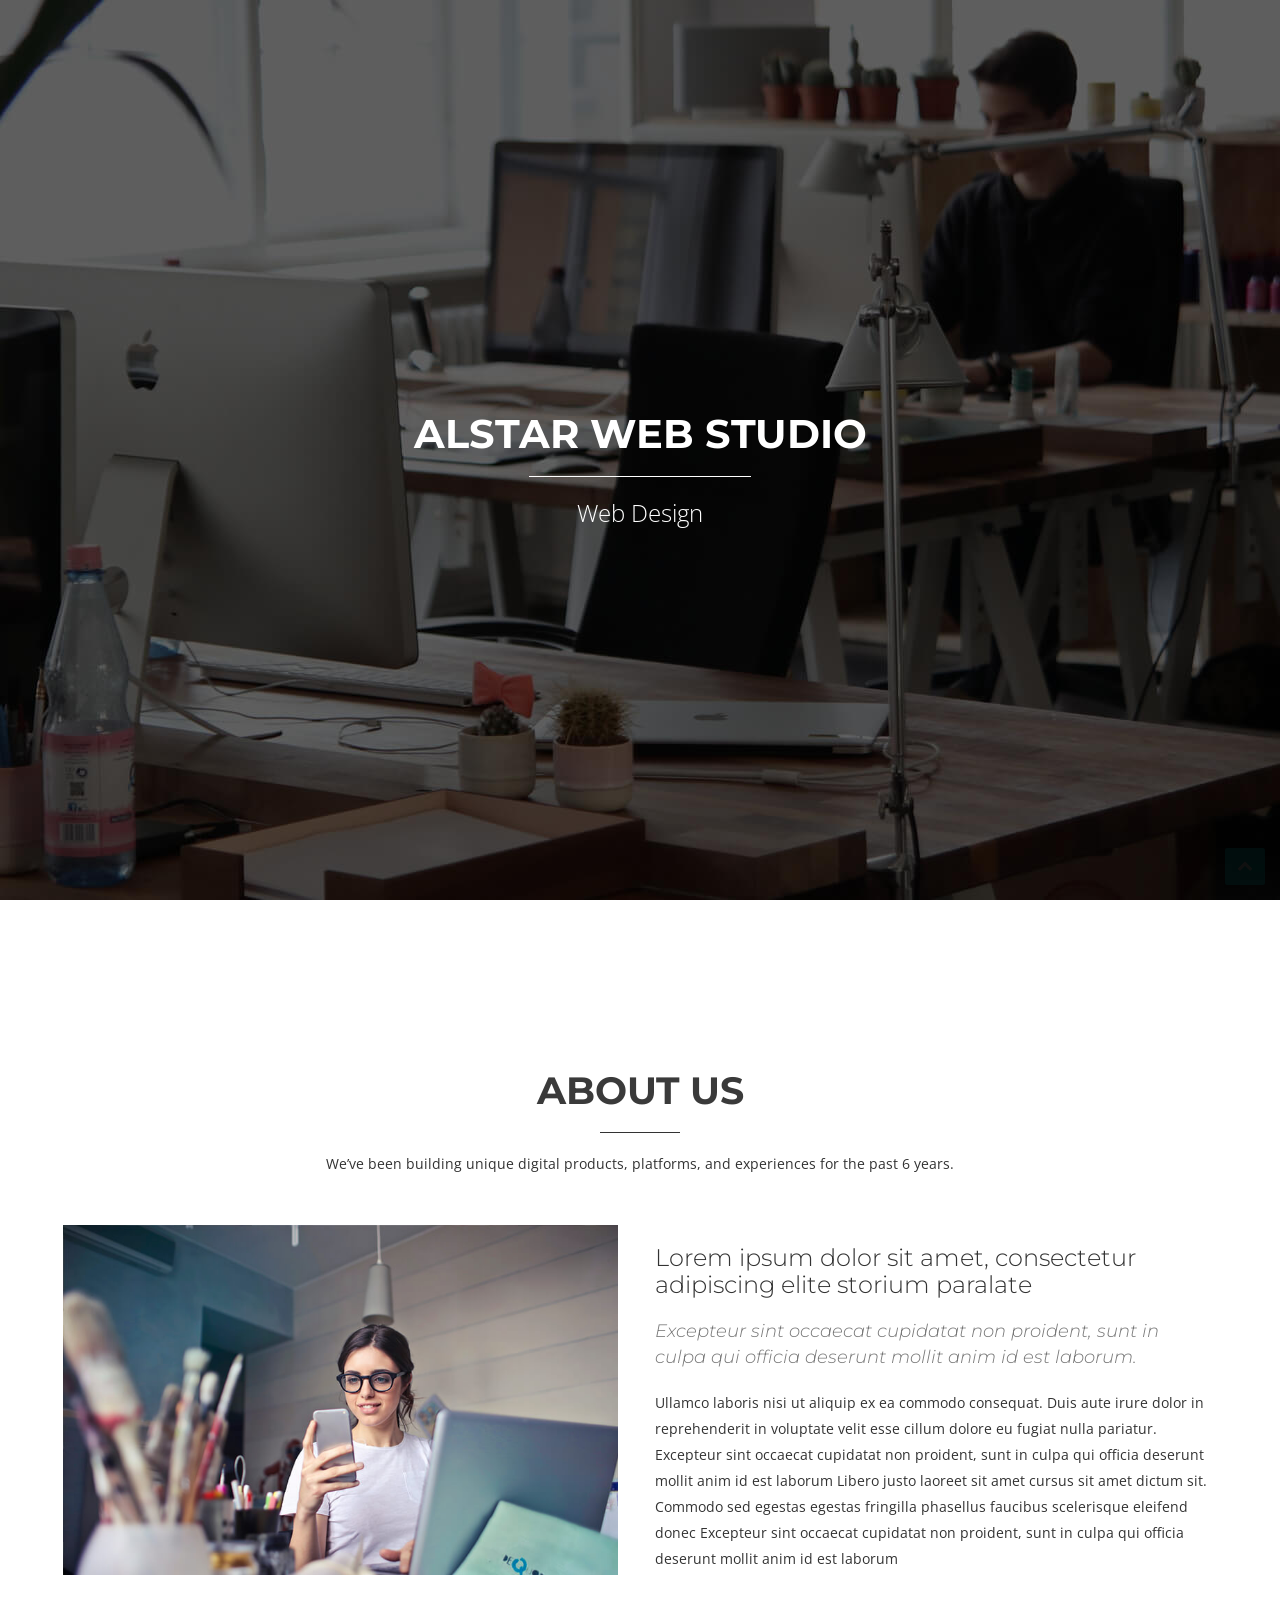
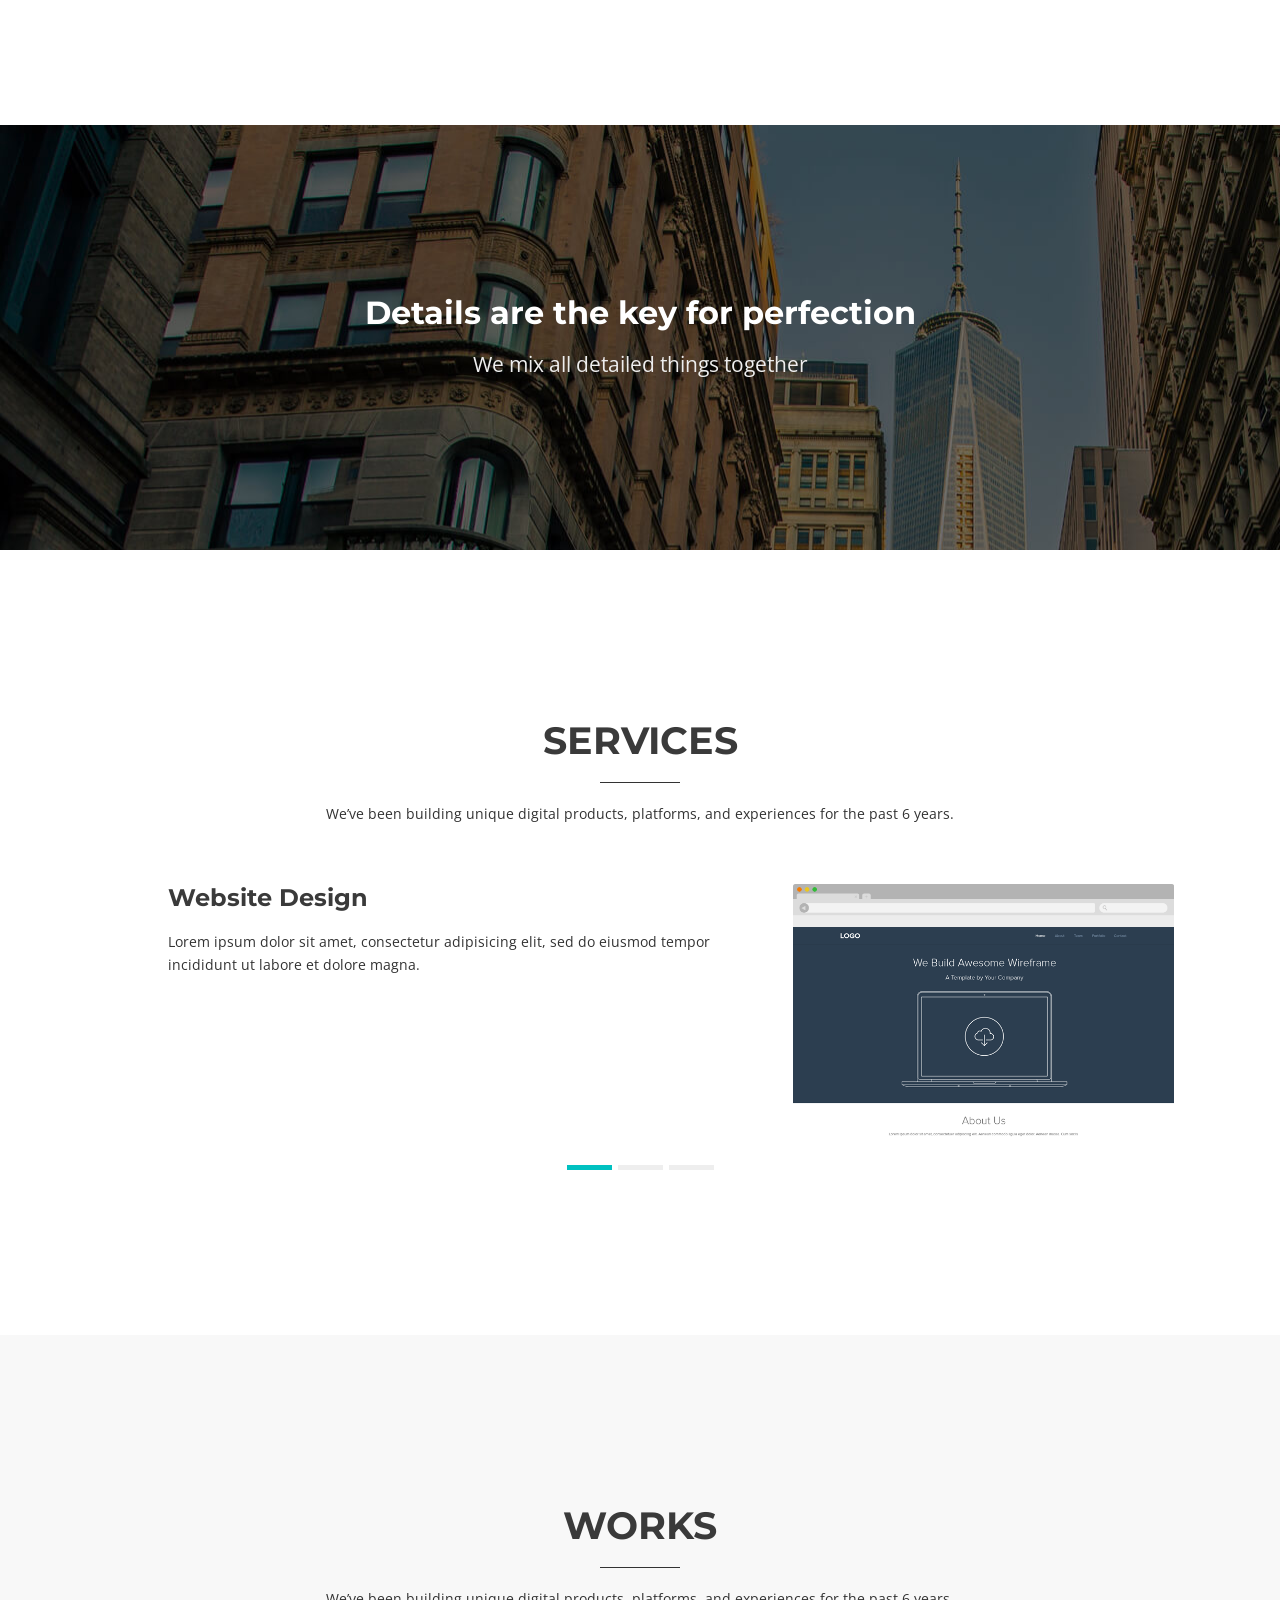
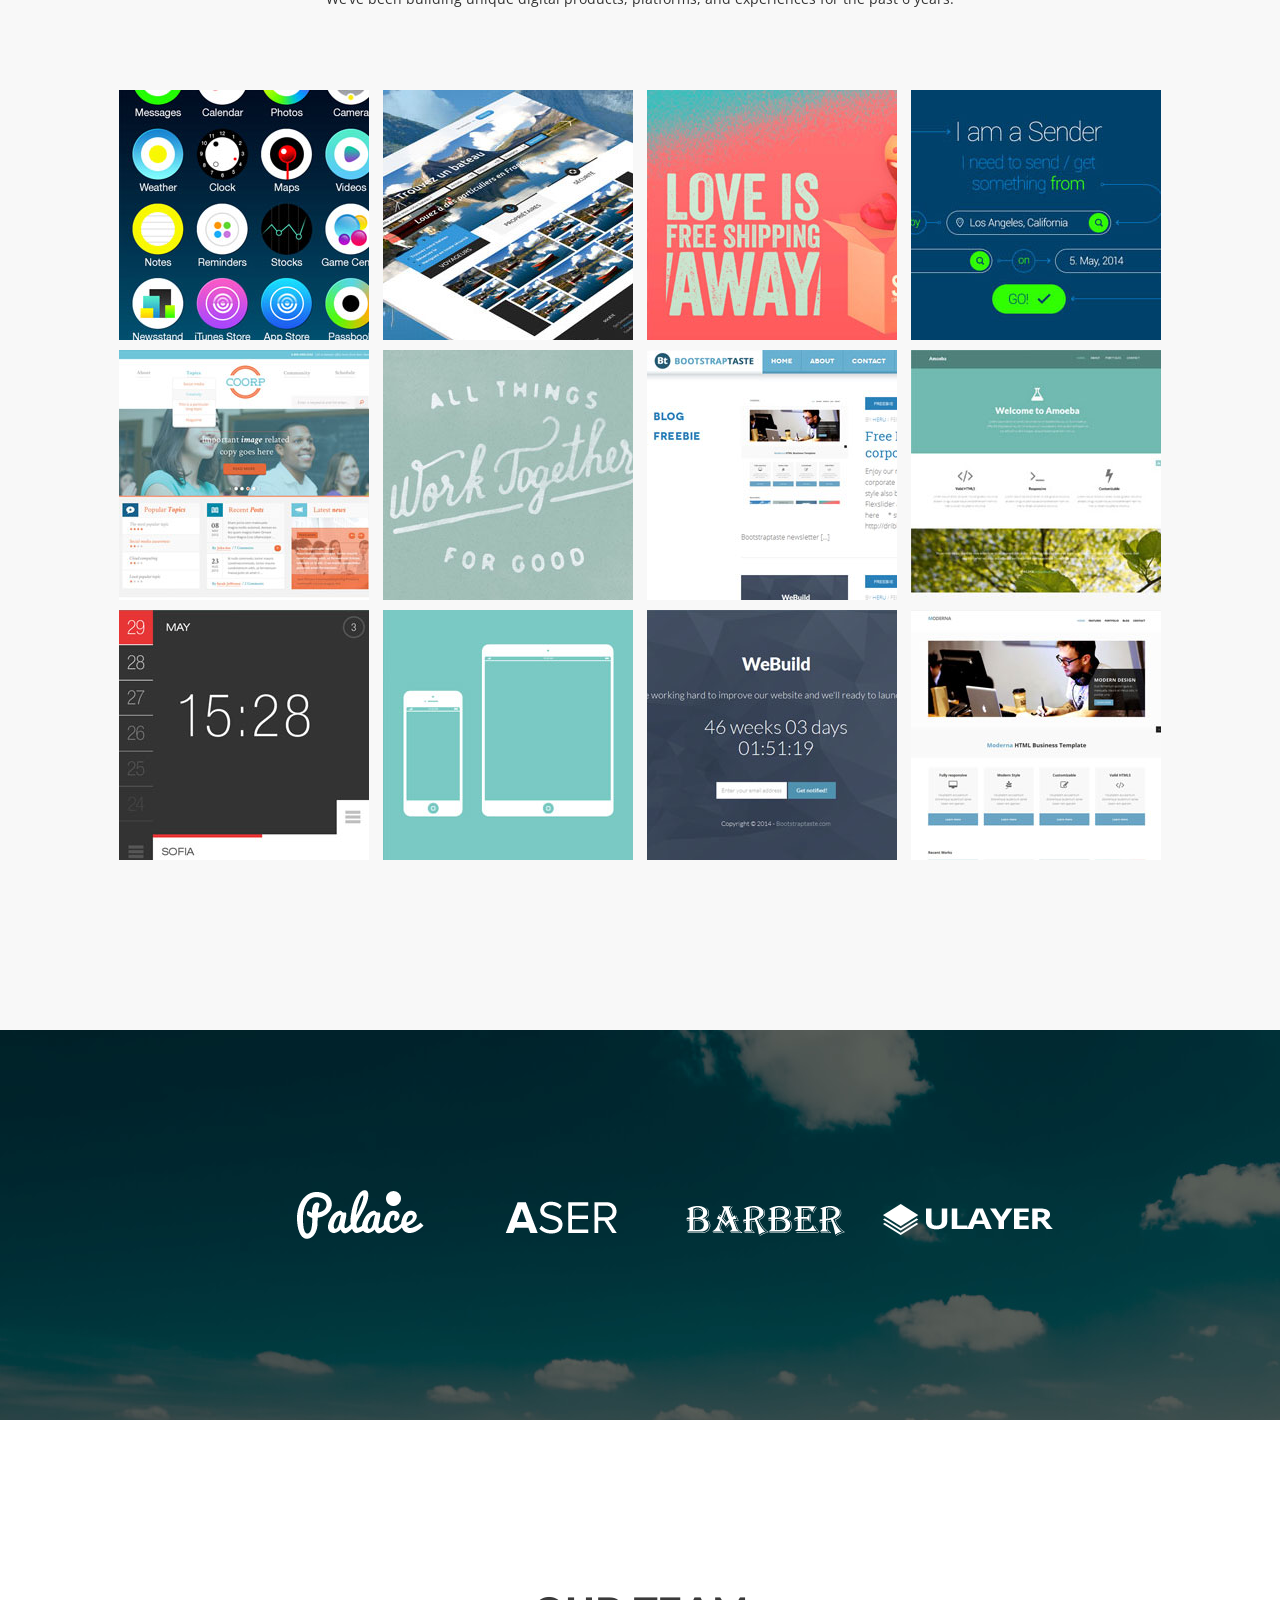
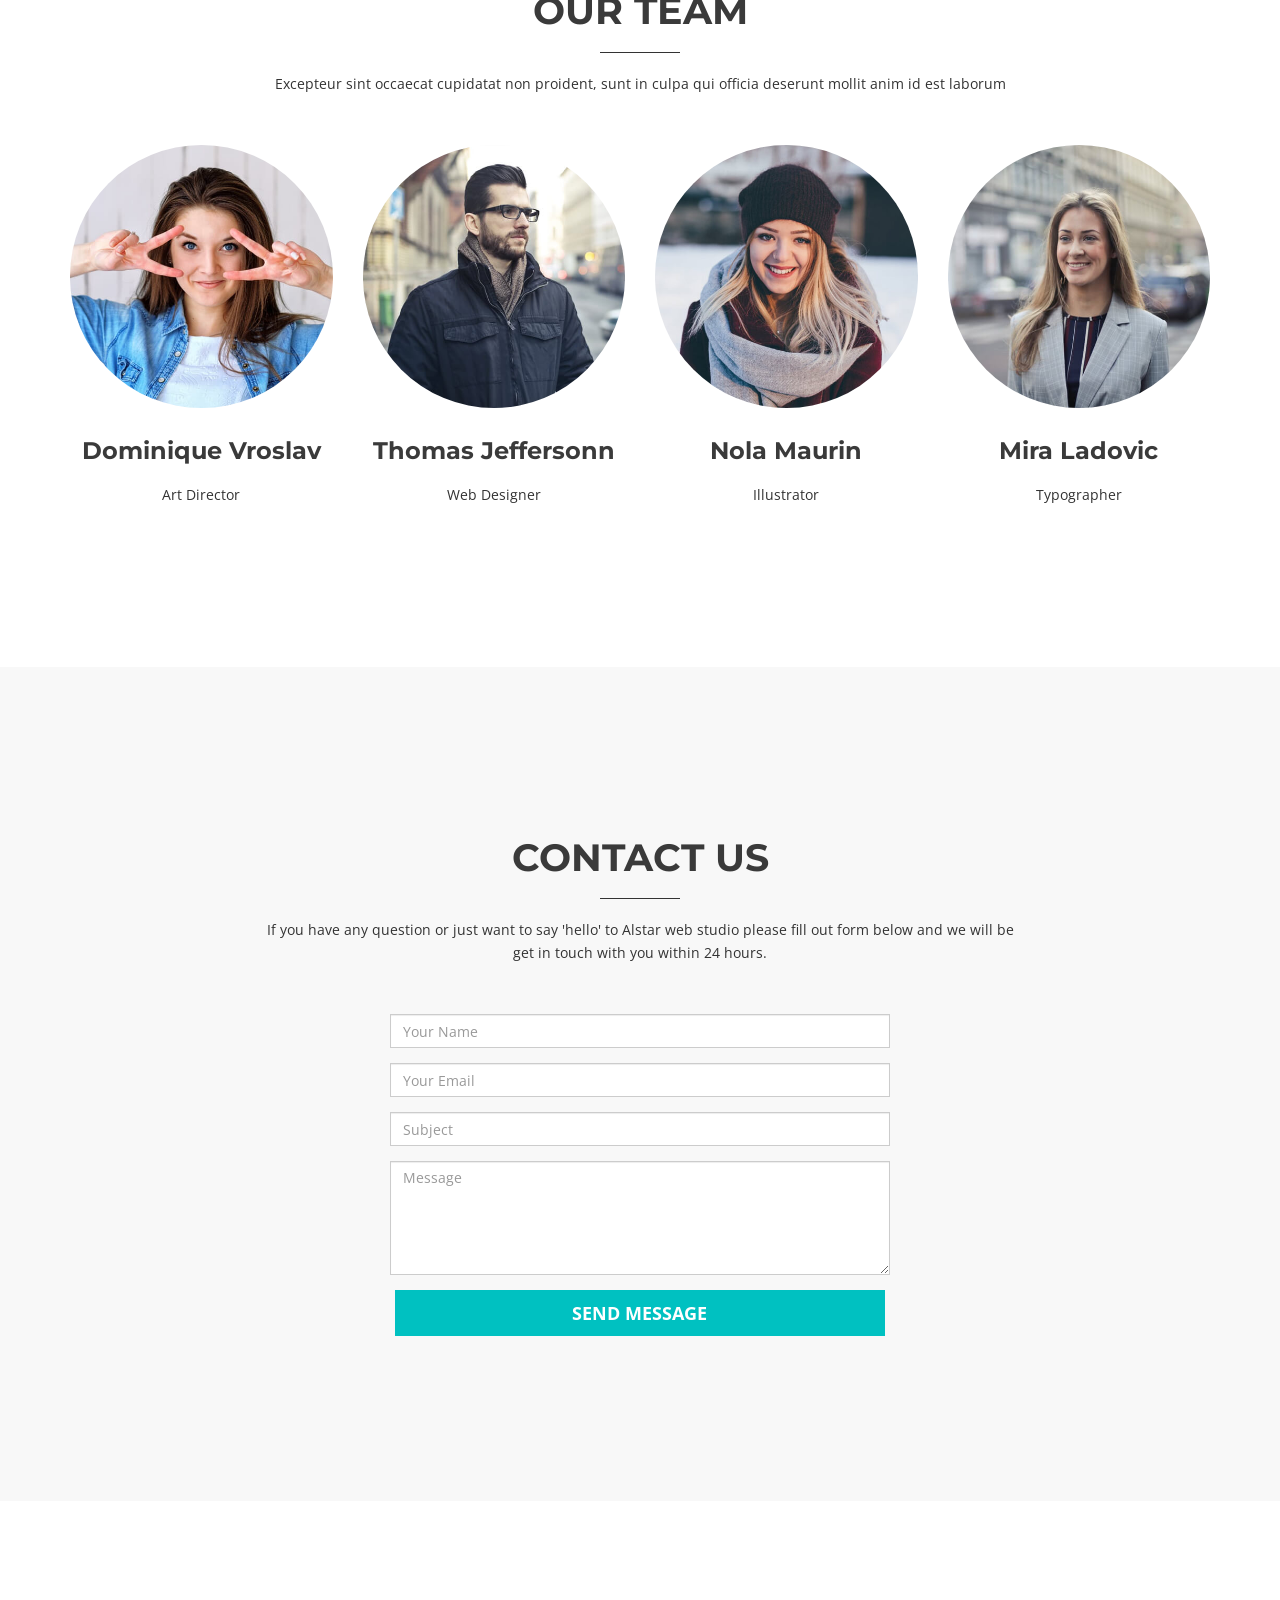
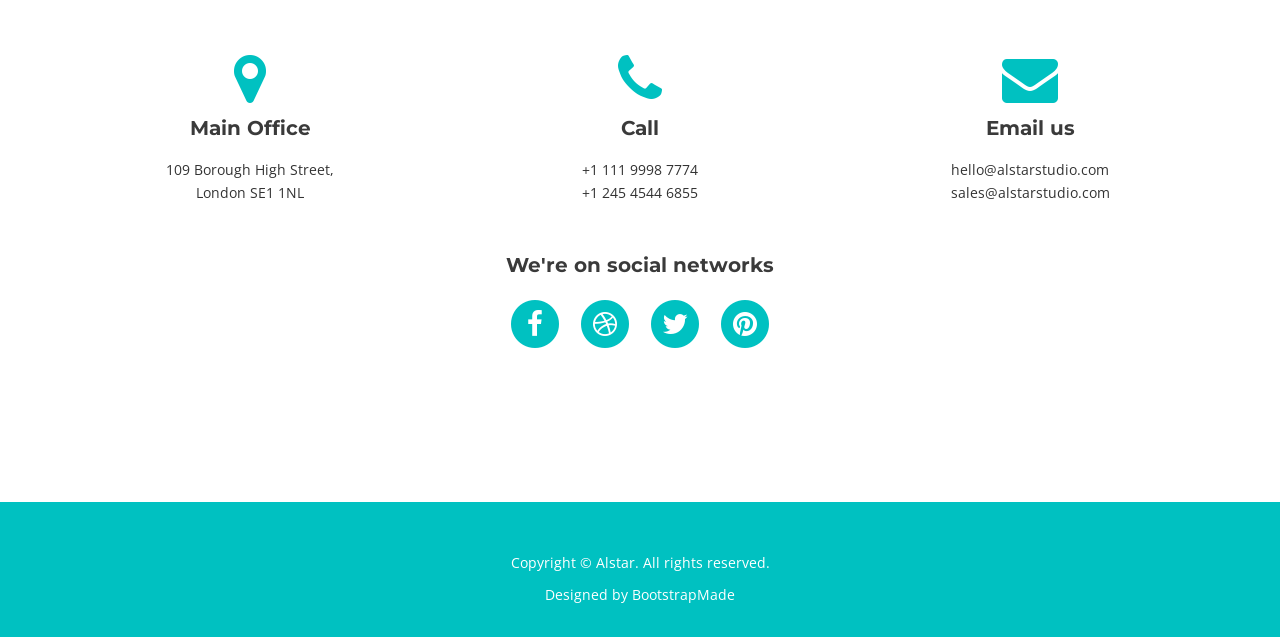
<file: Alstar/Alstar/index.html>
<!DOCTYPE html>
<html>

<head>
  <title>Alstar - Bootstrap one page parallax template</title>
  <meta charset="utf-8" />
  <meta content="width=device-width, initial-scale=1, maximum-scale=1, user-scalable=no" name="viewport">
  <!-- css -->
  <link href="https://fonts.googleapis.com/css?family=Montserrat:400,700|Open+Sans:400,300,700,800" rel="stylesheet" media="screen">

  <link href="css/bootstrap.min.css" rel="stylesheet" media="screen">
  <link href="css/style.css" rel="stylesheet" media="screen">
  <link href="color/default.css" rel="stylesheet" media="screen">

  <!-- =======================================================
    Theme Name: Alstar
    Theme URL: https://bootstrapmade.com/alstar-free-parallax-bootstrap-template/
    Author: BootstrapMade.com
    Author URL: https://bootstrapmade.com
  ======================================================= -->
</head>

<body>

  <!-- Navigation -->
  <nav class="navbar navbar-default" role="navigation">
    <div class="container">
      <div class="navbar-header">
        <button type="button" class="navbar-toggle" data-toggle="collapse" data-target=".navbar-ex1-collapse">
          <span class="sr-only">Toggle nav</span>
          <span class="icon-bar"></span>
          <span class="icon-bar"></span>
          <span class="icon-bar"></span>
        </button>

        <!-- Logo text or image -->
        <a class="navbar-brand" href="index.html">Alstar</a>

      </div>
      <div class="navigation collapse navbar-collapse navbar-ex1-collapse">
        <ul class="nav navbar-nav">
          <li class="current"><a href="#intro">Home</a></li>
          <li><a href="#about">About</a></li>
          <li><a href="#services">Service</a></li>
          <li><a href="#portfolio">Works</a></li>
          <li><a href="#team">Team</a></li>
          <li><a href="#contact">Contact</a></li>
        </ul>
      </div>
    </div>
  </nav>

  <!-- intro area -->
  <div id="intro">
    <div class="intro-text">
      <div class="container">
        <div class="col-md-12">
          <div id="rotator">
            <h1><span class="1strotate">Alstar web studio, Design for life, Creativity and technology</span></h1>
            <div class="line-spacer"></div>
            <p><span class="2ndrotate">Web Design, Brand Identity, Promotion</span></p>
          </div>
        </div>
      </div>
    </div>
  </div>

  <!-- About -->
  <section id="about" class="home-section bg-white">
    <div class="container">
      <div class="row">
        <div class="col-md-offset-2 col-md-8">
          <div class="section-heading">
            <h2>About us</h2>
            <div class="heading-line"></div>
            <p>We’ve been building unique digital products, platforms, and experiences for the past 6 years.</p>
          </div>
        </div>
      </div>
      <div class="row wow fadeInUp">
        <div class="col-md-6 about-img">
          <img src="img/about-img.jpg" alt="">
        </div>

        <div class="col-md-6 content">
          <h2>Lorem ipsum dolor sit amet, consectetur adipiscing elite storium paralate</h2>
          <h3>Excepteur sint occaecat cupidatat non proident, sunt in culpa qui officia deserunt mollit anim id est laborum.</h3>
          <p>
            Ullamco laboris nisi ut aliquip ex ea commodo consequat. Duis aute irure dolor in reprehenderit in voluptate velit esse cillum dolore eu fugiat nulla pariatur. Excepteur sint occaecat cupidatat non proident, sunt in culpa qui officia deserunt mollit anim id est laborum Libero justo laoreet sit amet cursus sit amet dictum sit. Commodo sed egestas egestas fringilla phasellus faucibus scelerisque eleifend donec Excepteur sint occaecat cupidatat non proident, sunt in culpa qui officia deserunt mollit anim id est laborum
          </p>
        </div>
      </div>
    </div>
  </section>

  <!-- Parallax 1 -->
  <section id="parallax1" class="home-section parallax" data-stellar-background-ratio="0.5">
    <div class="container">
      <div class="row">
        <div class="col-md-12">
          <div class="color-light">
            <h2 class="wow bounceInDown" data-wow-delay="0.5s">Details are the key for perfection</h2>
            <p class="lead wow bounceInUp" data-wow-delay="1s">We mix all detailed things together</p>
          </div>
        </div>
      </div>
    </div>
  </section>

  <!-- Services -->
  <section id="services" class="home-section bg-white">
    <div class="container">
      <div class="row">
        <div class="col-md-offset-2 col-md-8">
          <div class="section-heading">
            <h2>Services</h2>
            <div class="heading-line"></div>
            <p>We’ve been building unique digital products, platforms, and experiences for the past 6 years.</p>
          </div>
        </div>
      </div>
      <div class="row">
        <div class="col-md-12">
          <div id="carousel-service" class="service carousel slide">

            <!-- slides -->
            <div class="carousel-inner">
              <div class="item active">
                <div class="row">
                  <div class="col-sm-12 col-md-offset-1 col-md-6">
                    <div class="wow bounceInLeft">
                      <h4>Website Design</h4>
                      <p>Lorem ipsum dolor sit amet, consectetur adipisicing elit, sed do eiusmod tempor incididunt ut labore et dolore magna.</p>
                    </div>
                  </div>
                  <div class="col-sm-12 col-md-5">
                    <div class="screenshot wow bounceInRight">
                      <img src="img/screenshots/1.png" class="img-responsive" alt="" />
                    </div>
                  </div>
                </div>
              </div>
              <div class="item">
                <div class="row">
                  <div class="col-sm-12 col-md-offset-1 col-md-6">
                    <div class="wow bounceInLeft">
                      <h4>Brand Identity</h4>
                      <p>Lorem ipsum dolor sit amet, consectetur adipisicing elit, sed do eiusmod tempor incididunt ut labore et dolore magna.</p>
                    </div>
                  </div>
                  <div class="col-sm-12 col-md-5">
                    <div class="screenshot wow bounceInRight">
                      <img src="img/screenshots/2.png" class="img-responsive" alt="" />
                    </div>
                  </div>
                </div>
              </div>
              <div class="item">
                <div class="row">
                  <div class="col-sm-12 col-md-offset-1 col-md-6">
                    <div class="wow bounceInLeft">
                      <h4>Web & Mobile Apps</h4>
                      <p>Lorem ipsum dolor sit amet, consectetur adipisicing elit, sed do eiusmod tempor incididunt ut labore et dolore magna.</p>
                    </div>
                  </div>
                  <div class="col-sm-12 col-md-5">
                    <div class="screenshot wow bounceInRight">
                      <img src="img/screenshots/3.png" class="img-responsive" alt="" />
                    </div>
                  </div>
                </div>
              </div>
            </div>

            <!-- Indicators -->
            <ol class="carousel-indicators">
              <li data-target="#carousel-service" data-slide-to="0" class="active"></li>
              <li data-target="#carousel-service" data-slide-to="1"></li>
              <li data-target="#carousel-service" data-slide-to="2"></li>
            </ol>
          </div>
        </div>
      </div>
    </div>
  </section>

  <!-- Works -->
  <section id="portfolio" class="home-section bg-gray">
    <div class="container">
      <div class="row">
        <div class="col-md-offset-2 col-md-8">
          <div class="section-heading">
            <h2>Works</h2>
            <div class="heading-line"></div>
            <p>We’ve been building unique digital products, platforms, and experiences for the past 6 years.</p>
          </div>
        </div>
      </div>
      <div class="row">
        <div class="col-lg-12">

          <ul id="og-grid" class="og-grid">
            <li>
              <a href="#" data-largesrc="img/works/1.jpg" data-title="Portfolio title" data-description="Duo te dico volutpat, unum elit oblique per id. Ne duo mollis sapientem intellegebat. Per at augue vidisse percipit, pri vocibus assueverit interesset ut, no dolore luptatum incorrupte nec. In mentitum forensibus nec, nibh eripuit ut pri, tale illud voluptatum ut sea. Sed oratio repudiare ei, cum an magna labitur, eu atqui augue mei. Pri consul detracto eu, solet nusquam accusam ex vim, an movet interesset necessitatibus mea.">
								<img src="img/works/thumbs/1.jpg" alt=""/>
							</a>
            </li>
            <li>
              <a href="#" data-largesrc="img/works/2.jpg" data-title="Portfolio title" data-description="Mea an eros periculis dignissim, quo mollis nostrum elaboraret et. Id quem perfecto mel, no etiam perfecto qui. No nisl legere recusabo nam, ius an tale pericula evertitur, dicat phaedrum qui in. Usu numquam legendos in, voluptaria sadipscing ut vel. Eu eum mandamus volutpat gubergren, eos ad detracto nominati, ne eum idque elitr aliquam.">
								<img src="img/works/thumbs/2.jpg" alt=""/>
							</a>
            </li>
            <li>
              <a href="#" data-largesrc="img/works/3.jpg" data-title="Portfolio title" data-description="Vim ad persecuti appellantur. Eam ignota deterruisset eu, in omnis fierent convenire sed. Ne nulla veritus vel, liber euripidis in eos. Postea comprehensam vis in, detracto deseruisse mei ea. Ex sadipscing deterruisset concludaturque quo.">
								<img src="img/works/thumbs/3.jpg" alt="img01"/>
							</a>
            </li>
            <li>
              <a href="#" data-largesrc="img/works/4.jpg" data-title="Portfolio title" data-description="In mentitum forensibus nec, nibh eripuit ut pri, tale illud voluptatum ut sea. Sed oratio repudiare ei, cum an magna labitur, eu atqui augue mei. Pri consul detracto eu, solet nusquam accusam ex vim, an movet interesset necessitatibus mea.">
								<img src="img/works/thumbs/4.jpg" alt="img01"/>
							</a>
            </li>
            <li>
              <a href="#" data-largesrc="img/works/5.jpg" data-title="Portfolio title" data-description="Duo te dico volutpat, unum elit oblique per id. Ne duo mollis sapientem intellegebat. Per at augue vidisse percipit, pri vocibus assueverit interesset ut, no dolore luptatum incorrupte nec. In mentitum forensibus nec, nibh eripuit ut pri, tale illud voluptatum ut sea">
								<img src="img/works/thumbs/5.jpg" alt="img01"/>
							</a>
            </li>
            <li>
              <a href="#" data-largesrc="img/works/6.jpg" data-title="Portfolio title" data-description="Id elit saepe pro. In atomorum constituam definitionem quo, at torquatos sadipscing eum, ut eum wisi meis mentitum. Probo feugiat ea duo. An usu platonem instructior, qui dolores inciderint ad. Te elit essent mea, vim ne atqui legimus invenire, ad dolor vitae sea.">
								<img src="img/works/thumbs/6.jpg" alt="img01"/>
							</a>
            </li>
            <li>
              <a href="#" data-largesrc="img/works/7.jpg" data-title="Portfolio title" data-description="Duo te dico volutpat, unum elit oblique per id. Ne duo mollis sapientem intellegebat. Per at augue vidisse percipit, pri vocibus assueverit interesset ut, no dolore luptatum incorrupte nec. In mentitum forensibus nec, nibh eripuit ut pri, tale illud voluptatum ut sea. Sed oratio repudiare ei, cum an magna labitur, eu atqui augue mei.">
								<img src="img/works/thumbs/7.jpg" alt="img01"/>
							</a>
            </li>
            <li>
              <a href="#" data-largesrc="img/works/8.jpg" data-title="Portfolio title" data-description="No nisl legere recusabo nam, ius an tale pericula evertitur, dicat phaedrum qui in. Usu numquam legendos in, voluptaria sadipscing ut vel. Eu eum mandamus volutpat gubergren, eos ad detracto nominati, ne eum idque elitr aliquam.">
								<img src="img/works/thumbs/8.jpg" alt="img01"/>
							</a>
            </li>
            <li>
              <a href="#" data-largesrc="img/works/9.jpg" data-title="Portfolio title" data-description="Lorem ipsum dolor sit amet, ex pri quod ferri fastidii. Mazim philosophia eum ad, facilisis laboramus te est. Eam magna fabellas ut. Ne vis diceret accumsan salutandi, pro in impedit accusamus dissentias, ut nonumy eloquentiam ius.">
								<img src="img/works/thumbs/9.jpg" alt="img01"/>
							</a>
            </li>
            <li>
              <a href="#" data-largesrc="img/works/10.jpg" data-title="Portfolio title" data-description="Duo te dico volutpat, unum elit oblique per id. Ne duo mollis sapientem intellegebat. Per at augue vidisse percipit, pri vocibus assueverit interesset ut, no dolore luptatum incorrupte nec. In mentitum forensibus nec, nibh eripuit ut pri, tale illud voluptatum ut sea. Sed oratio repudiare ei, cum an magna labitur, eu atqui augue mei. Pri consul detracto eu, solet nusquam accusam ex vim.">
								<img src="img/works/thumbs/10.jpg" alt="img01"/>
							</a>
            </li>
            <li>
              <a href="#" data-largesrc="img/works/11.jpg" data-title="Portfolio title" data-description="Vim ad persecuti appellantur. Eam ignota deterruisset eu, in omnis fierent convenire sed. Ne nulla veritus vel, liber euripidis in eos. Postea comprehensam vis in, detracto deseruisse mei ea. Ex sadipscing deterruisset concludaturque quo.">
								<img src="img/works/thumbs/11.jpg" alt="img01"/>
							</a>
            </li>
            <li>
              <a href="#" data-largesrc="img/works/12.jpg" data-title="Portfolio title" data-description="Mea an eros periculis dignissim, quo mollis nostrum elaboraret et. Id quem perfecto mel, no etiam perfecto qui. No nisl legere recusabo nam, ius an tale pericula evertitur, dicat phaedrum qui in. Usu numquam legendos in, voluptaria sadipscing ut vel. Eu eum mandamus volutpat gubergren, eos ad detracto nominati, ne eum idque elitr aliquam.">
								<img src="img/works/thumbs/12.jpg" alt="img01"/>
							</a>
            </li>
          </ul>

        </div>
      </div>
    </div>
  </section>

  <!-- Parallax 2 -->
  <section id="parallax2" class="home-section parallax" data-stellar-background-ratio="0.5">
    <div class="container">
      <div class="row">
        <div class="col-md-12">
          <ul class="clients">
            <li class="wow fadeInDown" data-wow-delay="0.3s"><a href="#"><img src="img/clients/1.png" alt="" /></a></li>
            <li class="wow fadeInDown" data-wow-delay="0.6s"><a href="#"><img src="img/clients/2.png" alt="" /></a></li>
            <li class="wow fadeInDown" data-wow-delay="0.9s"><a href="#"><img src="img/clients/3.png" alt="" /></a></li>
            <li class="wow fadeInDown" data-wow-delay="1.1s"><a href="#"><img src="img/clients/4.png" alt="" /></a></li>
          </ul>
        </div>
      </div>
    </div>
  </section>

  <!-- Team -->
  <section id="team" class="home-section bg-white">
    <div class="container">
      <div class="row">
        <div class="col-md-offset-2 col-md-8">
          <div class="section-heading">
            <h2>Our Team</h2>
            <div class="heading-line"></div>
            <p>Excepteur sint occaecat cupidatat non proident, sunt in culpa qui officia deserunt mollit anim id est laborum</p>
          </div>
        </div>
      </div>
      <div class="row">
        <div class="col-xs-12 col-sm-3 col-md-3 col-lg-3">
          <div class="box-team wow bounceInUp" data-wow-delay="0.1s">
            <img src="img/team/1.jpg" alt="" class="img-circle img-responsive" />
            <h4>Dominique Vroslav</h4>
            <p>Art Director</p>
          </div>
        </div>
        <div class="col-xs-12 col-sm-3 col-md-3 col-lg-3" data-wow-delay="0.3s">
          <div class="box-team wow bounceInUp">
            <img src="img/team/2.jpg" alt="" class="img-circle img-responsive" />
            <h4>Thomas Jeffersonn</h4>
            <p>Web Designer</p>
          </div>
        </div>
        <div class="col-xs-12 col-sm-3 col-md-3 col-lg-3" data-wow-delay="0.5s">
          <div class="box-team wow bounceInUp">
            <img src="img/team/3.jpg" alt="" class="img-circle img-responsive" />
            <h4>Nola Maurin</h4>
            <p>Illustrator</p>
          </div>
        </div>
        <div class="col-xs-12 col-sm-3 col-md-3 col-lg-3" data-wow-delay="0.7s">
          <div class="box-team wow bounceInUp">
            <img src="img/team/4.jpg" alt="" class="img-circle img-responsive" />
            <h4>Mira Ladovic</h4>
            <p>Typographer</p>
          </div>
        </div>
      </div>
    </div>
  </section>

  <!-- Contact -->
  <section id="contact" class="home-section bg-gray">
    <div class="container">
      <div class="row">
        <div class="col-md-offset-2 col-md-8">
          <div class="section-heading">
            <h2>Contact us</h2>
            <div class="heading-line"></div>
            <p>If you have any question or just want to say 'hello' to Alstar web studio please fill out form below and we will be get in touch with you within 24 hours. </p>
          </div>
        </div>
      </div>

      <div class="row">
        <div class="col-md-offset-2 col-md-8">
          <div id="sendmessage">Your message has been sent. Thank you!</div>
          <div id="errormessage"></div>

          <form action="" method="post" class="form-horizontal contactForm" role="form">
            <div class="col-md-offset-2 col-md-8">
              <div class="form-group">
                <input type="text" name="name" class="form-control" id="name" placeholder="Your Name" data-rule="minlen:4" data-msg="Please enter at least 4 chars" />
                <div class="validation"></div>
              </div>
            </div>

            <div class="col-md-offset-2 col-md-8">
              <div class="form-group">
                <input type="email" class="form-control" name="email" id="email" placeholder="Your Email" data-rule="email" data-msg="Please enter a valid email" />
                <div class="validation"></div>
              </div>
            </div>

            <div class="col-md-offset-2 col-md-8">
              <div class="form-group">
                <input type="text" class="form-control" name="subject" id="subject" placeholder="Subject" data-rule="minlen:4" data-msg="Please enter at least 8 chars of subject" />
                <div class="validation"></div>
              </div>
            </div>

            <div class="col-md-offset-2 col-md-8">
              <div class="form-group">
                <textarea class="form-control" name="message" rows="5" data-rule="required" data-msg="Please write something for us" placeholder="Message"></textarea>
                <div class="validation"></div>
              </div>
            </div>
            <div class="form-group">
              <div class="col-md-offset-2 col-md-8">
                <button type="submit" class="btn btn-theme btn-lg btn-block">Send message</button>
              </div>
            </div>
          </form>

        </div>
      </div>

    </div>
  </section>

  <!-- Bottom widget -->
  <section id="bottom-widget" class="home-section bg-white">
    <div class="container">
      <div class="row">
        <div class="col-md-4">
          <div class="contact-widget wow bounceInLeft">
            <i class="fa fa-map-marker fa-4x"></i>
            <h5>Main Office</h5>
            <p>
              109 Borough High Street,<br />London SE1 1NL
            </p>
          </div>
        </div>
        <div class="col-md-4">
          <div class="contact-widget wow bounceInUp">
            <i class="fa fa-phone fa-4x"></i>
            <h5>Call</h5>
            <p>
              +1 111 9998 7774<br> +1 245 4544 6855

            </p>
          </div>
        </div>
        <div class="col-md-4">
          <div class="contact-widget wow bounceInRight">
            <i class="fa fa-envelope fa-4x"></i>
            <h5>Email us</h5>
            <p>
              hello@alstarstudio.com<br />sales@alstarstudio.com
            </p>
          </div>
        </div>
      </div>
      <div class="row mar-top30">
        <div class="col-md-12">
          <h5>We're on social networks</h5>
          <ul class="social-network">
            <li><a href="#">
						<span class="fa-stack fa-2x">
							<i class="fa fa-circle fa-stack-2x"></i>
							<i class="fa fa-facebook fa-stack-1x fa-inverse"></i>
						</span></a>
            </li>
            <li><a href="#">
						<span class="fa-stack fa-2x">
							<i class="fa fa-circle fa-stack-2x"></i>
							<i class="fa fa-dribbble fa-stack-1x fa-inverse"></i>
						</span></a>
            </li>
            <li><a href="#">
						<span class="fa-stack fa-2x">
							<i class="fa fa-circle fa-stack-2x"></i>
							<i class="fa fa-twitter fa-stack-1x fa-inverse"></i>
						</span></a>
            </li>
            <li><a href="#">
						<span class="fa-stack fa-2x">
							<i class="fa fa-circle fa-stack-2x"></i>
							<i class="fa fa-pinterest fa-stack-1x fa-inverse"></i>
						</span></a>
            </li>
          </ul>
        </div>
      </div>
    </div>
  </section>

  <!-- Footer -->
  <footer>
    <div class="container">
      <div class="row">
        <div class="col-md-12">
          <p>Copyright &copy; Alstar. All rights reserved.</p>
          <div class="credits">
            <!--
              All the links in the footer should remain intact.
              You can delete the links only if you purchased the pro version.
              Licensing information: https://bootstrapmade.com/license/
              Purchase the pro version with working PHP/AJAX contact form: https://bootstrapmade.com/buy/?theme=Alstar
            -->
            Designed by <a href="https://bootstrapmade.com/">BootstrapMade</a>
          </div>
        </div>
      </div>
    </div>
  </footer>

  <a href="#" class="back-to-top"><i class="fa fa-chevron-up"></i></a>

  <!-- js -->
  <script src="js/jquery.js"></script>
  <script src="js/bootstrap.min.js"></script>
  <script src="js/wow.min.js"></script>
  <script src="js/mb.bgndGallery.js"></script>
  <script src="js/mb.bgndGallery.effects.js"></script>
  <script src="js/jquery.simple-text-rotator.min.js"></script>
  <script src="js/jquery.scrollTo.min.js"></script>
  <script src="js/jquery.nav.js"></script>
  <script src="js/modernizr.custom.js"></script>
  <script src="js/grid.js"></script>
  <script src="js/stellar.js"></script>
  <!-- Contact Form JavaScript File -->
  <script src="contactform/contactform.js"></script>

  <!-- Template Custom Javascript File -->
  <script src="js/custom.js"></script>

</body>
</html>
</file>
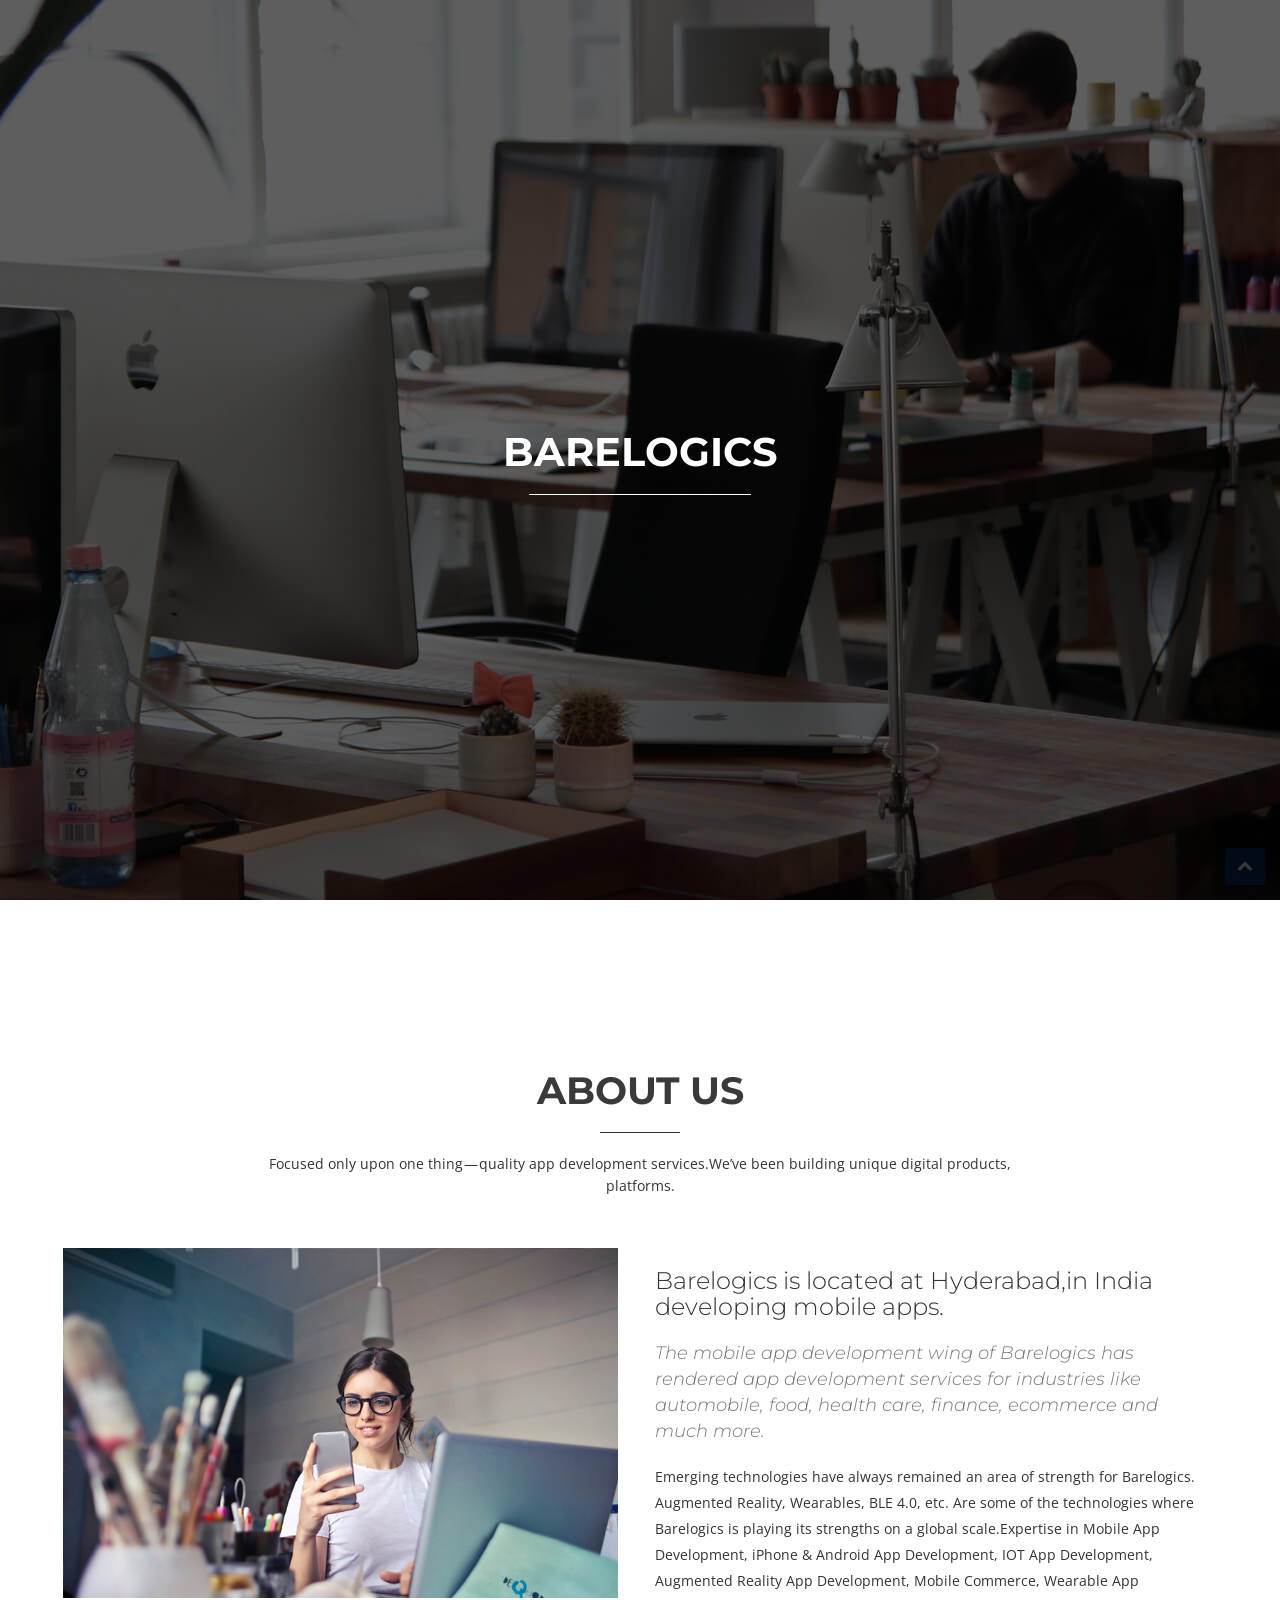
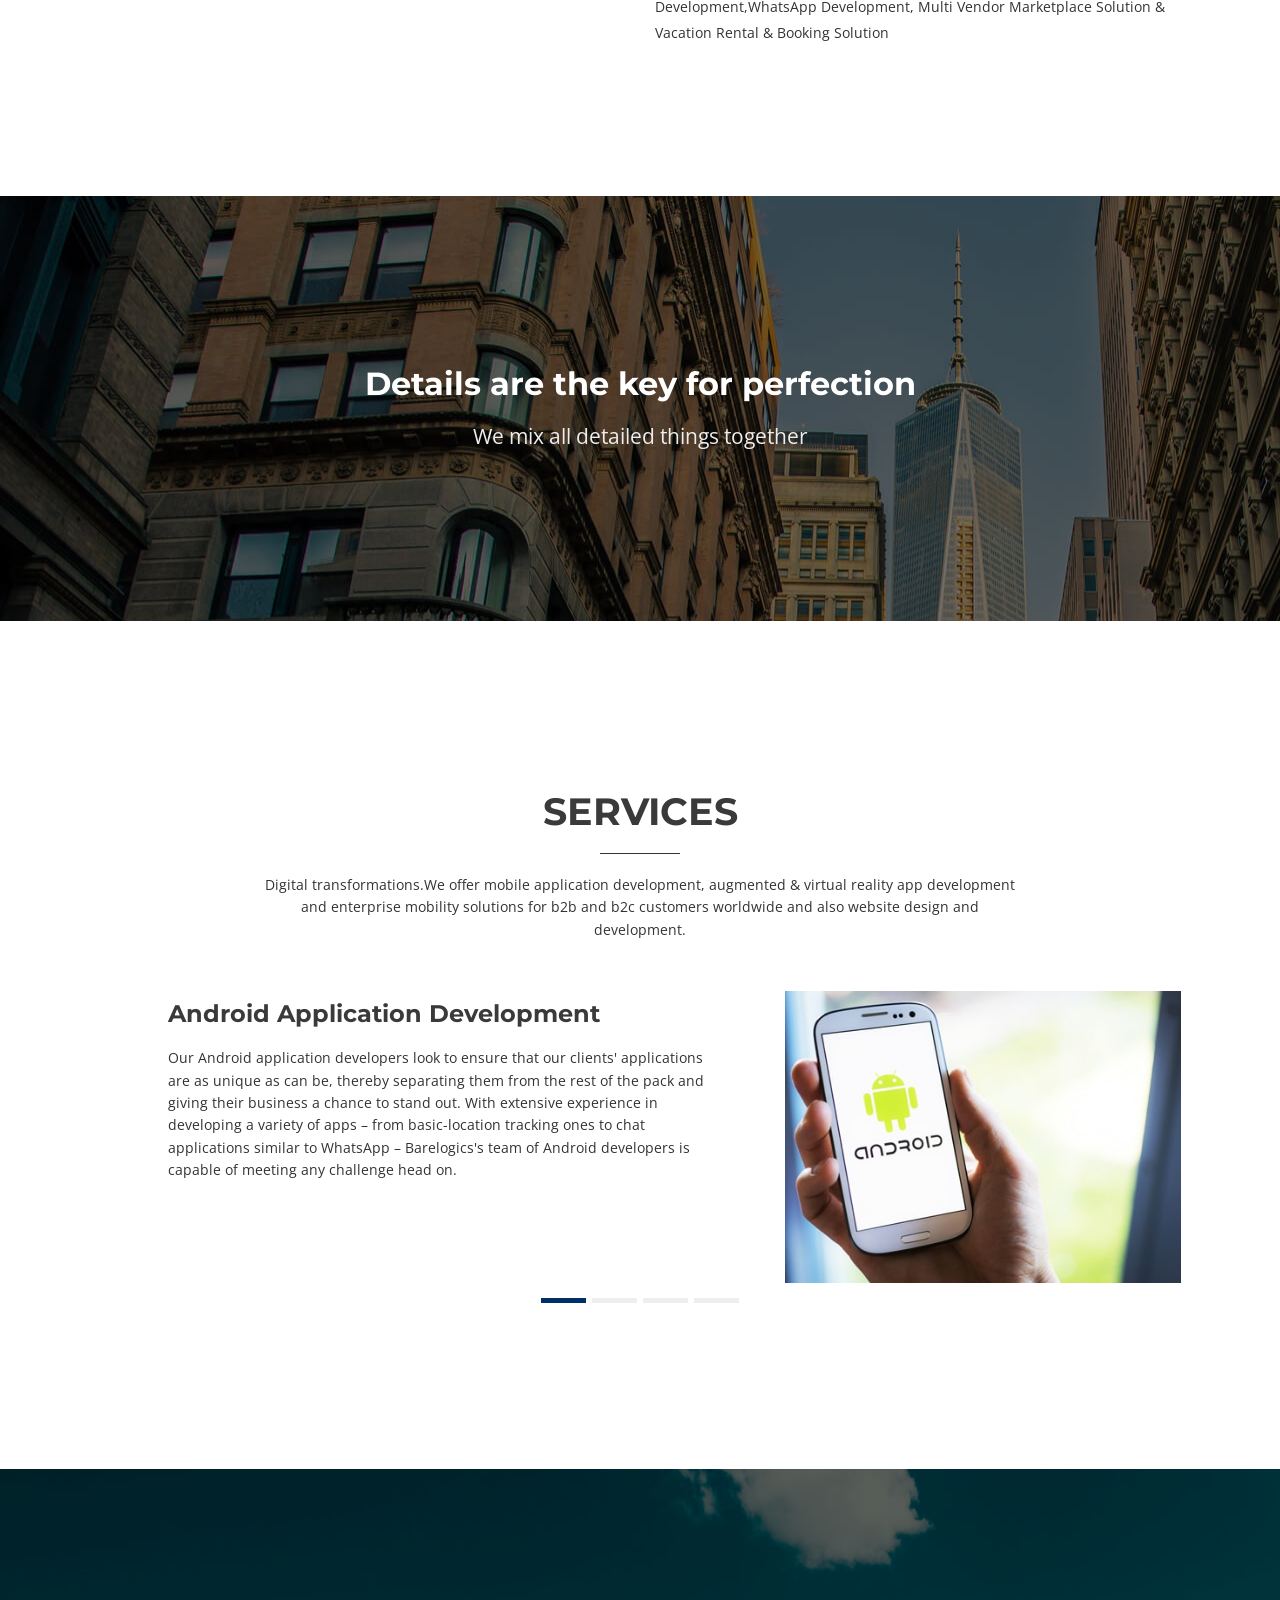
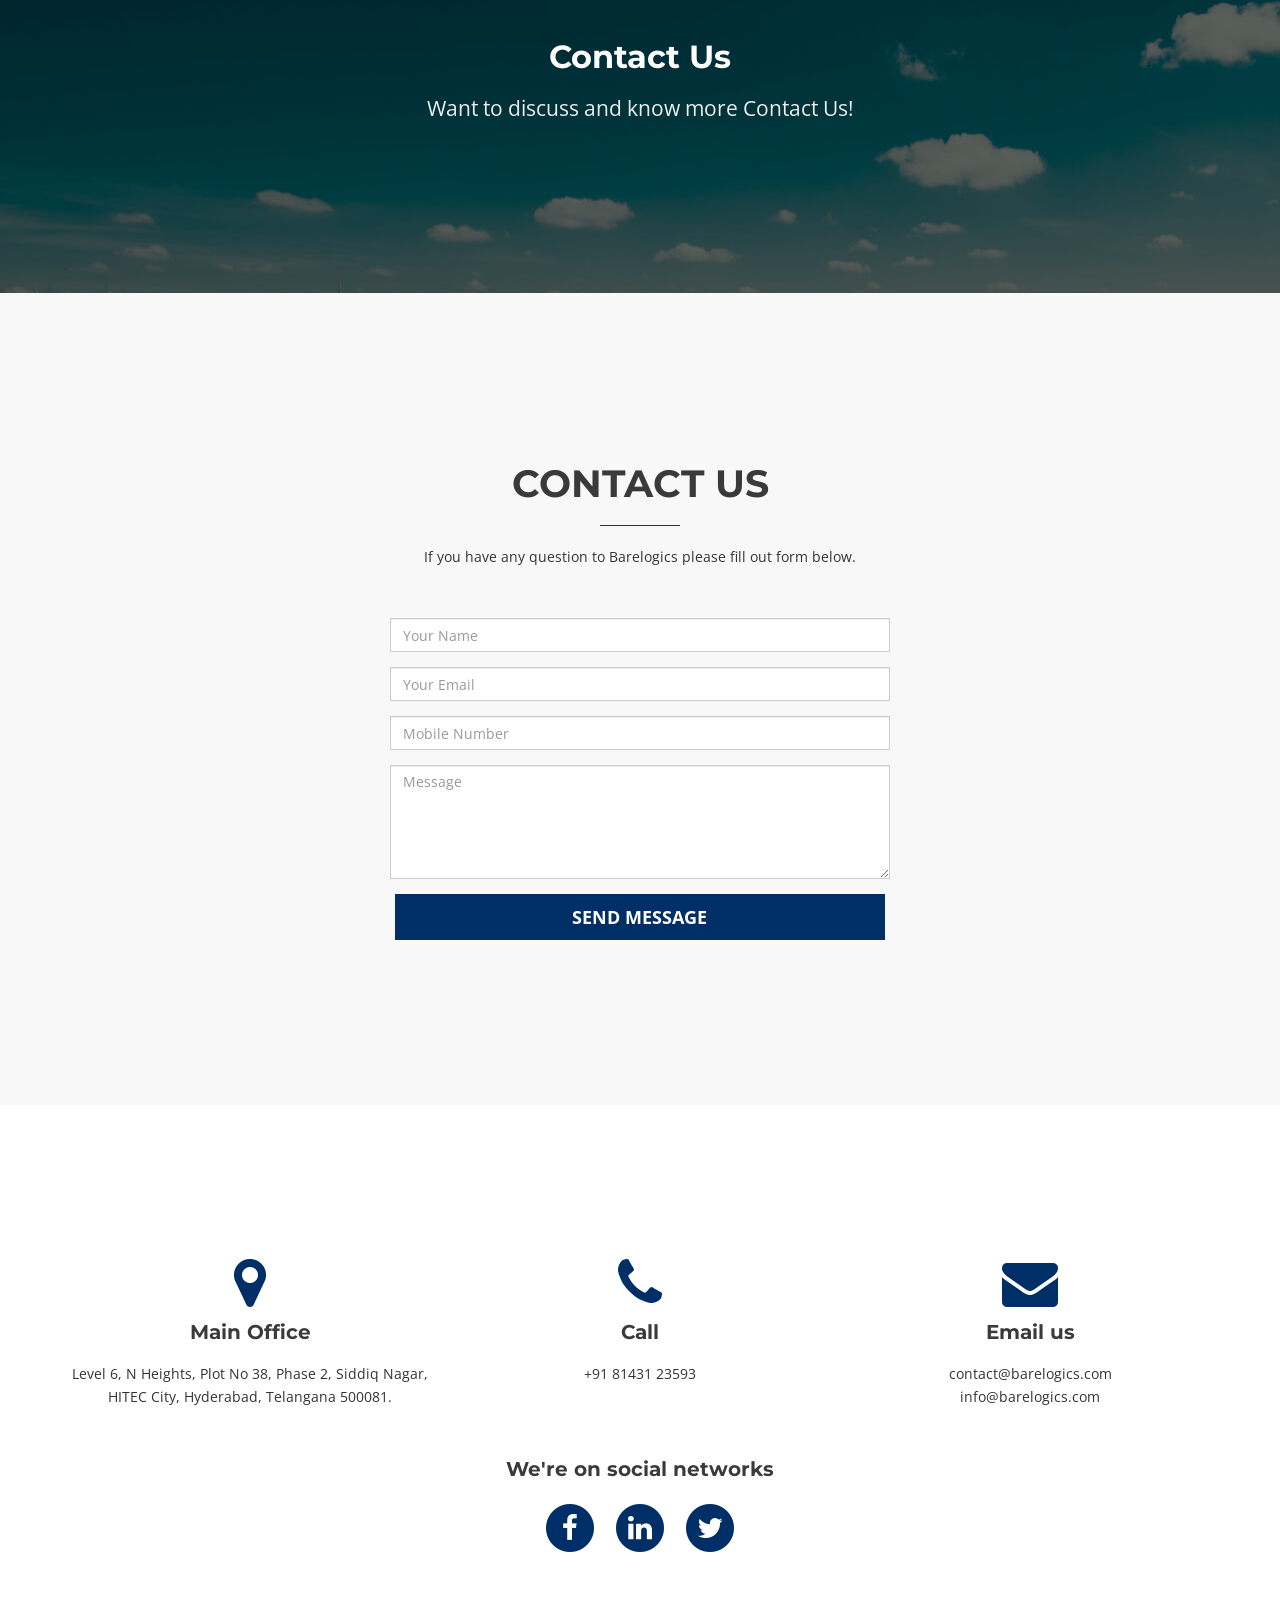
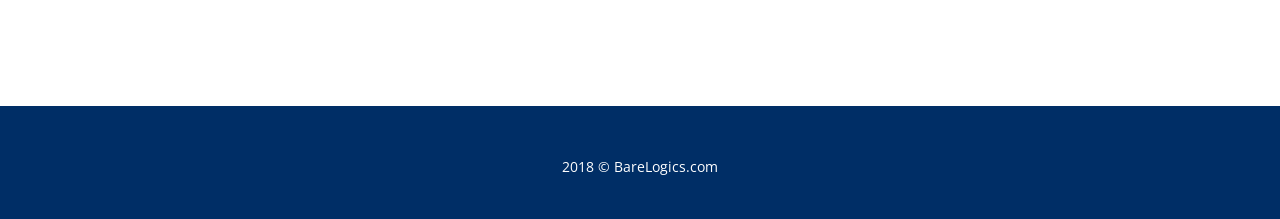
<file: Barelogics site  initial/Barelogics.com added php&website design cotnent/index.html>
﻿<!DOCTYPE html>
<html>

<head>
  <title>Barelogics-less is more</title>
  <meta charset="utf-8" />
  <meta content="width=device-width, initial-scale=1, maximum-scale=1, user-scalable=no" name="viewport">
	<meta name="description" content="Barelogic Solutions Pvt Limited is mobile app development and website design company focused only upon one thing — quality app development services.We are expertise in iOS & Android Apps Development, IOT App Development, Augmented Reality & Virtual Reality App Development, Mobile Commerce, Wearable App Development, Blockchain Wallet apps development, ICOs and Cryptocurrency apps development, banking, finance.">
	<meta name="keywords" content="IOS,Android App,Android,Mobile development,barelogics,barelogic,website,website design,web design,ui/ux design">
<!--<link rel="icon" href="img/logo/Asset.svg" sizes="any" type="image/svg+xml">-->
	<link rel="icon" href="img/logo/logo.jpg" sizes="16x16 32x32" type="image/jpg">
  <!-- css -->
  <link href="https://fonts.googleapis.com/css?family=Montserrat:400,700|Open+Sans:400,300,700,800" rel="stylesheet" media="screen">

  <link href="css/bootstrap.min.css" rel="stylesheet" media="screen">
  <link href="css/style.css" rel="stylesheet" media="screen">
  <link href="color/default.css" rel="stylesheet" media="screen">
</head>

<body>

  <!-- Navigation -->
  <nav class="navbar navbar-default" role="navigation">
    <div class="container">
      <div class="navbar-header">
        <button type="button" class="navbar-toggle" data-toggle="collapse" data-target=".navbar-ex1-collapse">
          <span class="sr-only">Toggle nav</span>
          <span class="icon-bar"></span>
          <span class="icon-bar"></span>
          <span class="icon-bar"></span>
        </button>

        <!-- Logo text or image -->
        <a class="navbar-brand" href="index.html">BareLogics</a>

      </div>
      <div class="navigation collapse navbar-collapse navbar-ex1-collapse">
        <ul class="nav navbar-nav">
          <li class="current"><a href="#intro">Home</a></li>
          <li><a href="#about">About</a></li>
          <li><a href="#services">Services</a></li>
          <!--<li><a href="#portfolio">Works</a></li>-->
          <!--<li><a href="#team">Team</a></li>-->
          <li><a href="#contact">Contact</a></li>
        </ul>
      </div>
    </div>
  </nav>

  <!-- intro area -->
  <div id="intro">
    <div class="intro-text">
      <div class="container">
        <div class="col-md-12">
          <div id="rotator">
            <h1><span class="1strotate">Barelogics, Less is more, Making the complex simple</span></h1>
            <div class="line-spacer"></div>
            <p><span class="2ndrotate"></span></p>
          </div>
        </div>
      </div>
    </div>
  </div>

  <!-- About -->
  <section id="about" class="home-section bg-white">
    <div class="container">
      <div class="row">
        <div class="col-md-offset-2 col-md-8">
          <div class="section-heading">
            <h2>About us</h2>
            <div class="heading-line"></div>
            <p>Focused only upon one thing — quality app development services.We’ve been building unique digital products, platforms.</p>
          </div>
        </div>
      </div>
      <div class="row wow fadeInUp">
        <div class="col-md-6 about-img">
          <img src="img/about-img.jpg" alt="">
        </div>

        <div class="col-md-6 content">
          <h2>Barelogics is located at Hyderabad,in India developing mobile apps.</h2>
          <h3>The mobile app development wing of Barelogics has rendered app development services for industries like automobile, food, health care, finance, ecommerce and much more.</h3>
          <p>
           Emerging technologies have always remained an area of strength for Barelogics. Augmented Reality, Wearables, BLE 4.0, etc. Are some of the technologies where Barelogics is playing its strengths on a global scale.Expertise in Mobile App Development, iPhone & Android App Development, IOT App Development, Augmented Reality App Development, Mobile Commerce, Wearable App Development,WhatsApp Development, Multi Vendor Marketplace Solution & Vacation Rental & Booking Solution

          </p>
        </div>
      </div>
    </div>
  </section>

  <!-- Parallax 1 -->
  <section id="parallax1" class="home-section parallax" data-stellar-background-ratio="0.5">
    <div class="container">
      <div class="row">
        <div class="col-md-12">
          <div class="color-light">
            <h2 class="wow bounceInDown" data-wow-delay="0.5s">Details are the key for perfection</h2>
            <p class="lead wow bounceInUp" data-wow-delay="1s">We mix all detailed things together</p>
          </div>
        </div>
      </div>
    </div>
  </section>

  <!-- Services -->
  <section id="services" class="home-section bg-white">
    <div class="container">
      <div class="row">
        <div class="col-md-offset-2 col-md-8">
          <div class="section-heading">
            <h2>Services</h2>
            <div class="heading-line"></div>
            <p>Digital transformations.We offer mobile application development, augmented & virtual reality app development and enterprise mobility solutions for b2b and b2c customers worldwide and also website design and development. </p>
          </div>
        </div>
      </div>
      <div class="row">
        <div class="col-md-12">
          <div id="carousel-service" class="service carousel slide">

            <!-- slides -->
            <div class="carousel-inner">
              <div class="item active">
                <div class="row">
                  <div class="col-sm-12 col-md-offset-1 col-md-6">
                    <div class="wow bounceInLeft">
                      <h4>Android Application Development</h4>
                      <p>Our Android application developers look to ensure that our clients' applications are as unique as can be, thereby separating them from the rest of the pack and giving their business a chance to stand out. With extensive experience in developing a variety of apps – from basic-location tracking ones to chat applications similar to WhatsApp – Barelogics's team of Android developers is capable of meeting any challenge head on.</p>
                    </div>
                  </div>
                  <div class="col-sm-12 col-md-5">
                    <div class="screenshot wow bounceInRight">
                      <img src="img/screenshots/AndroidApp.jpg" class="img-responsive" alt="" />
                    </div>
                  </div>
                </div>
              </div>
              <div class="item">
                <div class="row">
                  <div class="col-sm-12 col-md-offset-1 col-md-6">
                    <div class="wow bounceInLeft">
                      <h4>IPhone App Development</h4>
                      <p>Designing applications for the iPhone is a different kettle of fish compared to its Android counterparts and we took cognizance of this from day one.Our team of developers aims to provide clients with iPhone applications that enable them to engage with their customers in a manner that is most conducive for success. From enterprise users to mass consumers, the iPhone applications that we've developed thus far have been used extensively and the feedback garnered has been extremely positive testament to Barelogics's quest for excellence..</p>
                    </div>
                  </div>
                  <div class="col-sm-12 col-md-5">
                    <div class="screenshot wow bounceInRight">
                      <img src="img/screenshots/3.png" class="img-responsive" alt="" />
                    </div>
                  </div>
                </div>
              </div>
                 <div class="item">
                <div class="row">
                  <div class="col-sm-12 col-md-offset-1 col-md-6">
                    <div class="wow bounceInLeft">
                      <h4>Website Design</h4>
                      <p>We love responsive websites as much as search engines does.A website only operational on desktop and not in mobile can do more harm than good.60% of the intent users are mobile users.Barelogics develops responsive, engaging and Search Engine Friendly E-Commerce websites to enhance sales and improve user engagement by working in tandem with the business goals of our customers. We help you in launching your online business with our revolutionary approach of creating comprehensive online stores.</p>
                    </div>
                  </div>
                  <div class="col-sm-12 col-md-5">
                    <div class="screenshot wow bounceInRight">
                      <img src="img/screenshots/1.png" class="img-responsive" alt="" />
                    </div>
                  </div>
                </div>
              </div>
              <div class="item">
                <div class="row">
                  <div class="col-sm-12 col-md-offset-1 col-md-6">
                    <div class="wow bounceInLeft">
                      <h4>Wearables App Development</h4>
                      <p>Being a android developer company with a future oriented vision, for us, a watch or a wrist band is not a mere accessory. It is piece of technology that needs to brought to the reach of common masses. That is why developing Android mobile apps for wearables has become to be one of our core competencies. We marked our entry into the wearable mobile app development industry with a healthcare app that is ranking high in app stores.</p>
                    </div>
                  </div>
                  <div class="col-sm-12 col-md-5">
                    <div class="screenshot wow bounceInRight">
                      <img src="img/screenshots/Smartwatches.jpg" class="img-responsive" alt="" />
                    </div>
                  </div>
                </div>
              </div>
            </div>

            <!-- Indicators -->
            <ol class="carousel-indicators">
              <li data-target="#carousel-service" data-slide-to="0" class="active"></li>
              <li data-target="#carousel-service" data-slide-to="1"></li>
              <li data-target="#carousel-service" data-slide-to="2"></li>
                 <li data-target="#carousel-service" data-slide-to="3"></li>
            </ol>
          </div>
        </div>
      </div>
    </div>
  </section>

  <!-- Works 
  <section id="portfolio" class="home-section bg-gray">
    <div class="container">
      <div class="row">
        <div class="col-md-offset-2 col-md-8">
          <div class="section-heading">
            <h2>Works</h2>
            <div class="heading-line"></div>
            <p>We’ve been building unique digital products, platforms, and experiences for the past 6 years.</p>
          </div>
        </div>
      </div>
      <div class="row">
        <div class="col-lg-12">

          <ul id="og-grid" class="og-grid">
            <li>
              <a href="#" data-largesrc="img/works/1.jpg" data-title="Portfolio title" data-description="Duo te dico volutpat, unum elit oblique per id. Ne duo mollis sapientem intellegebat. Per at augue vidisse percipit, pri vocibus assueverit interesset ut, no dolore luptatum incorrupte nec. In mentitum forensibus nec, nibh eripuit ut pri, tale illud voluptatum ut sea. Sed oratio repudiare ei, cum an magna labitur, eu atqui augue mei. Pri consul detracto eu, solet nusquam accusam ex vim, an movet interesset necessitatibus mea.">
								<img src="img/works/thumbs/1.jpg" alt=""/>
							</a>
            </li>
            <li>
              <a href="#" data-largesrc="img/works/2.jpg" data-title="Portfolio title" data-description="Mea an eros periculis dignissim, quo mollis nostrum elaboraret et. Id quem perfecto mel, no etiam perfecto qui. No nisl legere recusabo nam, ius an tale pericula evertitur, dicat phaedrum qui in. Usu numquam legendos in, voluptaria sadipscing ut vel. Eu eum mandamus volutpat gubergren, eos ad detracto nominati, ne eum idque elitr aliquam.">
								<img src="img/works/thumbs/2.jpg" alt=""/>
							</a>
            </li>
            <li>
              <a href="#" data-largesrc="img/works/3.jpg" data-title="Portfolio title" data-description="Vim ad persecuti appellantur. Eam ignota deterruisset eu, in omnis fierent convenire sed. Ne nulla veritus vel, liber euripidis in eos. Postea comprehensam vis in, detracto deseruisse mei ea. Ex sadipscing deterruisset concludaturque quo.">
								<img src="img/works/thumbs/3.jpg" alt="img01"/>
							</a>
            </li>
            <li>
              <a href="#" data-largesrc="img/works/4.jpg" data-title="Portfolio title" data-description="In mentitum forensibus nec, nibh eripuit ut pri, tale illud voluptatum ut sea. Sed oratio repudiare ei, cum an magna labitur, eu atqui augue mei. Pri consul detracto eu, solet nusquam accusam ex vim, an movet interesset necessitatibus mea.">
								<img src="img/works/thumbs/4.jpg" alt="img01"/>
							</a>
            </li>
            <li>
              <a href="#" data-largesrc="img/works/5.jpg" data-title="Portfolio title" data-description="Duo te dico volutpat, unum elit oblique per id. Ne duo mollis sapientem intellegebat. Per at augue vidisse percipit, pri vocibus assueverit interesset ut, no dolore luptatum incorrupte nec. In mentitum forensibus nec, nibh eripuit ut pri, tale illud voluptatum ut sea">
								<img src="img/works/thumbs/5.jpg" alt="img01"/>
							</a>
            </li>
            <li>
              <a href="#" data-largesrc="img/works/6.jpg" data-title="Portfolio title" data-description="Id elit saepe pro. In atomorum constituam definitionem quo, at torquatos sadipscing eum, ut eum wisi meis mentitum. Probo feugiat ea duo. An usu platonem instructior, qui dolores inciderint ad. Te elit essent mea, vim ne atqui legimus invenire, ad dolor vitae sea.">
								<img src="img/works/thumbs/6.jpg" alt="img01"/>
							</a>
            </li>
            <li>
              <a href="#" data-largesrc="img/works/7.jpg" data-title="Portfolio title" data-description="Duo te dico volutpat, unum elit oblique per id. Ne duo mollis sapientem intellegebat. Per at augue vidisse percipit, pri vocibus assueverit interesset ut, no dolore luptatum incorrupte nec. In mentitum forensibus nec, nibh eripuit ut pri, tale illud voluptatum ut sea. Sed oratio repudiare ei, cum an magna labitur, eu atqui augue mei.">
								<img src="img/works/thumbs/7.jpg" alt="img01"/>
							</a>
            </li>
            <li>
              <a href="#" data-largesrc="img/works/8.jpg" data-title="Portfolio title" data-description="No nisl legere recusabo nam, ius an tale pericula evertitur, dicat phaedrum qui in. Usu numquam legendos in, voluptaria sadipscing ut vel. Eu eum mandamus volutpat gubergren, eos ad detracto nominati, ne eum idque elitr aliquam.">
								<img src="img/works/thumbs/8.jpg" alt="img01"/>
							</a>
            </li>
            <li>
              <a href="#" data-largesrc="img/works/9.jpg" data-title="Portfolio title" data-description="Lorem ipsum dolor sit amet, ex pri quod ferri fastidii. Mazim philosophia eum ad, facilisis laboramus te est. Eam magna fabellas ut. Ne vis diceret accumsan salutandi, pro in impedit accusamus dissentias, ut nonumy eloquentiam ius.">
								<img src="img/works/thumbs/9.jpg" alt="img01"/>
							</a>
            </li>
            <li>
              <a href="#" data-largesrc="img/works/10.jpg" data-title="Portfolio title" data-description="Duo te dico volutpat, unum elit oblique per id. Ne duo mollis sapientem intellegebat. Per at augue vidisse percipit, pri vocibus assueverit interesset ut, no dolore luptatum incorrupte nec. In mentitum forensibus nec, nibh eripuit ut pri, tale illud voluptatum ut sea. Sed oratio repudiare ei, cum an magna labitur, eu atqui augue mei. Pri consul detracto eu, solet nusquam accusam ex vim.">
								<img src="img/works/thumbs/10.jpg" alt="img01"/>
							</a>
            </li>
            <li>
              <a href="#" data-largesrc="img/works/11.jpg" data-title="Portfolio title" data-description="Vim ad persecuti appellantur. Eam ignota deterruisset eu, in omnis fierent convenire sed. Ne nulla veritus vel, liber euripidis in eos. Postea comprehensam vis in, detracto deseruisse mei ea. Ex sadipscing deterruisset concludaturque quo.">
								<img src="img/works/thumbs/11.jpg" alt="img01"/>
							</a>
            </li>
            <li>
              <a href="#" data-largesrc="img/works/12.jpg" data-title="Portfolio title" data-description="Mea an eros periculis dignissim, quo mollis nostrum elaboraret et. Id quem perfecto mel, no etiam perfecto qui. No nisl legere recusabo nam, ius an tale pericula evertitur, dicat phaedrum qui in. Usu numquam legendos in, voluptaria sadipscing ut vel. Eu eum mandamus volutpat gubergren, eos ad detracto nominati, ne eum idque elitr aliquam.">
								<img src="img/works/thumbs/12.jpg" alt="img01"/>
							</a>
            </li>
          </ul>

        </div>
      </div>
    </div>
  </section>-->

  <!-- Parallax 2 -->
  <section id="parallax2" class="home-section parallax" data-stellar-background-ratio="0.5">
    <div class="container">
      <div class="row">
		    <div class="col-md-12">
          <div class="color-light">
            <h2 class="wow bounceInDown" data-wow-delay="0.5s">Contact Us</h2>
            <p class="lead wow bounceInUp" data-wow-delay="1s">Want to discuss and know more Contact Us!</p>
          </div>
        </div>      
      </div>
    </div>
  </section>

  <!-- Team 
  <section id="team" class="home-section bg-white">
    <div class="container">
      <div class="row">
        <div class="col-md-offset-2 col-md-8">
          <div class="section-heading">
            <h2>Our Team</h2>
            <div class="heading-line"></div>
            <p>Excepteur sint occaecat cupidatat non proident, sunt in culpa qui officia deserunt mollit anim id est laborum</p>
          </div>
        </div>
      </div>
      <div class="row">
        <div class="col-xs-12 col-sm-3 col-md-3 col-lg-3">
          <div class="box-team wow bounceInUp" data-wow-delay="0.1s">
            <img src="img/team/1.jpg" alt="" class="img-circle img-responsive" />
            <h4>Dominique Vroslav</h4>
            <p>Art Director</p>
          </div>
        </div>
        <div class="col-xs-12 col-sm-3 col-md-3 col-lg-3" data-wow-delay="0.3s">
          <div class="box-team wow bounceInUp">
            <img src="img/team/2.jpg" alt="" class="img-circle img-responsive" />
            <h4>Thomas Jeffersonn</h4>
            <p>Web Designer</p>
          </div>
        </div>
        <div class="col-xs-12 col-sm-3 col-md-3 col-lg-3" data-wow-delay="0.5s">
          <div class="box-team wow bounceInUp">
            <img src="img/team/3.jpg" alt="" class="img-circle img-responsive" />
            <h4>Nola Maurin</h4>
            <p>Illustrator</p>
          </div>
        </div>
        <div class="col-xs-12 col-sm-3 col-md-3 col-lg-3" data-wow-delay="0.7s">
          <div class="box-team wow bounceInUp">
            <img src="img/team/4.jpg" alt="" class="img-circle img-responsive" />
            <h4>Mira Ladovic</h4>
            <p>Typographer</p>
          </div>
        </div>
      </div>
    </div>
  </section>
-->
  <!-- Contact -->
  <section id="contact" class="home-section bg-gray">
    <div class="container">
      <div class="row">
        <div class="col-md-offset-2 col-md-8">
          <div class="section-heading">
            <h2>Contact us</h2>
            <div class="heading-line"></div>
            <p>If you have any question to Barelogics  please fill out form below. </p>
          </div>
        </div>
      </div>

      <div class="row">
        <div class="col-md-offset-2 col-md-8">
          <div id="sendmessage">Your message has been sent. Thank you!</div>
          <div id="errormessage"></div>

          <form action="" method="post" class="form-horizontal contactForm" role="form">
            <div class="col-md-offset-2 col-md-8">
              <div class="form-group">
                <input type="text" name="name" class="form-control" id="name" placeholder="Your Name" data-rule="minlen:4" data-msg="Please enter at least 4 chars" />
                <div class="validation"></div>
              </div>
            </div>

            <div class="col-md-offset-2 col-md-8">
              <div class="form-group">
                <input type="email" class="form-control" name="email" id="email" placeholder="Your Email" data-rule="email" data-msg="Please enter a valid email" />
                <div class="validation"></div>
              </div>
            </div>

            <div class="col-md-offset-2 col-md-8">
              <div class="form-group">
                <input type="number" class="form-control" name="phone" id="subject" placeholder="Mobile Number" data-rule="phone" data-msg="Please enter a valid number" />
                <div class="validation"></div>
              </div>
            </div>

            <div class="col-md-offset-2 col-md-8">
              <div class="form-group">
                <textarea class="form-control" name="message" rows="5" data-rule="required" data-msg="Please write something for us" placeholder="Message"></textarea>
                <div class="validation"></div>
              </div>
            </div>
            <div class="form-group">
              <div class="col-md-offset-2 col-md-8">
                <button type="submit" class="btn btn-theme btn-lg btn-block">Send message</button>
              </div>
            </div>
          </form>

        </div>
      </div>

    </div>
  </section>

  <!-- Bottom widget -->
  <section id="bottom-widget" class="home-section bg-white">
    <div class="container">
      <div class="row">
        <div class="col-md-4">
          <div class="contact-widget wow bounceInLeft">
            <a href="https://www.google.co.in/maps/place/Awfis+Hitech+City+N+Heights/@17.45109,78.3684159,646m/data=!3m2!1e3!4b1!4m5!3m4!1s0x3bcb93c48fece39b:0xd1bd8442e221291a!8m2!3d17.45109!4d78.37061" target="_blank"><i class="fa fa-map-marker fa-4x"></i></a>
            <h5>Main Office</h5>
            <p>
              Level 6, N Heights, Plot No 38, Phase 2, Siddiq Nagar, HITEC City, Hyderabad, Telangana 500081​.
            </p>
          </div>
        </div>
        <div class="col-md-4">
          <div class="contact-widget wow bounceInUp">
            <i class="fa fa-phone fa-4x"></i>
            <h5>Call</h5>
            <p>
              +91 81431 23593

            </p>
          </div>
        </div>
        <div class="col-md-4">
          <div class="contact-widget wow bounceInRight">
            <i class="fa fa-envelope fa-4x"></i>
            <h5>Email us</h5>
            <p>
             contact@barelogics.com<br />info@barelogics.com
            </p>
          </div>
        </div>
      </div>
      <div class="row mar-top30">
        <div class="col-md-12">
          <h5>We're on social networks</h5>
          <ul class="social-network">
            <li><a href="https://www.facebook.com/BareLogics" target="_blank" >
						<span class="fa-stack fa-2x">
							<i class="fa fa-circle fa-stack-2x"></i>
							<i class="fa fa-facebook fa-stack-1x fa-inverse"></i>
						</span></a>
            </li>
            <li><a href="https://www.linkedin.com/company/barelogics" target="_blank">
						<span class="fa-stack fa-2x">
							<i class="fa fa-circle fa-stack-2x"></i>
							<i class="fa fa-linkedin fa-stack-1x fa-inverse"></i>
						</span></a>
            </li>
            <li><a href="#">
						<span class="fa-stack fa-2x">
							<i class="fa fa-circle fa-stack-2x"></i>
							<i class="fa fa-twitter fa-stack-1x fa-inverse"></i>
						</span></a>
            </li>
     
          </ul>
        </div>
      </div>
    </div>
  </section>

  <!-- Footer -->
  <footer>
    <div class="container">
      <div class="row">
        <div class="col-md-12">
          <p>2018 &copy; BareLogics.com</p>
        </div>
      </div>
    </div>
  </footer>

  <a href="#" class="back-to-top"><i class="fa fa-chevron-up"></i></a>

  <!-- js -->
  <script src="js/jquery.js"></script>
  <script src="js/bootstrap.min.js"></script>
  <script src="js/wow.min.js"></script>
  <script src="js/mb.bgndGallery.js"></script>
  <script src="js/mb.bgndGallery.effects.js"></script>
  <script src="js/jquery.simple-text-rotator.min.js"></script>
  <script src="js/jquery.scrollTo.min.js"></script>
  <script src="js/jquery.nav.js"></script>
  <script src="js/modernizr.custom.js"></script>
  <script src="js/grid.js"></script>
  <script src="js/stellar.js"></script>
  <!-- Contact Form JavaScript File -->
  <script src="contactform/contactform.js"></script>

  <!-- Template Custom Javascript File -->
  <script src="js/custom.js"></script>

</body>
</html>
</file>
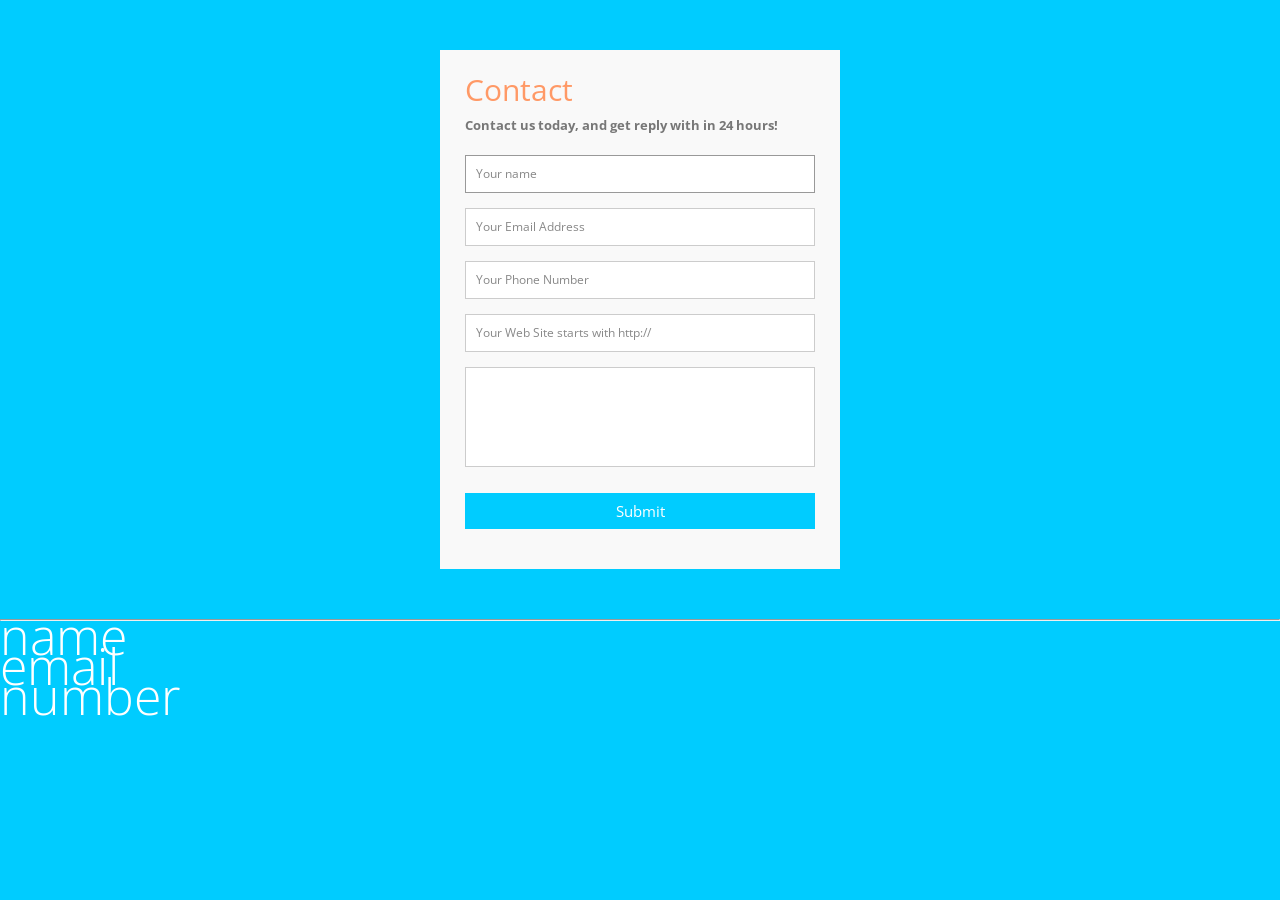
<file: website/website/index.html>
<!DOCTYPE html>
<html>
    <head>
        <link rel="stylesheet" href="form.css">
    </head>
    <body>
         <div class="container">  
             <form id="contact" method="get">
    <h3>Contact</h3>
    <h4>Contact us today, and get reply with in 24 hours!</h4>
    <fieldset>
      <input placeholder="Your name" type="text" name="name"  id="name" tabindex="1" autofocus>
      
    </fieldset>
    <fieldset>
      <input placeholder="Your Email Address" type="text" name="email" id="mail" tabindex="2">
     
    </fieldset>
    <fieldset>
      <input placeholder="Your Phone Number" type="text" name="phone" id="num"  tabindex="3">
     
    </fieldset>
    <fieldset>
      <input placeholder="Your Web Site starts with http://" type="text" name="url"  tabindex="4" >
   
    </fieldset>
    <fieldset>
      <textarea  name="message" tabindex="5">
      </textarea>
    </fieldset>
    <fieldset>
      <button name="submit" type="submit" id="contact-submit" data-submit="...Sending" onclick="call();">Submit</button>
    </fieldset>
   
  </form>
</div>
        <hr>
        <div>
        <p id="name1"> name</p>
            <p id="mail1"> email</p>
            <p id="num1"> number</p>
        
        </div>
        <script>
        function call(){
            //var name=document.getElementById("name");
           // var mail=document.getElementById("mail");
            //var num=document.getElementById("num");
//var n=name.value;
            document.getElementById("name1").innerHTML=document.getElementById("name").value;
            
        }
        </script>
        </body>
    
    </html>
</file>
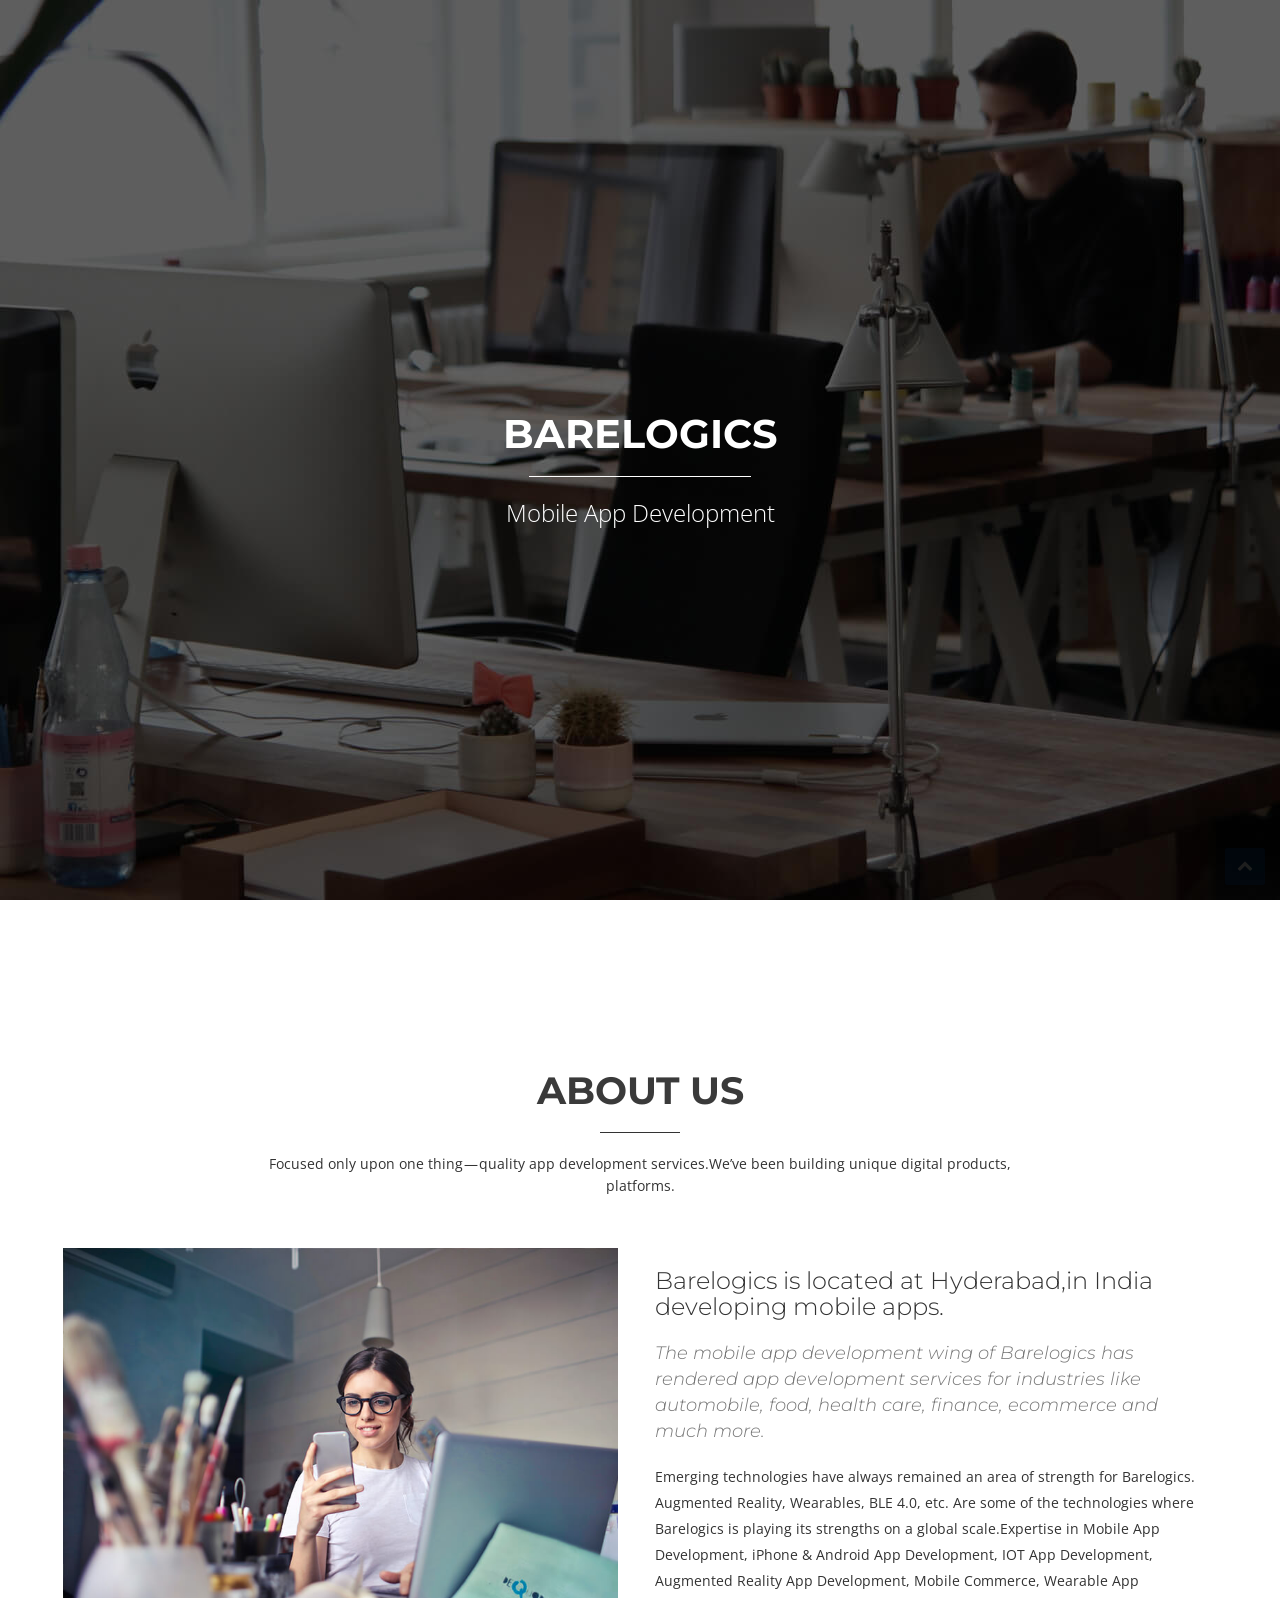
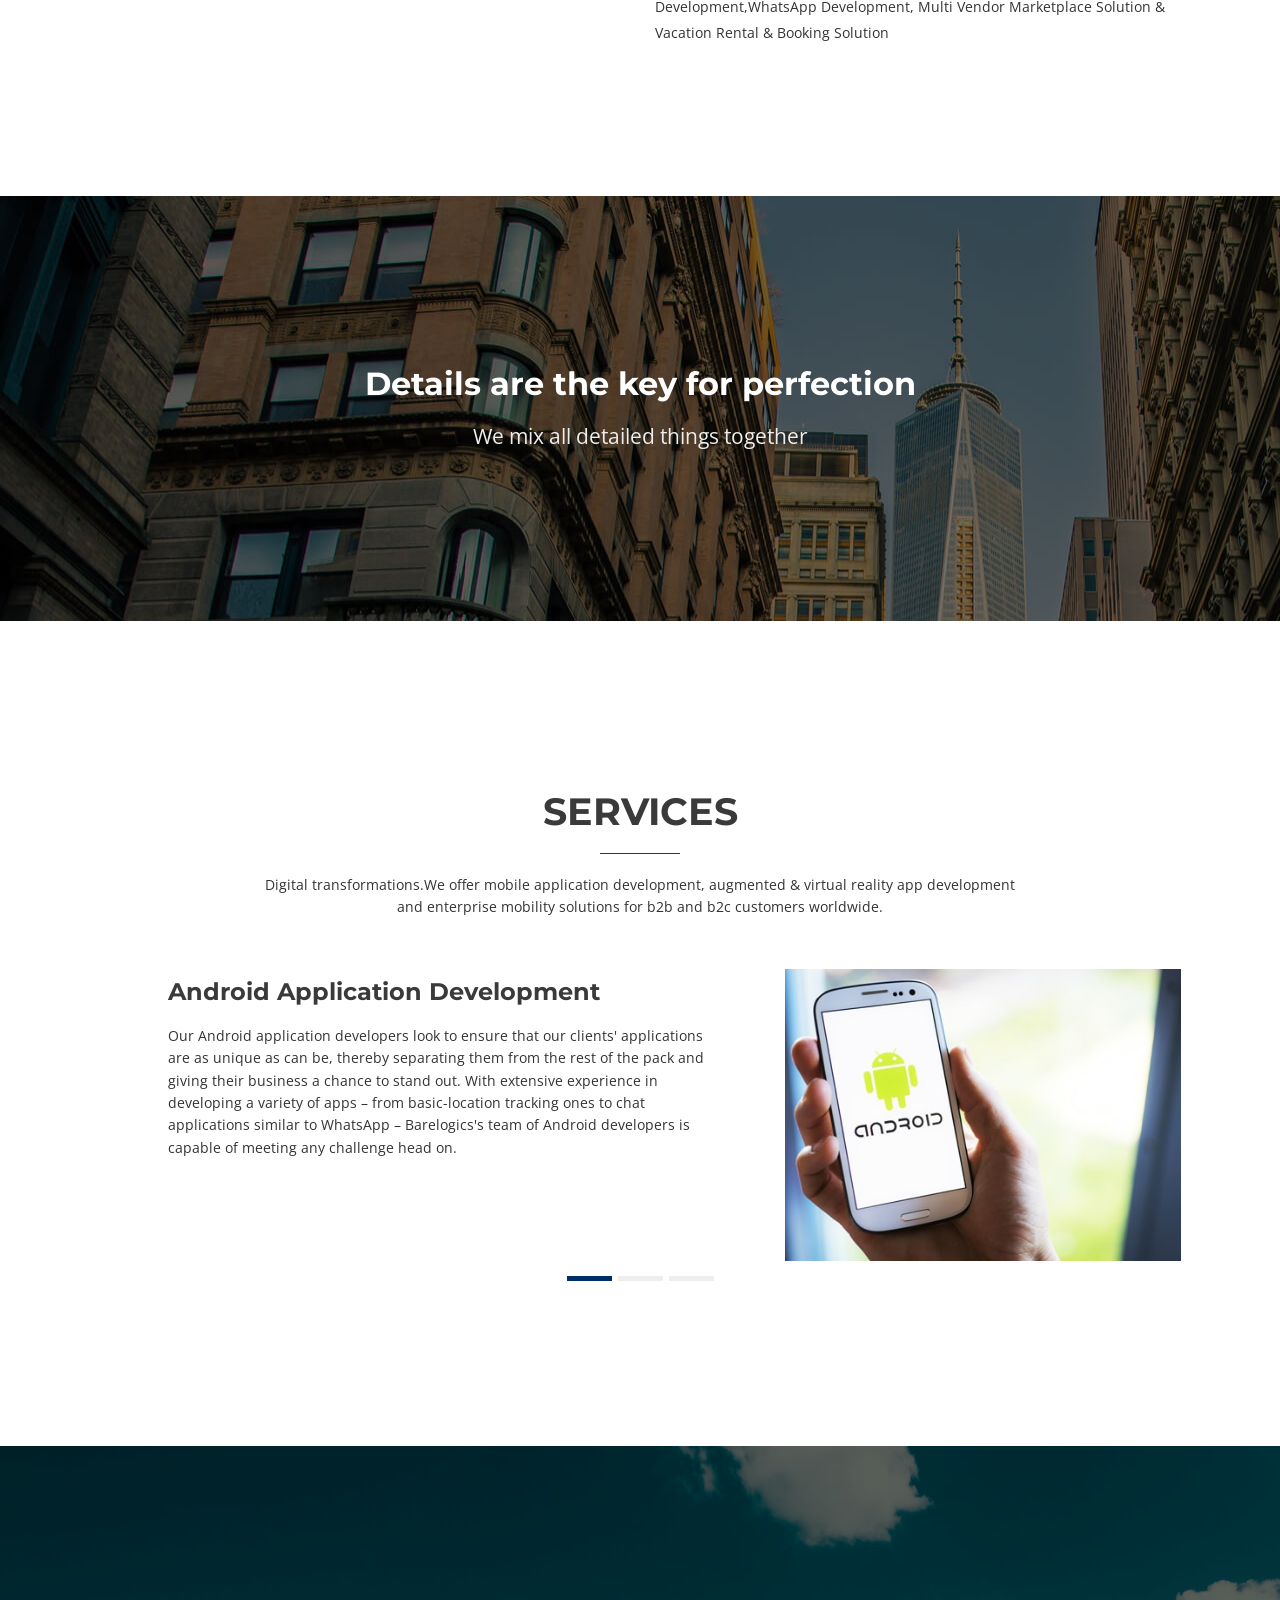
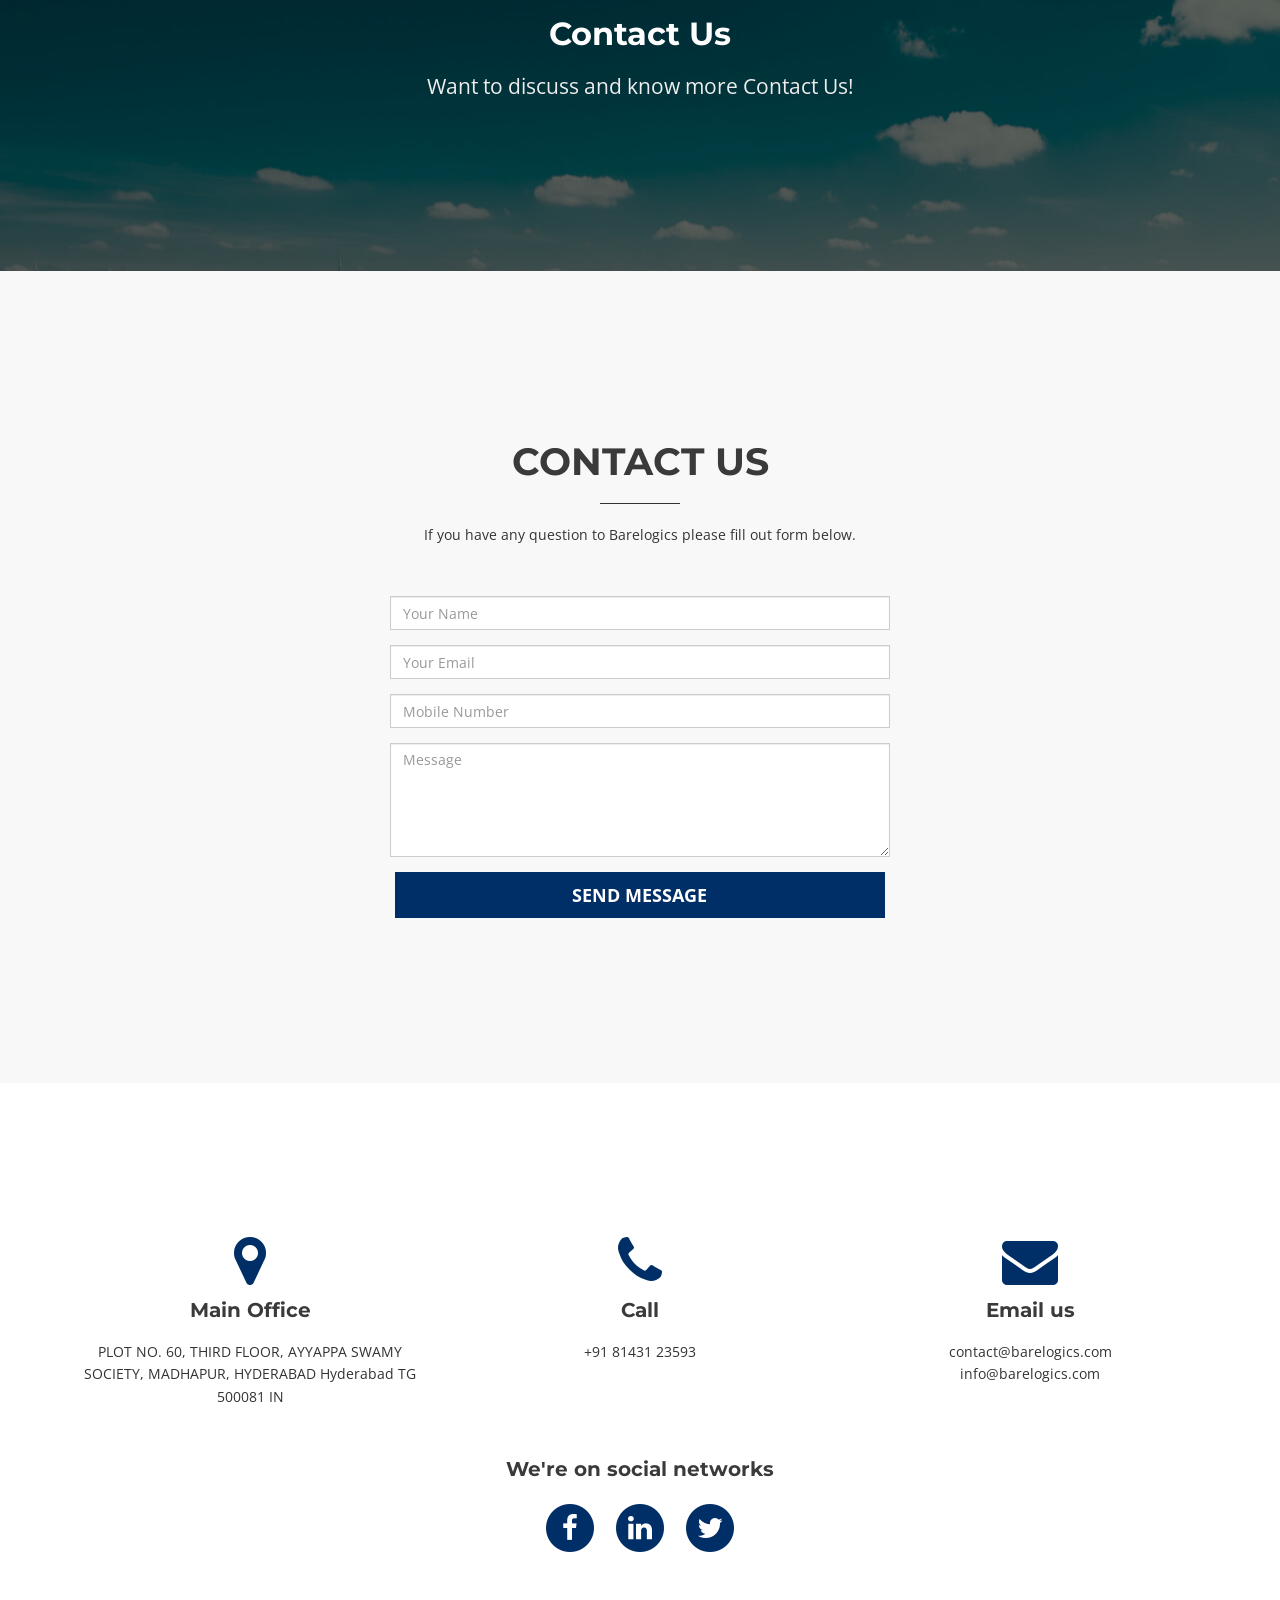
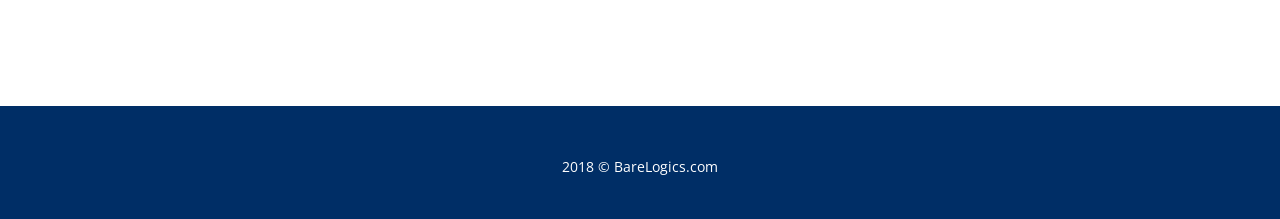
<file: Barelogics site  initial/Barelogics.com site initial/indexinitial.html>
﻿<!DOCTYPE html>
<html>

<head>
  <title>Barelogics-less is more</title>
  <meta charset="utf-8" />
  <meta content="width=device-width, initial-scale=1, maximum-scale=1, user-scalable=no" name="viewport">
	<meta name="description" content="Barelogic Solutions Pvt Limited is mobile app development company focused only upon one thing — quality app development services.We are expertise in iOS & Android Apps Development, IOT App Development, Augmented Reality & Virtual Reality App Development, Mobile Commerce, Wearable App Development, Blockchain Wallet apps development, ICOs and Cryptocurrency apps development, banking, finance.">
	<meta name="keywords" content="IOS,Android App,Android,Mobile development,barelogics,barelogic">
<link rel="icon" href="img/logo/Asset.svg" sizes="any" type="image/svg+xml">
	<link rel="icon" href="img/logo/logo.jpg" sizes="16x16 32x32" type="image/jpg">
  <!-- css -->
  <link href="https://fonts.googleapis.com/css?family=Montserrat:400,700|Open+Sans:400,300,700,800" rel="stylesheet" media="screen">

  <link href="css/bootstrap.min.css" rel="stylesheet" media="screen">
  <link href="css/style.css" rel="stylesheet" media="screen">
  <link href="color/default.css" rel="stylesheet" media="screen">
</head>

<body>

  <!-- Navigation -->
  <nav class="navbar navbar-default" role="navigation">
    <div class="container">
      <div class="navbar-header">
        <button type="button" class="navbar-toggle" data-toggle="collapse" data-target=".navbar-ex1-collapse">
          <span class="sr-only">Toggle nav</span>
          <span class="icon-bar"></span>
          <span class="icon-bar"></span>
          <span class="icon-bar"></span>
        </button>

        <!-- Logo text or image -->
        <a class="navbar-brand" href="index.html">BareLogics</a>

      </div>
      <div class="navigation collapse navbar-collapse navbar-ex1-collapse">
        <ul class="nav navbar-nav">
          <li class="current"><a href="#intro">Home</a></li>
          <li><a href="#about">About</a></li>
          <li><a href="#services">Services</a></li>
          <!--<li><a href="#portfolio">Works</a></li>-->
          <!--<li><a href="#team">Team</a></li>-->
          <li><a href="#contact">Contact</a></li>
        </ul>
      </div>
    </div>
  </nav>

  <!-- intro area -->
  <div id="intro">
    <div class="intro-text">
      <div class="container">
        <div class="col-md-12">
          <div id="rotator">
            <h1><span class="1strotate">Barelogics, Less is more, Creativity and technology</span></h1>
            <div class="line-spacer"></div>
            <p><span class="2ndrotate">Mobile App Development, Brand Identity, Promotion</span></p>
          </div>
        </div>
      </div>
    </div>
  </div>

  <!-- About -->
  <section id="about" class="home-section bg-white">
    <div class="container">
      <div class="row">
        <div class="col-md-offset-2 col-md-8">
          <div class="section-heading">
            <h2>About us</h2>
            <div class="heading-line"></div>
            <p>Focused only upon one thing — quality app development services.We’ve been building unique digital products, platforms.</p>
          </div>
        </div>
      </div>
      <div class="row wow fadeInUp">
        <div class="col-md-6 about-img">
          <img src="img/about-img.jpg" alt="">
        </div>

        <div class="col-md-6 content">
          <h2>Barelogics is located at Hyderabad,in India developing mobile apps.</h2>
          <h3>The mobile app development wing of Barelogics has rendered app development services for industries like automobile, food, health care, finance, ecommerce and much more.</h3>
          <p>
           Emerging technologies have always remained an area of strength for Barelogics. Augmented Reality, Wearables, BLE 4.0, etc. Are some of the technologies where Barelogics is playing its strengths on a global scale.Expertise in Mobile App Development, iPhone & Android App Development, IOT App Development, Augmented Reality App Development, Mobile Commerce, Wearable App Development,WhatsApp Development, Multi Vendor Marketplace Solution & Vacation Rental & Booking Solution

          </p>
        </div>
      </div>
    </div>
  </section>

  <!-- Parallax 1 -->
  <section id="parallax1" class="home-section parallax" data-stellar-background-ratio="0.5">
    <div class="container">
      <div class="row">
        <div class="col-md-12">
          <div class="color-light">
            <h2 class="wow bounceInDown" data-wow-delay="0.5s">Details are the key for perfection</h2>
            <p class="lead wow bounceInUp" data-wow-delay="1s">We mix all detailed things together</p>
          </div>
        </div>
      </div>
    </div>
  </section>

  <!-- Services -->
  <section id="services" class="home-section bg-white">
    <div class="container">
      <div class="row">
        <div class="col-md-offset-2 col-md-8">
          <div class="section-heading">
            <h2>Services</h2>
            <div class="heading-line"></div>
            <p>Digital transformations.We offer mobile application development, augmented & virtual reality app development and enterprise mobility solutions for b2b and b2c customers worldwide. </p>
          </div>
        </div>
      </div>
      <div class="row">
        <div class="col-md-12">
          <div id="carousel-service" class="service carousel slide">

            <!-- slides -->
            <div class="carousel-inner">
              <div class="item active">
                <div class="row">
                  <div class="col-sm-12 col-md-offset-1 col-md-6">
                    <div class="wow bounceInLeft">
                      <h4>Android Application Development</h4>
                      <p>Our Android application developers look to ensure that our clients' applications are as unique as can be, thereby separating them from the rest of the pack and giving their business a chance to stand out. With extensive experience in developing a variety of apps – from basic-location tracking ones to chat applications similar to WhatsApp – Barelogics's team of Android developers is capable of meeting any challenge head on.</p>
                    </div>
                  </div>
                  <div class="col-sm-12 col-md-5">
                    <div class="screenshot wow bounceInRight">
                      <img src="img/screenshots/AndroidApp.jpg" class="img-responsive" alt="" />
                    </div>
                  </div>
                </div>
              </div>
              <div class="item">
                <div class="row">
                  <div class="col-sm-12 col-md-offset-1 col-md-6">
                    <div class="wow bounceInLeft">
                      <h4>IPhone App Development</h4>
                      <p>Designing applications for the iPhone is a different kettle of fish compared to its Android counterparts and we took cognizance of this from day one.Our team of developers aims to provide clients with iPhone applications that enable them to engage with their customers in a manner that is most conducive for success. From enterprise users to mass consumers, the iPhone applications that we've developed thus far have been used extensively and the feedback garnered has been extremely positive testament to Barelogics's quest for excellence..</p>
                    </div>
                  </div>
                  <div class="col-sm-12 col-md-5">
                    <div class="screenshot wow bounceInRight">
                      <img src="img/screenshots/3.png" class="img-responsive" alt="" />
                    </div>
                  </div>
                </div>
              </div>
              <div class="item">
                <div class="row">
                  <div class="col-sm-12 col-md-offset-1 col-md-6">
                    <div class="wow bounceInLeft">
                      <h4>Wearables App Development</h4>
                      <p>Being a android developer company with a future oriented vision, for us, a watch or a wrist band is not a mere accessory. It is piece of technology that needs to brought to the reach of common masses. That is why developing Android mobile apps for wearables has become to be one of our core competencies. We marked our entry into the wearable mobile app development industry with a healthcare app that is ranking high in app stores.</p>
                    </div>
                  </div>
                  <div class="col-sm-12 col-md-5">
                    <div class="screenshot wow bounceInRight">
                      <img src="img/screenshots/Smartwatches.jpg" class="img-responsive" alt="" />
                    </div>
                  </div>
                </div>
              </div>
            </div>

            <!-- Indicators -->
            <ol class="carousel-indicators">
              <li data-target="#carousel-service" data-slide-to="0" class="active"></li>
              <li data-target="#carousel-service" data-slide-to="1"></li>
              <li data-target="#carousel-service" data-slide-to="2"></li>
            </ol>
          </div>
        </div>
      </div>
    </div>
  </section>

  <!-- Works 
  <section id="portfolio" class="home-section bg-gray">
    <div class="container">
      <div class="row">
        <div class="col-md-offset-2 col-md-8">
          <div class="section-heading">
            <h2>Works</h2>
            <div class="heading-line"></div>
            <p>We’ve been building unique digital products, platforms, and experiences for the past 6 years.</p>
          </div>
        </div>
      </div>
      <div class="row">
        <div class="col-lg-12">

          <ul id="og-grid" class="og-grid">
            <li>
              <a href="#" data-largesrc="img/works/1.jpg" data-title="Portfolio title" data-description="Duo te dico volutpat, unum elit oblique per id. Ne duo mollis sapientem intellegebat. Per at augue vidisse percipit, pri vocibus assueverit interesset ut, no dolore luptatum incorrupte nec. In mentitum forensibus nec, nibh eripuit ut pri, tale illud voluptatum ut sea. Sed oratio repudiare ei, cum an magna labitur, eu atqui augue mei. Pri consul detracto eu, solet nusquam accusam ex vim, an movet interesset necessitatibus mea.">
								<img src="img/works/thumbs/1.jpg" alt=""/>
							</a>
            </li>
            <li>
              <a href="#" data-largesrc="img/works/2.jpg" data-title="Portfolio title" data-description="Mea an eros periculis dignissim, quo mollis nostrum elaboraret et. Id quem perfecto mel, no etiam perfecto qui. No nisl legere recusabo nam, ius an tale pericula evertitur, dicat phaedrum qui in. Usu numquam legendos in, voluptaria sadipscing ut vel. Eu eum mandamus volutpat gubergren, eos ad detracto nominati, ne eum idque elitr aliquam.">
								<img src="img/works/thumbs/2.jpg" alt=""/>
							</a>
            </li>
            <li>
              <a href="#" data-largesrc="img/works/3.jpg" data-title="Portfolio title" data-description="Vim ad persecuti appellantur. Eam ignota deterruisset eu, in omnis fierent convenire sed. Ne nulla veritus vel, liber euripidis in eos. Postea comprehensam vis in, detracto deseruisse mei ea. Ex sadipscing deterruisset concludaturque quo.">
								<img src="img/works/thumbs/3.jpg" alt="img01"/>
							</a>
            </li>
            <li>
              <a href="#" data-largesrc="img/works/4.jpg" data-title="Portfolio title" data-description="In mentitum forensibus nec, nibh eripuit ut pri, tale illud voluptatum ut sea. Sed oratio repudiare ei, cum an magna labitur, eu atqui augue mei. Pri consul detracto eu, solet nusquam accusam ex vim, an movet interesset necessitatibus mea.">
								<img src="img/works/thumbs/4.jpg" alt="img01"/>
							</a>
            </li>
            <li>
              <a href="#" data-largesrc="img/works/5.jpg" data-title="Portfolio title" data-description="Duo te dico volutpat, unum elit oblique per id. Ne duo mollis sapientem intellegebat. Per at augue vidisse percipit, pri vocibus assueverit interesset ut, no dolore luptatum incorrupte nec. In mentitum forensibus nec, nibh eripuit ut pri, tale illud voluptatum ut sea">
								<img src="img/works/thumbs/5.jpg" alt="img01"/>
							</a>
            </li>
            <li>
              <a href="#" data-largesrc="img/works/6.jpg" data-title="Portfolio title" data-description="Id elit saepe pro. In atomorum constituam definitionem quo, at torquatos sadipscing eum, ut eum wisi meis mentitum. Probo feugiat ea duo. An usu platonem instructior, qui dolores inciderint ad. Te elit essent mea, vim ne atqui legimus invenire, ad dolor vitae sea.">
								<img src="img/works/thumbs/6.jpg" alt="img01"/>
							</a>
            </li>
            <li>
              <a href="#" data-largesrc="img/works/7.jpg" data-title="Portfolio title" data-description="Duo te dico volutpat, unum elit oblique per id. Ne duo mollis sapientem intellegebat. Per at augue vidisse percipit, pri vocibus assueverit interesset ut, no dolore luptatum incorrupte nec. In mentitum forensibus nec, nibh eripuit ut pri, tale illud voluptatum ut sea. Sed oratio repudiare ei, cum an magna labitur, eu atqui augue mei.">
								<img src="img/works/thumbs/7.jpg" alt="img01"/>
							</a>
            </li>
            <li>
              <a href="#" data-largesrc="img/works/8.jpg" data-title="Portfolio title" data-description="No nisl legere recusabo nam, ius an tale pericula evertitur, dicat phaedrum qui in. Usu numquam legendos in, voluptaria sadipscing ut vel. Eu eum mandamus volutpat gubergren, eos ad detracto nominati, ne eum idque elitr aliquam.">
								<img src="img/works/thumbs/8.jpg" alt="img01"/>
							</a>
            </li>
            <li>
              <a href="#" data-largesrc="img/works/9.jpg" data-title="Portfolio title" data-description="Lorem ipsum dolor sit amet, ex pri quod ferri fastidii. Mazim philosophia eum ad, facilisis laboramus te est. Eam magna fabellas ut. Ne vis diceret accumsan salutandi, pro in impedit accusamus dissentias, ut nonumy eloquentiam ius.">
								<img src="img/works/thumbs/9.jpg" alt="img01"/>
							</a>
            </li>
            <li>
              <a href="#" data-largesrc="img/works/10.jpg" data-title="Portfolio title" data-description="Duo te dico volutpat, unum elit oblique per id. Ne duo mollis sapientem intellegebat. Per at augue vidisse percipit, pri vocibus assueverit interesset ut, no dolore luptatum incorrupte nec. In mentitum forensibus nec, nibh eripuit ut pri, tale illud voluptatum ut sea. Sed oratio repudiare ei, cum an magna labitur, eu atqui augue mei. Pri consul detracto eu, solet nusquam accusam ex vim.">
								<img src="img/works/thumbs/10.jpg" alt="img01"/>
							</a>
            </li>
            <li>
              <a href="#" data-largesrc="img/works/11.jpg" data-title="Portfolio title" data-description="Vim ad persecuti appellantur. Eam ignota deterruisset eu, in omnis fierent convenire sed. Ne nulla veritus vel, liber euripidis in eos. Postea comprehensam vis in, detracto deseruisse mei ea. Ex sadipscing deterruisset concludaturque quo.">
								<img src="img/works/thumbs/11.jpg" alt="img01"/>
							</a>
            </li>
            <li>
              <a href="#" data-largesrc="img/works/12.jpg" data-title="Portfolio title" data-description="Mea an eros periculis dignissim, quo mollis nostrum elaboraret et. Id quem perfecto mel, no etiam perfecto qui. No nisl legere recusabo nam, ius an tale pericula evertitur, dicat phaedrum qui in. Usu numquam legendos in, voluptaria sadipscing ut vel. Eu eum mandamus volutpat gubergren, eos ad detracto nominati, ne eum idque elitr aliquam.">
								<img src="img/works/thumbs/12.jpg" alt="img01"/>
							</a>
            </li>
          </ul>

        </div>
      </div>
    </div>
  </section>-->

  <!-- Parallax 2 -->
  <section id="parallax2" class="home-section parallax" data-stellar-background-ratio="0.5">
    <div class="container">
      <div class="row">
		    <div class="col-md-12">
          <div class="color-light">
            <h2 class="wow bounceInDown" data-wow-delay="0.5s">Contact Us</h2>
            <p class="lead wow bounceInUp" data-wow-delay="1s">Want to discuss and know more Contact Us!</p>
          </div>
        </div>      
      </div>
    </div>
  </section>

  <!-- Team 
  <section id="team" class="home-section bg-white">
    <div class="container">
      <div class="row">
        <div class="col-md-offset-2 col-md-8">
          <div class="section-heading">
            <h2>Our Team</h2>
            <div class="heading-line"></div>
            <p>Excepteur sint occaecat cupidatat non proident, sunt in culpa qui officia deserunt mollit anim id est laborum</p>
          </div>
        </div>
      </div>
      <div class="row">
        <div class="col-xs-12 col-sm-3 col-md-3 col-lg-3">
          <div class="box-team wow bounceInUp" data-wow-delay="0.1s">
            <img src="img/team/1.jpg" alt="" class="img-circle img-responsive" />
            <h4>Dominique Vroslav</h4>
            <p>Art Director</p>
          </div>
        </div>
        <div class="col-xs-12 col-sm-3 col-md-3 col-lg-3" data-wow-delay="0.3s">
          <div class="box-team wow bounceInUp">
            <img src="img/team/2.jpg" alt="" class="img-circle img-responsive" />
            <h4>Thomas Jeffersonn</h4>
            <p>Web Designer</p>
          </div>
        </div>
        <div class="col-xs-12 col-sm-3 col-md-3 col-lg-3" data-wow-delay="0.5s">
          <div class="box-team wow bounceInUp">
            <img src="img/team/3.jpg" alt="" class="img-circle img-responsive" />
            <h4>Nola Maurin</h4>
            <p>Illustrator</p>
          </div>
        </div>
        <div class="col-xs-12 col-sm-3 col-md-3 col-lg-3" data-wow-delay="0.7s">
          <div class="box-team wow bounceInUp">
            <img src="img/team/4.jpg" alt="" class="img-circle img-responsive" />
            <h4>Mira Ladovic</h4>
            <p>Typographer</p>
          </div>
        </div>
      </div>
    </div>
  </section>
-->
  <!-- Contact -->
  <section id="contact" class="home-section bg-gray">
    <div class="container">
      <div class="row">
        <div class="col-md-offset-2 col-md-8">
          <div class="section-heading">
            <h2>Contact us</h2>
            <div class="heading-line"></div>
            <p>If you have any question to Barelogics  please fill out form below. </p>
          </div>
        </div>
      </div>

      <div class="row">
        <div class="col-md-offset-2 col-md-8">
          <div id="sendmessage">Your message has been sent. Thank you!</div>
          <div id="errormessage"></div>

          <form action="" method="post" class="form-horizontal contactForm" role="form">
            <div class="col-md-offset-2 col-md-8">
              <div class="form-group">
                <input type="text" name="name" class="form-control" id="name" placeholder="Your Name" data-rule="minlen:4" data-msg="Please enter at least 4 chars" />
                <div class="validation"></div>
              </div>
            </div>

            <div class="col-md-offset-2 col-md-8">
              <div class="form-group">
                <input type="email" class="form-control" name="email" id="email" placeholder="Your Email" data-rule="email" data-msg="Please enter a valid email" />
                <div class="validation"></div>
              </div>
            </div>

            <div class="col-md-offset-2 col-md-8">
              <div class="form-group">
                <input type="number" class="form-control" name="subject" id="subject" placeholder="Mobile Number" data-rule="phone" data-msg="Please enter a valid number" />
                <div class="validation"></div>
              </div>
            </div>

            <div class="col-md-offset-2 col-md-8">
              <div class="form-group">
                <textarea class="form-control" name="message" rows="5" data-rule="required" data-msg="Please write something for us" placeholder="Message"></textarea>
                <div class="validation"></div>
              </div>
            </div>
            <div class="form-group">
              <div class="col-md-offset-2 col-md-8">
                <button type="submit" class="btn btn-theme btn-lg btn-block">Send message</button>
              </div>
            </div>
          </form>

        </div>
      </div>

    </div>
  </section>

  <!-- Bottom widget -->
  <section id="bottom-widget" class="home-section bg-white">
    <div class="container">
      <div class="row">
        <div class="col-md-4">
          <div class="contact-widget wow bounceInLeft">
            <i class="fa fa-map-marker fa-4x"></i>
            <h5>Main Office</h5>
            <p>
              PLOT NO. 60, THIRD FLOOR, AYYAPPA SWAMY SOCIETY, MADHAPUR, HYDERABAD Hyderabad TG 500081 IN
            </p>
          </div>
        </div>
        <div class="col-md-4">
          <div class="contact-widget wow bounceInUp">
            <i class="fa fa-phone fa-4x"></i>
            <h5>Call</h5>
            <p>
              +91 81431 23593

            </p>
          </div>
        </div>
        <div class="col-md-4">
          <div class="contact-widget wow bounceInRight">
            <i class="fa fa-envelope fa-4x"></i>
            <h5>Email us</h5>
            <p>
             contact@barelogics.com<br />info@barelogics.com
            </p>
          </div>
        </div>
      </div>
      <div class="row mar-top30">
        <div class="col-md-12">
          <h5>We're on social networks</h5>
          <ul class="social-network">
            <li><a href="#" >
						<span class="fa-stack fa-2x">
							<i class="fa fa-circle fa-stack-2x"></i>
							<i class="fa fa-facebook fa-stack-1x fa-inverse"></i>
						</span></a>
            </li>
            <li><a href="https://www.linkedin.com/company/barelogics" target="_blank">
						<span class="fa-stack fa-2x">
							<i class="fa fa-circle fa-stack-2x"></i>
							<i class="fa fa-linkedin fa-stack-1x fa-inverse"></i>
						</span></a>
            </li>
            <li><a href="#">
						<span class="fa-stack fa-2x">
							<i class="fa fa-circle fa-stack-2x"></i>
							<i class="fa fa-twitter fa-stack-1x fa-inverse"></i>
						</span></a>
            </li>
     
          </ul>
        </div>
      </div>
    </div>
  </section>

  <!-- Footer -->
  <footer>
    <div class="container">
      <div class="row">
        <div class="col-md-12">
          <p>2018 &copy; BareLogics.com</p>
        </div>
      </div>
    </div>
  </footer>

  <a href="#" class="back-to-top"><i class="fa fa-chevron-up"></i></a>

  <!-- js -->
  <script src="js/jquery.js"></script>
  <script src="js/bootstrap.min.js"></script>
  <script src="js/wow.min.js"></script>
  <script src="js/mb.bgndGallery.js"></script>
  <script src="js/mb.bgndGallery.effects.js"></script>
  <script src="js/jquery.simple-text-rotator.min.js"></script>
  <script src="js/jquery.scrollTo.min.js"></script>
  <script src="js/jquery.nav.js"></script>
  <script src="js/modernizr.custom.js"></script>
  <script src="js/grid.js"></script>
  <script src="js/stellar.js"></script>
  <!-- Contact Form JavaScript File -->
  <script src="contactform/contactform.js"></script>

  <!-- Template Custom Javascript File -->
  <script src="js/custom.js"></script>

</body>
</html>
</file>
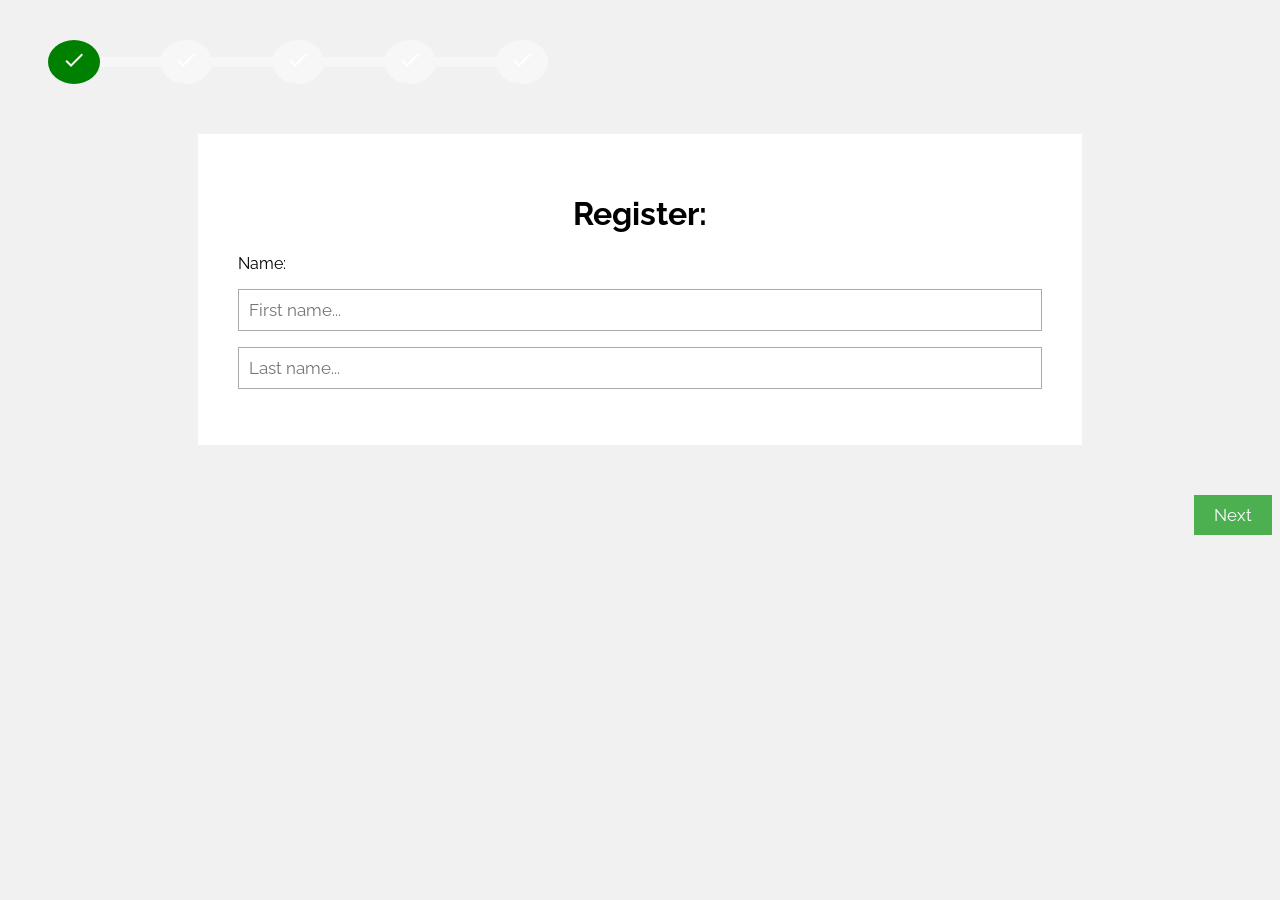
<file: website modified/website modified/index1.html>
﻿<!DOCTYPE html>
<html>
<meta name="viewport" content="width=device-width, initial-scale=1.0">
<link href="https://fonts.googleapis.com/css?family=Raleway" rel="stylesheet">
<link href="https://fonts.googleapis.com/icon?family=Material+Icons" rel="stylesheet">


<style>
* {
  box-sizing: border-box;
}

body {
  background-color: #f1f1f1;
}

#regForm {
  background-color: #ffffff;
  margin: 50px auto;
  font-family: Raleway;
  padding: 40px;
  width: 70%;
  min-width: 300px;
}

h1 {
  text-align: center;  
}

input {
  padding: 10px;
  width: 100%;
  font-size: 17px;
  font-family: Raleway;
  border: 1px solid #aaaaaa;
}

/* Mark input boxes that gets an error on validation: */
input.invalid {
  background-color: #ffdddd;
}

/* Hide all steps by default: */
.tab {
  display: none;
}

button {
  background-color: #4CAF50;
  color: #ffffff;
  border: none;
  padding: 10px 20px;
  font-size: 17px;
  font-family: Raleway;
  cursor: pointer;
}

button:hover {
  opacity: 0.8;
}

#prevBtn {
  background-color: #bbbbbb;
}

/* Make circles that indicate the steps of the form: */
/*.step {
  height: 15px;
  width: 15px;
  margin: 0 2px;
  background-color: #bbbbbb;
  border: none;  
  border-radius: 50%;
  display: inline-block;
  opacity: 0.5;
}*/
.stages {
  width: 500px;
  margin-top: 40px;
  margin-bottom:0px;
  margin-left:40px;
margin-bottom:0px;
  margin-left:40px;
  text-align:center;
}

ul {
  list-style-type: none;
  margin: 0;
  padding: 0;
  display: flex;
}

li.step {
  flex: 0 0 auto;  
  border-radius: 50%;
  background: green;  
  font-weight: bold;
  padding: 8px 14px;
  position: relative;
  z-index: 1;
}

li.pipe {  
  flex: 1;
  height: 10px;  
  background: green;
  align-self: center;
  transform: scale(1.01, 1);
  z-index: 0;
}

li.step.active ~ li.pipe,
li.step.active ~ li.step {
  background: #f7f7f7;
}


.step.active {
  opacity: 1;
}

/* Mark the steps that are finished and valid: */
.step.finish {
  background-color: #4CAF50;
}
</style>
<body>
  <div class="stages">
  <ul>
    <li class="step"><i class="material-icons" style="color:white;">check</i></li>
    <li class="pipe"></li>
    <li class="step active"><i class="material-icons" style="color:white;">check</i></li>
    <li class="pipe"></li>
    <li class="step"><i class="material-icons" style="color:white;">check</i></li>
     <li class="pipe"></li>
    <li class="step"><i class="material-icons" style="color:white;">check</i></li>
     <li class="pipe"></li>
    <li class="step"><i class="material-icons" style="color:white;">check</i></li>
  </ul>
</div>
<form class="tab" id="regForm" action="/action_page.php">
  <h1>Register:</h1>
  <!-- One "tab" for each step in the form: -->
  <div >Name:
    <p><input placeholder="First name..." oninput="this.className = ''" name="fname"></p>
    <p><input placeholder="Last name..." oninput="this.className = ''" name="lname"></p>
  </div>
</form>
  <div class="tab">
<iframe src="C:\Users\RCG\Documents\GitHub\template-design-site\index.html" style="border:none;height:1200px;width:1220px;">
</iframe>
  </div>
  <div class="tab">Birthday:
    <p><input placeholder="dd" oninput="this.className = ''" name="dd"></p>
    <p><input placeholder="mm" oninput="this.className = ''" name="nn"></p>
    <p><input placeholder="yyyy" oninput="this.className = ''" name="yyyy"></p>
  </div>
  <div class="tab">Login Info:
    <p><input placeholder="Username..." oninput="this.className = ''" name="uname"></p>
    <p><input placeholder="Password..." oninput="this.className = ''" name="pword" type="password"></p>
  </div>
  <div style="overflow:auto;">
    <div style="float:right;">
      <button type="button" id="prevBtn" onclick="nextPrev(-1)">Previous</button>
      <button type="button" id="nextBtn" onclick="nextPrev(1)">Next</button>
    </div>
  </div>


<script>
var currentTab = 0; // Current tab is set to be the first tab (0)
showTab(currentTab); // Display the crurrent tab

function showTab(n) {
  // This function will display the specified tab of the form...
  var x = document.getElementsByClassName("tab");
  x[n].style.display = "block";
  //... and fix the Previous/Next buttons:
  if (n == 0) {
    document.getElementById("prevBtn").style.display = "none";
  } else {
    document.getElementById("prevBtn").style.display = "inline";
  }
  if (n == (x.length - 1)) {
    document.getElementById("nextBtn").innerHTML = "Submit";
  } else {
    document.getElementById("nextBtn").innerHTML = "Next";
  }
  //... and run a function that will display the correct step indicator:
  fixStepIndicator(n)
}

function nextPrev(n) {
  // This function will figure out which tab to display
  var x = document.getElementsByClassName("tab");
  // Exit the function if any field in the current tab is invalid:
  if (n == 1 && !validateForm()) return false;
  // Hide the current tab:
  x[currentTab].style.display = "none";
  // Increase or decrease the current tab by 1:
  currentTab = currentTab + n;
  // if you have reached the end of the form...
  if (currentTab >= x.length) {
    // ... the form gets submitted:
    document.getElementById("regForm").submit();
    return false;
  }
  // Otherwise, display the correct tab:
  showTab(currentTab);
}

function validateForm() {
  // This function deals with validation of the form fields
  var x, y, i, valid = true;
  x = document.getElementsByClassName("tab");
  y = x[currentTab].getElementsByTagName("input");
  // A loop that checks every input field in the current tab:
  for (i = 0; i < y.length; i++) {
    // If a field is empty...
    if (y[i].value == "") {
      // add an "invalid" class to the field:
      y[i].className += " invalid";
      // and set the current valid status to false
      valid = false;
    }
  }
  // If the valid status is true, mark the step as finished and valid:
  if (valid) {
    document.getElementsByClassName("step")[currentTab].className += " finish";
  }
  return valid; // return the valid status
}

function fixStepIndicator(n) {
  // This function removes the "active" class of all steps...
  var i, x = document.getElementsByClassName("step");
  for (i = 0; i < x.length; i++) {
    x[i].className = x[i].className.replace(" active", "");
  }
  //... and adds the "active" class on the current step:
  x[n].className += " active";
}
</script>
<script src="https://ajax.googleapis.com/ajax/libs/jquery/3.3.1/jquery.min.js"></script>
<script>
$(document).ready(function(){
    $("button").click(function(){
        $("#d").text($("input").val());
    });
});
</script>

</body>
</html>
</file>
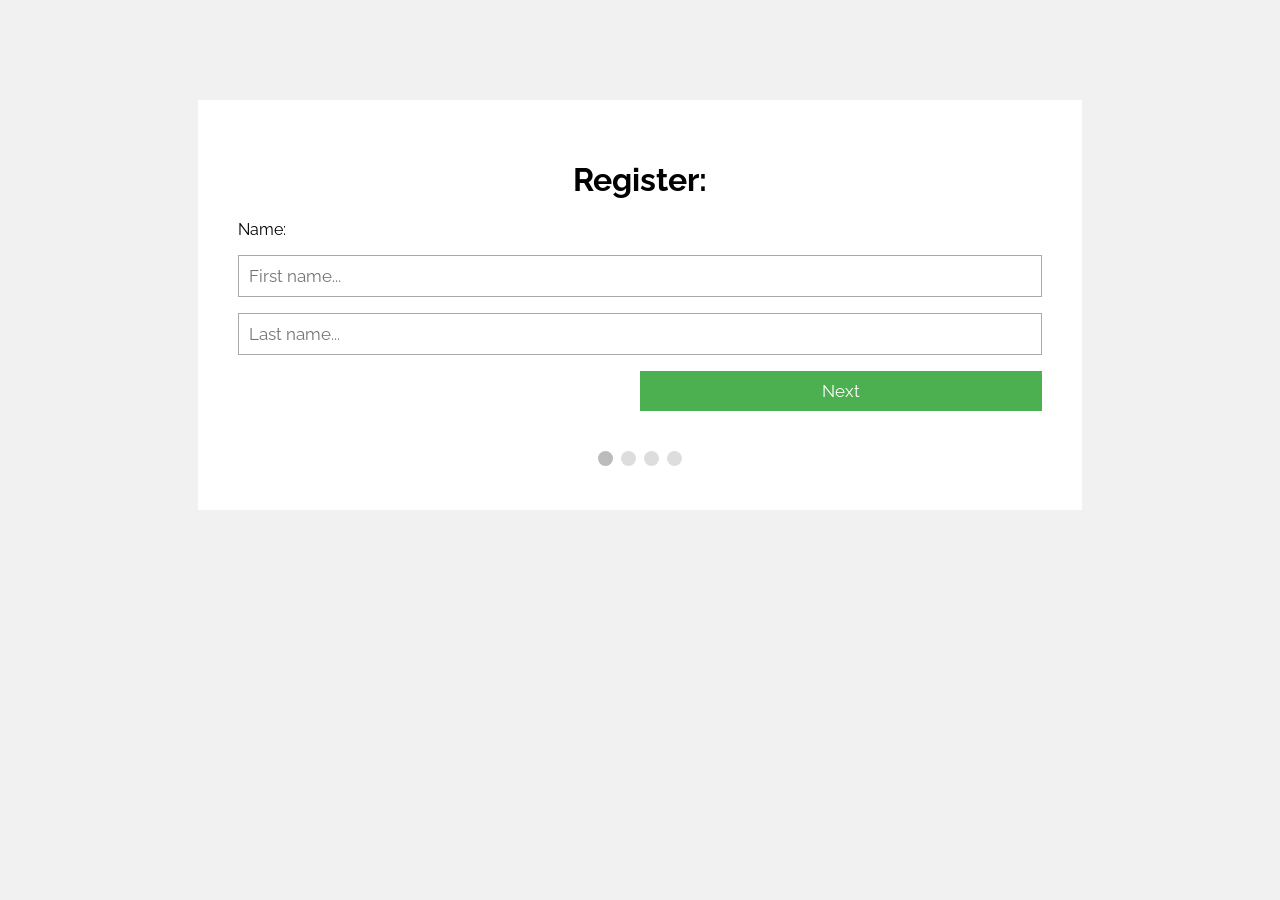
<file: website/website/index2.html>
<!DOCTYPE html>
<html>
<meta name="viewport" content="width=device-width, initial-scale=1.0">
<link href="https://fonts.googleapis.com/css?family=Raleway" rel="stylesheet">
<style>
* {
  box-sizing: border-box;
}

body {
  background-color: #f1f1f1;
}

#regForm {
  background-color: #ffffff;
  margin: 100px auto;
  font-family: Raleway;
  padding: 40px;
  width: 70%;
  min-width: 300px;
}

h1 {
  text-align: center;  
}

input {
  padding: 10px;
  width: 100%;
  font-size: 17px;
  font-family: Raleway;
  border: 1px solid #aaaaaa;
}

/* Mark input boxes that gets an error on validation: */
input.invalid {
  background-color: #ffdddd;
}

/* Hide all steps by default: */
.tab {
  display: none;
}

button {
  background-color: #4CAF50;
  color: #ffffff;
  border: none;
  padding: 10px 20px;
  font-size: 17px;
  font-family: Raleway;
  cursor: pointer;
}

button:hover {
  opacity: 0.8;
}

#prevBtn {
  background-color: #bbbbbb;
}

/* Make circles that indicate the steps of the form: */
.step {
  height: 15px;
  width: 15px;
  margin: 0 2px;
  background-color: #bbbbbb;
  border: none;  
  border-radius: 50%;
  display: inline-block;
  opacity: 0.5;
}

.step.active {
  opacity: 1;
}

/* Mark the steps that are finished and valid: */
.step.finish {
  background-color: #4CAF50;
}
</style>
<body>
<div id="regForm">
<form  action="/action_page.php">
  <h1>Register:</h1>
  <!-- One "tab" for each step in the form: -->
  <div class="tab">Name:
    <p><input placeholder="First name..." oninput="this.className = ''" name="fname"></p>
    <p><input placeholder="Last name..." oninput="this.className = ''" name="lname"></p>
  </div>
  <div class="tab">Contact Info:
    <p><input placeholder="E-mail..." oninput="this.className = ''" name="email"></p>
    <p><input placeholder="Phone..." oninput="this.className = ''" name="phone"></p>
  </div>
  <div class="tab">Birthday:
    <p><input placeholder="dd" oninput="this.className = ''" name="dd"></p>
    <p><input placeholder="mm" oninput="this.className = ''" name="nn"></p>
    <p><input placeholder="yyyy" oninput="this.className = ''" name="yyyy"></p>
  </div>
  <div class="tab">Login Info:
    <p><input placeholder="Username..." oninput="this.className = ''" name="uname"></p>
    <p><input placeholder="Password..." oninput="this.className = ''" name="pword" type="password"></p>
  </div>
  <div style="overflow:auto;   ">
    <div style="width:100%;">
      <button type="button" id="prevBtn" onclick="nextPrev(-1)"  style="float:left;width:50%;">Previous</button>
      <button style="float:right;width:50%;" type="button" id="nextBtn" onclick="nextPrev(1)">Next</button>
    </div>
  </div>
  <!-- Circles which indicates the steps of the form: -->
  <div style="text-align:center;margin-top:40px;">
    <span class="step"></span>
    <span class="step"></span>
    <span class="step"></span>
    <span class="step"></span>
  </div>
</form>
<div>
<script>
var currentTab = 0; // Current tab is set to be the first tab (0)
showTab(currentTab); // Display the crurrent tab

function showTab(n) {
  // This function will display the specified tab of the form...
  var x = document.getElementsByClassName("tab");
  x[n].style.display = "block";
  //... and fix the Previous/Next buttons:
  if (n == 0) {
    document.getElementById("prevBtn").style.display = "none";
  } else {
    document.getElementById("prevBtn").style.display = "inline";
  }
  if (n == (x.length - 1)) {
    document.getElementById("nextBtn").innerHTML = "Submit";
  } else {
    document.getElementById("nextBtn").innerHTML = "Next";
  }
  //... and run a function that will display the correct step indicator:
  fixStepIndicator(n)
}

function nextPrev(n) {
  // This function will figure out which tab to display
  var x = document.getElementsByClassName("tab");
  // Exit the function if any field in the current tab is invalid:
  if (n == 1 && !validateForm()) return false;
  // Hide the current tab:
  x[currentTab].style.display = "none";
  // Increase or decrease the current tab by 1:
  currentTab = currentTab + n;
  // if you have reached the end of the form...
  if (currentTab >= x.length) {
    // ... the form gets submitted:
    document.getElementById("regForm").submit();
    return false;
  }
  // Otherwise, display the correct tab:
  showTab(currentTab);
}

function validateForm() {
  // This function deals with validation of the form fields
  var x, y, i, valid = true;
  x = document.getElementsByClassName("tab");
  y = x[currentTab].getElementsByTagName("input");
  // A loop that checks every input field in the current tab:
  for (i = 0; i < y.length; i++) {
    // If a field is empty...
    if (y[i].value == "") {
      // add an "invalid" class to the field:
      y[i].className += " invalid";
      // and set the current valid status to false
      valid = false;
    }
  }
  // If the valid status is true, mark the step as finished and valid:
  if (valid) {
    document.getElementsByClassName("step")[currentTab].className += " finish";
  }
  return valid; // return the valid status
}

function fixStepIndicator(n) {
  // This function removes the "active" class of all steps...
  var i, x = document.getElementsByClassName("step");
  for (i = 0; i < x.length; i++) {
    x[i].className = x[i].className.replace(" active", "");
  }
  //... and adds the "active" class on the current step:
  x[n].className += " active";
}
</script>

</body>
</html>
</file>
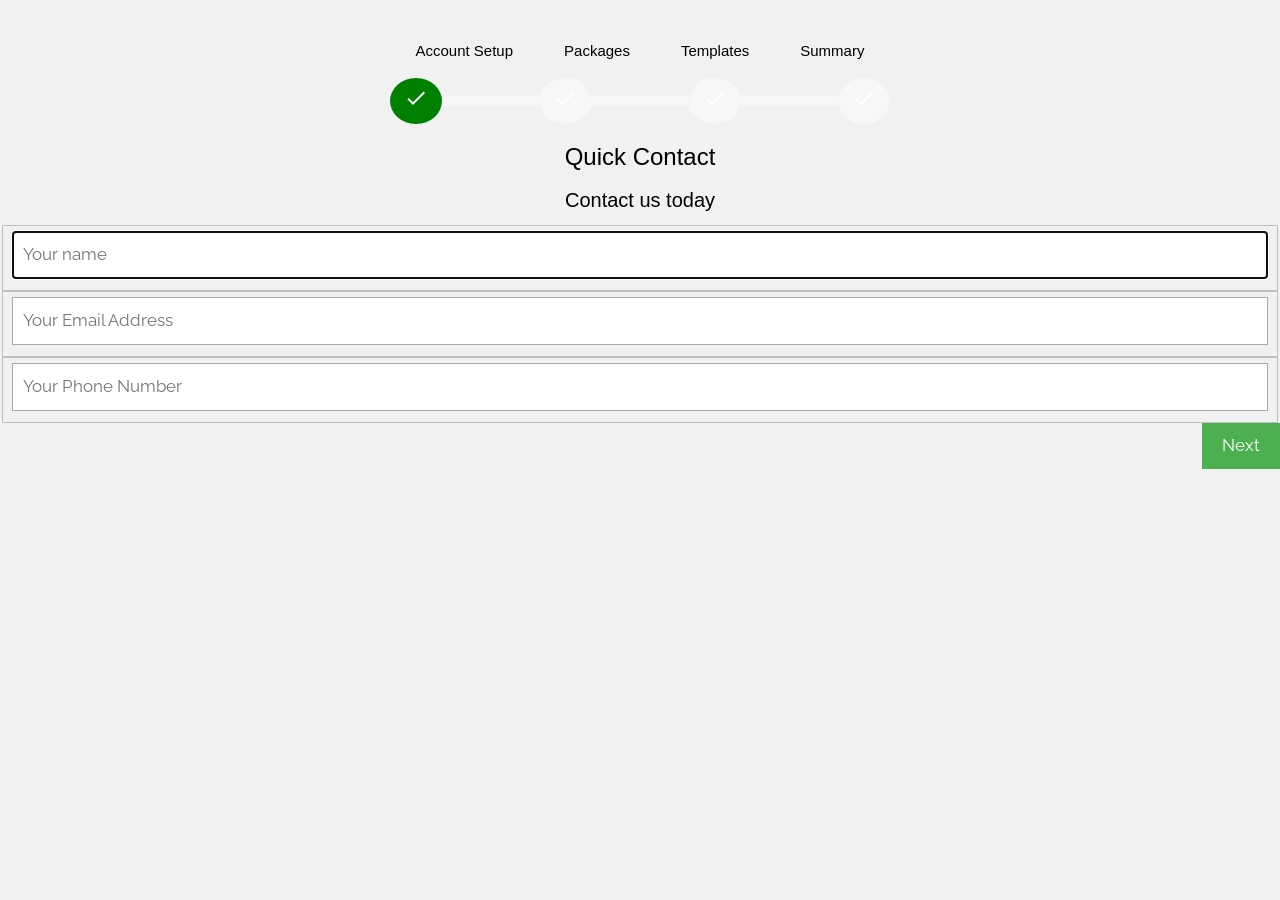
<file: website/website/index3.html>
<!DOCTYPE html>
<html>
<meta name="viewport" content="width=device-width, initial-scale=1.0">
<link href="https://fonts.googleapis.com/css?family=Raleway" rel="stylesheet">
<link href="https://fonts.googleapis.com/icon?family=Material+Icons" rel="stylesheet">
<link rel="stylesheet" href="https://www.w3schools.com/w3css/4/w3.css">
<link rel="stylesheet" href="https://www.w3schools.com/lib/w3-theme-black.css">
<link rel="stylesheet" href="https://cdnjs.cloudflare.com/ajax/libs/font-awesome/4.3.0/css/font-awesome.min.css">


<style>
* {
  box-sizing: border-box;
}

body {
  background-color: #f1f1f1;
}

#regForm {
  background-color: #ffffff;
  margin: 50px auto;
  font-family: Raleway;
  padding: 40px;
  width: 70%;
  min-width: 300px;
}

h1 {
  text-align: center;  
}

input {
  padding: 10px;
  width: 100%;
  font-size: 17px;
  font-family: Raleway;
  border: 1px solid #aaaaaa;
}

/* Mark input boxes that gets an error on validation: */
input.invalid {
  background-color: #ffdddd;
}

/* Hide all steps by default: */
.tab {
  display: none;
}

button {
  background-color: #4CAF50;
  color: #ffffff;
  border: none;
  padding: 10px 20px;
  font-size: 17px;
  font-family: Raleway;
  cursor: pointer;
}

button:hover {
  opacity: 0.8;
}

#prevBtn {
  background-color: #bbbbbb;
}

/* Make circles that indicate the steps of the form: */
/*.step {
  height: 15px;
  width: 15px;
  margin: 0 2px;
  background-color: #bbbbbb;
  border: none;  
  border-radius: 50%;
  display: inline-block;
  opacity: 0.5;
}*/
.stages {
  width: 500px;
  margin-top: 40px;
  margin-bottom:0px;
  margin-left:auto;
  margin-right:auto;
  text-align:center;
}

ul {
  list-style-type: none;
  margin-left: auto;
  margin-right:auto;
  padding: 0;
  display: flex;
}
li{
margin-left:auto;margin-right:auto;}


li.step {
  flex: 0 0 auto;  
  border-radius: 50%;
  background: green;  
  font-weight: bold;
  padding: 8px 14px;
  position: relative;
  z-index: 1;
}

li.pipe {  
  flex: 1;
  height: 10px;  
  background: green;
  align-self: center;
  transform: scale(1.01, 1);
  z-index: 0;
}

li.step.active ~ li.pipe,
li.step.active ~ li.step {
  background: #f7f7f7;
}


.step.active {
  opacity: 1;
}

/* Mark the steps that are finished and valid: */
.step.finish {
  background-color: #4CAF50;
}
</style>
<body>

  <div class="stages">
    <ul id="progressbar" style="text-align:right;">
    <li  class="active">Account Setup</li>
    <li >Packages</li>
    <li >Templates</li>
    <li >Summary</li>
    
  </ul>
  <ul>
    <li class="step"><i class="material-icons" style="color:white;">check</i></li>
    <li class="pipe"></li>
    <li class="step active"><i class="material-icons" style="color:white;">check</i></li>
    <li class="pipe"></li>
    <li class="step"><i class="material-icons" style="color:white;">check</i></li>
     <li class="pipe"></li>
    <li class="step"><i class="material-icons" style="color:white;">check</i></li>
     
    
  </ul>
</div>

<form action="/action_page.php" class="tab">
  <h3 style="text-align:center">Quick Contact</h3>
    <h4 style="text-align:center">Contact us today</h4>
  <!-- One "tab" for each step in the form: -->
  
   <fieldset>
      <input placeholder="Your name" type="text" tabindex="1" required autofocus>
    </fieldset>
    <fieldset>
      <input placeholder="Your Email Address" type="email" tabindex="2" required>
    </fieldset>
    <fieldset>
      <input placeholder="Your Phone Number" type="tel" tabindex="3" required>
    </fieldset>

</form>
  <div class="tab">Contact Info:
 <div class="w3-row-padding w3-center w3-margin-top">
<div class="w3-third">
  <div class="w3-card w3-container" style="min-height:460px">
  <h3>Responsive</h3><br>
  <i class="fa fa-desktop w3-margin-bottom w3-text-theme" style="font-size:120px"></i>
  <p>Built-in responsiveness</p>
  <p>Mobile first fluid grid</p>
  <p>Fits any screen sizes</p>
  <p>PC Tablet and Mobile</p>
  </div>
</div>

<div class="w3-third">
  <div class="w3-card w3-container" style="min-height:460px">
  <h3>Standard CSS</h3><br>
  <i class="fa fa-css3 w3-margin-bottom w3-text-theme" style="font-size:120px"></i>
  <p>Standard CSS only</p>
  <p>Easy to learn</p>
  <p>No need for jQuery</p>
  <p>No JavaScript library</p>
  </div>
</div>

<div class="w3-third">
  <div class="w3-card w3-container" style="min-height:460px">
  <h3>Design</h3><br>
  <i class="fa fa-diamond w3-margin-bottom w3-text-theme" style="font-size:120px"></i>
  <p>Paper like design</p>
  <p>Bold colors and shadows</p>
  <p>Equal across platforms</p>
  <p>Equal across devices</p>
  </div>
</div>
</div>
  </div>
  <div class="tab">Birthday:
    <p><input placeholder="dd" oninput="this.className = ''" name="dd"></p>
    <p><input placeholder="mm" oninput="this.className = ''" name="nn"></p>
    <p><input placeholder="yyyy" oninput="this.className = ''" name="yyyy"></p>
  </div>
  <div class="tab">Login Info:
    <p><input placeholder="Username..." oninput="this.className = ''" name="uname"></p>
    <p><input placeholder="Password..." oninput="this.className = ''" name="pword" type="password"></p>
  </div>
  <div style="overflow:auto;">
    <div style="float:right;">
      <button type="button" id="prevBtn" onclick="nextPrev(-1)">Previous</button>
      <button type="button" id="nextBtn" onclick="nextPrev(1)">Next</button>
    </div>
  </div>
<script>
var currentTab = 0; // Current tab is set to be the first tab (0)
showTab(currentTab); // Display the crurrent tab

function showTab(n) {
  // This function will display the specified tab of the form...
  var x = document.getElementsByClassName("tab");
  x[n].style.display = "block";
  //... and fix the Previous/Next buttons:
  if (n == 0) {
    document.getElementById("prevBtn").style.display = "none";
  } else {
    document.getElementById("prevBtn").style.display = "inline";
  }
  if (n == (x.length - 1)) {
    document.getElementById("nextBtn").innerHTML = "Submit";
  } else {
    document.getElementById("nextBtn").innerHTML = "Next";
  }
  //... and run a function that will display the correct step indicator:
  fixStepIndicator(n)
}

function nextPrev(n) {
  // This function will figure out which tab to display
  var x = document.getElementsByClassName("tab");
  // Exit the function if any field in the current tab is invalid:
  if (n == 1 && !validateForm()) return false;
  // Hide the current tab:
  x[currentTab].style.display = "none";
  // Increase or decrease the current tab by 1:
  currentTab = currentTab + n;
  // if you have reached the end of the form...
  if (currentTab >= x.length) {
    // ... the form gets submitted:
    document.getElementById("regForm").submit();
    return false;
  }
  // Otherwise, display the correct tab:
  showTab(currentTab);
}

function validateForm() {
  // This function deals with validation of the form fields
  var x, y, i, valid = true;
  x = document.getElementsByClassName("tab");
  y = x[currentTab].getElementsByTagName("input");
  // A loop that checks every input field in the current tab:
  for (i = 0; i < y.length; i++) {
    // If a field is empty...
    if (y[i].value == "") {
      // add an "invalid" class to the field:
      y[i].className += " invalid";
      // and set the current valid status to false
      valid = false;
    }
  }
  // If the valid status is true, mark the step as finished and valid:
  if (valid) {
    document.getElementsByClassName("step")[currentTab].className += " finish";
  }
  return valid; // return the valid status
}

function fixStepIndicator(n) {
  // This function removes the "active" class of all steps...
  var i, x = document.getElementsByClassName("step");
  for (i = 0; i < x.length; i++) {
    x[i].className = x[i].className.replace(" active", "");
  }
  //... and adds the "active" class on the current step:
  x[n].className += " active";
}
</script>
<script src="https://ajax.googleapis.com/ajax/libs/jquery/3.3.1/jquery.min.js"></script>
<script>
$(document).ready(function(){
    $("button").click(function(){
        $("#d").text($("input").val());
    });
});
</script>

</body>
</html>
</file>
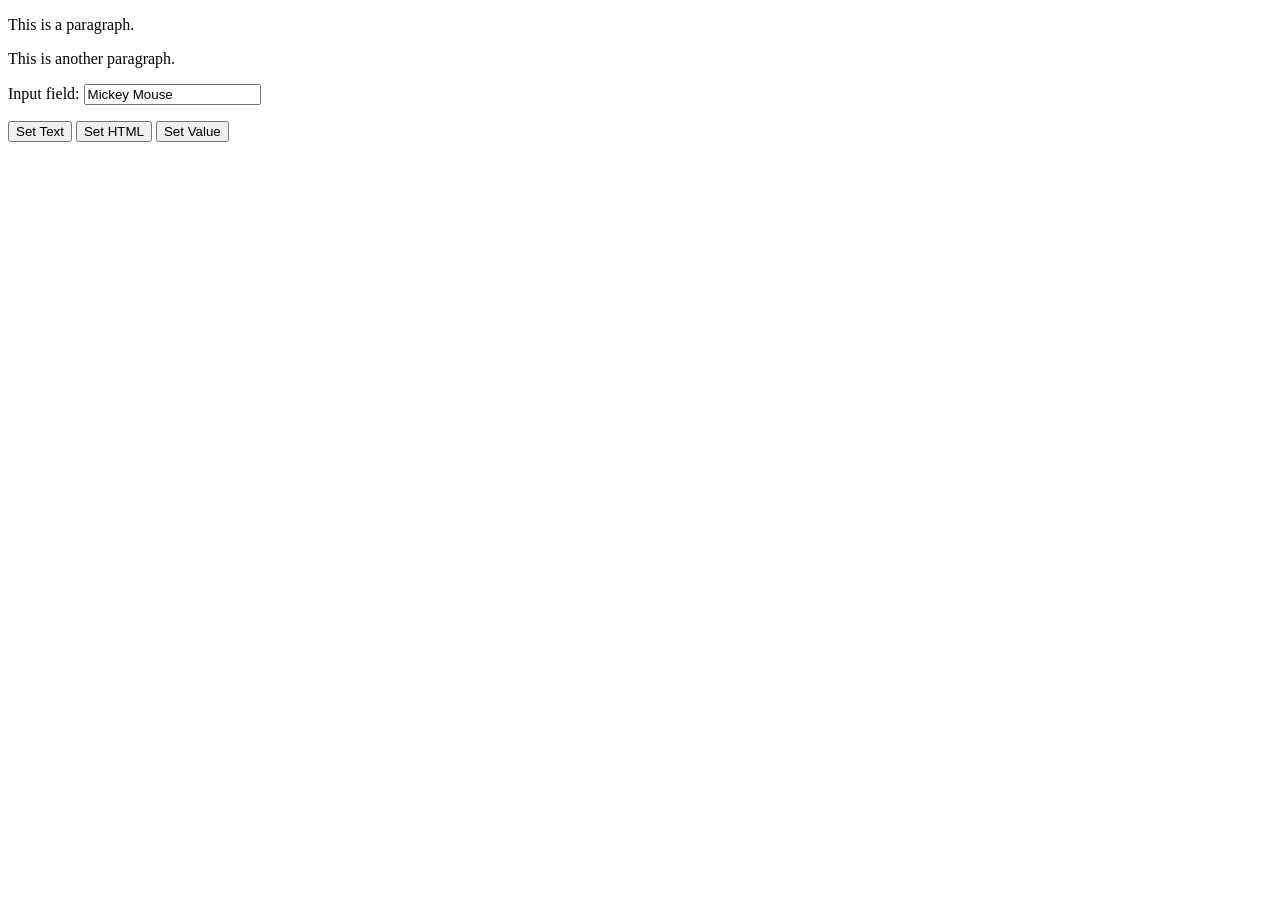
<file: website/website/usingjquery.html>
<!DOCTYPE html>
<html>
<head>
<script src="https://ajax.googleapis.com/ajax/libs/jquery/3.3.1/jquery.min.js"></script>
<script>
$(document).ready(function(){
    $("#btn1").click(function(){
        $("#test1").text("Hello world!");
    });
    $("#btn2").click(function(){
        $("#test2").html("<b>Hello world!</b>");
    });
    $("#btn3").click(function(){
         $("#test1").text($("#test3").val());
    });
});
</script>
</head>
<body>

<p id="test1">This is a paragraph.</p>
<p id="test2">This is another paragraph.</p>

<p>Input field: <input type="text" id="test3" value="Mickey Mouse"></p>

<button id="btn1">Set Text</button>
<button id="btn2">Set HTML</button>
<button id="btn3">Set Value</button>

</body>
</html>
</file>
<file: Alstar/Alstar/color/default.css>
a, a:hover {
  color: #00c1c1;
}


/* Back to top button */
.back-to-top {
  background: #00c1c1;
  color: #fff;
}


.back-to-top:focus {
  background: #00c1c1;
  color: #fff;
}

.back-to-top:hover {
  background: #019090;
  color: #fff;
}

.navbar-default {
  background: #00c1c1;
}

.form-control:focus {
  border-color: #00c1c1;
  -webkit-box-shadow: inset 0 1px 1px rgba(0, 0, 0, .075), 0 0 2px #00c1c1;
  box-shadow: inset 0 1px 1px rgba(0, 0, 0, .075), 0 0 2px #00c1c1;
}

.service .carousel-indicators .active {
  background: #00c1c1;
}

.btn-theme {
  background: #00c1c1;
}

.contact-widget i {
  color: #00c1c1;
}
</file>
<file: Barelogics site  initial/Barelogics.com added php&website design cotnent/color/default.css>
a, a:hover {
  color:#002E66;
}


/* Back to top button */
.back-to-top {
  background: #002E66;
  color: #fff;
}


.back-to-top:focus {
  background:#002E66;
  color: #fff;
}

.back-to-top:hover {
  background: #002E66;
  color: #fff;
}

.navbar-default {
  background:#002E66;
}

.form-control:focus {
  border-color: #002E66;
  -webkit-box-shadow: inset 0 1px 1px rgba(0, 0, 0, .075), 0 0 2px #002E66;
  box-shadow: inset 0 1px 1px rgba(0, 0, 0, .075), 0 0 2px #002E66;
}

.service .carousel-indicators .active {
  background: #002E66;
}

.btn-theme {
  background: #002E66;
}

.contact-widget i {
  color: #002E66;
}
</file>
<file: website/website/form.css>
@import url(http://fonts.googleapis.com/css?family=Open+Sans:400italic,400,300,600);

* {
	margin:0;
	padding:0;
	box-sizing:border-box;
	-webkit-box-sizing:border-box;
	-moz-box-sizing:border-box;
	-webkit-font-smoothing:antialiased;
	-moz-font-smoothing:antialiased;
	-o-font-smoothing:antialiased;
	font-smoothing:antialiased;
	text-rendering:optimizeLegibility;
}

body {
	font-family:"Open Sans", Helvetica, Arial, sans-serif;
	font-weight:300;
	font-size: 12px;
	line-height:30px;
	color:#777;
	background:#0CF;
}

.error {
    color: red;
}

.success {
    color: #ff9966;
    text-align: center;
    font-weight: bold;
    font-size: 14px;
}

.container {
	max-width:400px;
	width:100%;
	margin:0 auto;
	position:relative;
}

#contact input[type="text"], #contact input[type="email"], #contact input[type="tel"], #contact input[type="url"], #contact textarea, #contact button[type="submit"] { font:400 12px/16px "Open Sans", Helvetica, Arial, sans-serif; }

#contact {
	background:#F9F9F9;
	padding:25px;
	margin:50px 0;
}

#contact h3 {
	color: #F96;
	display: block;
	font-size: 30px;
	font-weight: 400;
}

#contact h4 {
	margin:5px 0 15px;
	display:block;
	font-size:13px;
}

fieldset {
	border: medium none !important;
	margin: 0 0 10px;
	min-width: 100%;
	padding: 0;
	width: 100%;
}

#contact input[type="text"], #contact input[type="email"], #contact input[type="tel"], #contact input[type="url"], #contact textarea {
	width:100%;
	border:1px solid #CCC;
	background:#FFF;
	margin:0 0 5px;
	padding:10px;
}

#contact input[type="text"]:hover, #contact input[type="email"]:hover, #contact input[type="tel"]:hover, #contact input[type="url"]:hover, #contact textarea:hover {
	-webkit-transition:border-color 0.3s ease-in-out;
	-moz-transition:border-color 0.3s ease-in-out;
	transition:border-color 0.3s ease-in-out;
	border:1px solid #AAA;
}

#contact textarea {
	height:100px;
	max-width:100%;
  resize:none;
}

#contact button[type="submit"] {
	cursor:pointer;
	width:100%;
	border:none;
	background:#0CF;
	color:#FFF;
	margin:0 0 5px;
	padding:10px;
	font-size:15px;
}

#contact button[type="submit"]:hover {
	background:#09C;
	-webkit-transition:background 0.3s ease-in-out;
	-moz-transition:background 0.3s ease-in-out;
	transition:background-color 0.3s ease-in-out;
}

#contact button[type="submit"]:active { box-shadow:inset 0 1px 3px rgba(0, 0, 0, 0.5); }

#contact input:focus, #contact textarea:focus {
	outline:0;
	border:1px solid #999;
}
::-webkit-input-placeholder {
 color:#888;
}
:-moz-placeholder {
 color:#888;
}
::-moz-placeholder {
 color:#888;
}
:-ms-input-placeholder {
 color:#888;
}
p{
    color:white;
    font-size: 50px;
}
</file>
<file: Barelogics site  initial/Barelogics.com site initial/color/default.css>
a, a:hover {
  color:#002E66;
}


/* Back to top button */
.back-to-top {
  background: #002E66;
  color: #fff;
}


.back-to-top:focus {
  background:#002E66;
  color: #fff;
}

.back-to-top:hover {
  background: #002E66;
  color: #fff;
}

.navbar-default {
  background:#002E66;
}

.form-control:focus {
  border-color: #002E66;
  -webkit-box-shadow: inset 0 1px 1px rgba(0, 0, 0, .075), 0 0 2px #002E66;
  box-shadow: inset 0 1px 1px rgba(0, 0, 0, .075), 0 0 2px #002E66;
}

.service .carousel-indicators .active {
  background: #002E66;
}

.btn-theme {
  background: #002E66;
}

.contact-widget i {
  color: #002E66;
}
</file>
<file: Alstar/Alstar/css/style.css>
/*
  Theme Name: Alstar
  Theme URL: https://bootstrapmade.com/alstar-free-parallax-bootstrap-template/
  Author: BootstrapMade.com
  Author URL: https://bootstrapmade.com
*/

/* ================================
Imports
================================= */
@import url('font-awesome.min.css');
@import url('simpletextrotator.css');
@import url('overwrite.css');
@import url('animate.css');

/* ================================
General
================================= */

body{
	text-align: center;
	font-family: 'Open Sans', sans-serif;
	font-size: 14px;
	line-height: 1.6em;
}

h1 {
	font-size: 36px;
}
h2 {
	font-size: 32px;
}
h3 {
	font-size: 28px;
}
h4 {
	font-size: 24px;
}
h5 {
	font-size: 20px;
}
h6 {
	font-size: 18px;
}

h1,h2,h3,h4,h5,h6,.h1,.h2,.h3,.h4,.h5,.h6{
	color: #3a3a3a;
	font-weight: 700;
	margin-bottom: 20px;
	font-family: 'Montserrat', sans-serif;
}


.lead{
	font-weight: 400;
}

button {
	display: inline-block;
	margin-bottom: 0;
	margin-bottom: 10px;
	padding: 6px 12px;
	border: 1px solid transparent;
	vertical-align: middle;
	text-align: center;
	white-space: nowrap;
	font-weight: normal;
	font-size: 14px;
	line-height: 1.428571429;
	cursor: pointer;
	-webkit-user-select: none;
	-moz-user-select: none;
	-ms-user-select: none;
	-o-user-select: none;
	user-select: none;
}
button.navbar-toggle {
	background: #2b2b2b;
	border: none;
	color: #fff;
}

.btn-theme,.btn-theme:hover,.btn-theme:focus{
	color: #fff;
}
.btn-theme:hover{
	background: transparent !important;
	border-color: #999;
	color: #999;
}


/* ================================
margin, padding
================================= */
.mar-top0 {
	margin-top: 0;
}
.mar-top10 {
	margin-top: 10px;
}
.mar-top20 {
	margin-top: 20px;
}
.mar-top30 {
	margin-top: 30px;
}
.mar-top40 {
	margin-top: 40px;
}


/* Back to top button */
.back-to-top {
  position: fixed;
  display: none;
  padding: 6px 12px 9px 12px;
  font-size: 16px;
  border-radius: 2px;
  right: 15px;
  bottom: 15px;
  transition: background 0.5s;
  z-index:1000;
}

@media (max-width: 768px) {
  .back-to-top {
    bottom: 15px;
  }
}

.back-to-top:focus {
  outline: none;
}

/* ================================
Navbar
================================= */

nav.navbar{
	position: fixed;
	top: -72px;
	margin-bottom: 0px;
	padding: 10px 0px 10px 0px;
	width: 100%;
	border-radius: 0px;
	transition: all 0.2s;
}

.navbar-nav{
	float: right;
}

nav.navbar.fixed-to-top{
	top: 0px;
}

.navbar-default{
	border: none;
	border-bottom: none;
	opacity: 1;
	display: none;
	z-index: 9999;
}

.navbar-default .navbar-nav>li>a {
	color: #fff;
	font-weight: 700;
	text-transform: uppercase;
}

.navbar-default .navbar-nav>li>a:hover, .navbar-default .navbar-nav>li>a:focus{
	color: #3A3A3A;
	cursor: pointer;
	-webkit-transition: all 300ms ease-in-out;
	-moz-transition: all 300ms ease-in-out;
	-ms-transition: all 300ms ease-in-out;
	-o-transition: all 300ms ease-in-out;
	transition: all 300ms ease-in-out;
	outline: 0;
}

/* brand / logo */
.navbar-default .navbar-brand{
	color: #fff;
	text-transform: uppercase;
	font-weight: 700;
	font-size: 2em;
}

/* ================================
Home sections
================================= */

.home-section {
	width: 100%;
	padding: 150px 0px 150px 0px;
}

/* --- heading --- */
.section-heading {
	margin-bottom: 50px;
}

.section-heading h2 {
	font-size: 38px;
	text-transform: uppercase;
}

.section-heading .heading-line {
	margin:0 auto;
	display: block;
	height: 1px;
	width: 80px;
	background: #333;
	margin-top: 10px;
	margin-bottom: 20px;
}


/* --- section bg var --- */

.bg-white {
	background: #fff;
}

.bg-gray {
	background: #f8f8f8;
}

.bg-dark {
	background: #575757;
}


/* --- section content general color --- */

.color-light h1,.color-light h2,.color-light h3,.color-light h4,.color-light h5,.color-light h6 {
	color: #fff;
}


.color-light p {
	color: #eee;
}


/* ==========================
Parallax
============================= */

#parallax1{
	background-image: url(../img/parallax/1.jpg);
}
#parallax2{
	background-image: url(../img/parallax/2.jpg);
}


/* ================================
Intro
================================= */

#intro {
	position: relative;
	margin: 0 auto;
	width: 100%;
	overflow-x: hidden;
	height:100vh;
	z-index:2;
	background-size:cover;

}

.intro-text {
  display: flex;
  justify-content: center;
  align-items: center;
  flex-direction: column;
  text-align: center;
  position: absolute;
  bottom: 0;
  top: 0;
  left: 0;
  right: 0;
	z-index:999;
}

.intro-text h1 {
	color:#fff;
	text-align:center;
	font-weight: 700;
	font-size: 40px;
	line-height:1.1em;
	padding-top:30px;
	text-transform: uppercase;

}

.line-spacer {
	width: 20%;
	margin:0 auto;
	margin-top: 20px;
	margin-bottom: 25px;
	border-bottom:1px solid #fff;
}

.intro-text p span {
	color:#fff;
	font-size: 24px;
	text-align:center;
	font-weight: 300;
}

/* ================================
About
================================= */

#about .about-img {
  height: 350px;
  overflow: hidden;
}

#about .about-img img {
  margin-left: -15px;
  max-width: 100%;
}

@media (max-width: 768px) {
  #about .about-img {
    height: auto;
  }
  #about .about-img img {
    margin-left: 0;
    padding-bottom: 30px;
  }
}

#about .content h2 {
  color: #333;
  font-weight: 300;
  font-size: 24px;
  text-align: left;
}

#about .content h3 {
  color: #777;
  font-weight: 300;
  font-size: 18px;
  line-height: 26px;
  font-style: italic;
  text-align: left;
}

#about .content p {
  line-height: 26px;
  text-align: left;
}

#about .content p:last-child {
  margin-bottom: 0;
}

/* ================================
Team
================================= */
.box-team img {
	margin-bottom: 30px;
}



/* ================================
Services
================================= */
.service.carousel h4,.service.carousel p {
	text-align: left;
}


.service .carousel-control{
	background: none;
}

.service .screenshot{
	overflow: hidden;
	overflow: hidden;
	margin-right: auto;
	margin-left: auto;
}

.service .screenshot img{
	margin-right: auto;
	margin-left: auto;
	padding-left: 4px;
	width: 400px;
}

.service .carousel-indicators {
	position: relative;
	bottom: 0;
	left: 0;
	margin-top: 0px;
	margin-bottom: 0px;
	margin-left: 0px;
	padding: 5px;
	padding-bottom: 8px;
	width: 100%;
	background: #ffffff;
}

.service .carousel-indicators .active {
	width: 45px;
	height: 5px;
	border: none;
	border-radius: 0px;
}

.service .carousel-indicators li {
	display: inline-block;
	margin: 1px;
	width: 45px;
	height: 5px;
	border: none;
	border-radius: 0px;
	background: #eeeeee;
	text-indent: -999px;
	cursor: pointer;
}


/* ================================
Works
================================= */
.og-grid {
	list-style: none;
	padding: 20px 0;
	margin: 0 auto;
	text-align: center;
	width: 100%;
}

.og-grid li {
	display: inline-block;
	margin: 10px 5px 0 5px;
	vertical-align: top;
	height: 250px;
}

.og-grid li > a,
.og-grid li > a img {
	border: none;
	outline: none;
	display: block;
	position: relative;
}

.og-grid li.og-expanded > a::after {
	top: auto;
	border: solid transparent;
	content: " ";
	height: 0;
	width: 0;
	position: absolute;
	pointer-events: none;
	border-bottom-color: none;
	border-width: 15px;
	left: 50%;
	margin: -20px 0 0 -15px;
}

.og-expander {
	position: absolute;
	background: #FFF;
	top: auto;
	left: 0;
	width: 100%;
	margin-top: 10px;
	text-align: left;
	height: 0;
	overflow: hidden;
}

.og-expander-inner {
	padding: 50px 0;
	height: 100%;
}

.og-close {
	position: absolute;
	width: 40px;
	height: 40px;
	top: 20px;
	right: 20px;
	cursor: pointer;
}

.og-close::before,
.og-close::after {
	content: '';
	position: absolute;
	width: 100%;
	top: 50%;
	height: 1px;
	background: #888;
	-webkit-transform: rotate(45deg);
	-moz-transform: rotate(45deg);
	transform: rotate(45deg);
}

.og-close::after {
	-webkit-transform: rotate(-45deg);
	-moz-transform: rotate(-45deg);
	transform: rotate(-45deg);
}

.og-close:hover::before,
.og-close:hover::after {
	background: #333;
}

.og-fullimg,
.og-details {
	width: 50%;
	float: left;
	height: 100%;
	overflow: hidden;
	position: relative;
}

.og-details {
	padding: 0 40px 0 0;
}

.og-fullimg {
	text-align: center;
}

.og-fullimg img {
	display: inline-block;
	max-height: 100%;
	max-width: 100%;
}

.og-details h4 {
	font-weight: 300;
	margin-bottom: 10px;
}

.og-details p {
	font-weight: 300;
	font-size: 16px;
	line-height: 1.6em;
	color: #555;
}

.og-details a {
	font-weight: 700;
	display: inline-block;
	margin: 30px 0 0;
	outline: none;
}


.og-details a:hover {
	border-color: #999;
	color: #999;
}

.og-loading {
	width: 20px;
	height: 20px;
	border-radius: 50%;
	background: #ddd;
	box-shadow: 0 0 1px #ccc, 15px 30px 1px #ccc, -15px 30px 1px #ccc;
	position: absolute;
	top: 50%;
	left: 50%;
	margin: -25px 0 0 -25px;
	-webkit-animation: loader 0.5s infinite ease-in-out both;
	-moz-animation: loader 0.5s infinite ease-in-out both;
	animation: loader 0.5s infinite ease-in-out both;
}

@-webkit-keyframes loader {
	0% { background: #ddd; }
	33% { background: #ccc; box-shadow: 0 0 1px #ccc, 15px 30px 1px #ccc, -15px 30px 1px #ddd; }
	66% { background: #ccc; box-shadow: 0 0 1px #ccc, 15px 30px 1px #ddd, -15px 30px 1px #ccc; }
}

@-moz-keyframes loader {
	0% { background: #ddd; }
	33% { background: #ccc; box-shadow: 0 0 1px #ccc, 15px 30px 1px #ccc, -15px 30px 1px #ddd; }
	66% { background: #ccc; box-shadow: 0 0 1px #ccc, 15px 30px 1px #ddd, -15px 30px 1px #ccc; }
}

@keyframes loader {
	0% { background: #ddd; }
	33% { background: #ccc; box-shadow: 0 0 1px #ccc, 15px 30px 1px #ccc, -15px 30px 1px #ddd; }
	66% { background: #ccc; box-shadow: 0 0 1px #ccc, 15px 30px 1px #ddd, -15px 30px 1px #ccc; }
}

@media screen and (max-width: 830px) {

	.og-expander h3 { font-size: 32px; }
	.og-expander p { font-size: 13px; }
	.og-expander a { font-size: 12px; }

}

@media screen and (max-width: 650px) {

	.og-fullimg { display: none; }
	.og-details { float: none; width: 100%; }

}

/* ================================
Contact
================================= */

.validation {
  color: red;
  display:none;
  margin: 0;
  font-weight:400;
  font-size:13px;
}

#sendmessage {
  color: green;
  border:1px solid green;
  display:none;
  text-align:center;
  padding:15px;
  font-weight:600;
  margin-bottom:15px;
}

#errormessage {
  color: red;
  display:none;
  border:1px solid red;
  text-align:center;
  padding:15px;
  font-weight:600;
  margin-bottom:15px;
}

#sendmessage.show, #errormessage.show, .show {
	display:block;
}

/* ================================
Clients
================================= */
ul.clients {
	list-style: none;
}
ul.clients li {
	display: inline;
}


/* ================================
Bottom widget
================================= */
#bottom-widget {
  overflow: hidden;
}
ul.social-network {
	margin: 0;
	margin-left:0;
	padding-left: 0;
	list-style: none;
}
ul.social-network li {
	display: inline;
	margin: 5px 5px;
}


ul.social-network li a:hover span .fa-circle {
	color: #2b2b2b;
}

ul.social-network li a i{
  transition: 0.3s
}
/* ================================
Footer
================================= */
footer {
	background: #00c1c1;
	color: #fff;
	padding: 50px 0 30px;
}

footer a {
	color: #fff;
}

footer a:hover {
	color: #fff;
	text-decoration: underline;
}

/* ================================
more media queries
================================= */

@media (max-width:768px) {

	header{
		padding-bottom: 50px;
		min-height: 1000px;
		height: 100%;
	}

	.navbar-nav {
		float: left;
		text-align: left;
	}

	.box-team, .box-team img {
		text-align: center;
	}
	.box-team img {
		float: none;
		margin:0 auto;
	}
	.box-team {
		margin-bottom: 30px;
	}

	.og-fullimg { display: none; }
	.og-details { float: none; width: 100%; padding: 0 40px; }

}

@media (max-width:992px) {

	.service.carousel .item h4, .service.carousel .item p{
		text-align: center;
	}

	.service p{
			margin-bottom: 60px;
	}
	.og-expander {
		background: transparent;

	}
	.og-details {
		padding: 0 20px;
	}

}

@media (max-width:480px){

	header .carousel-iphone, .detail .screenshot{
		width: 280px;
	}

	header .carousel, .detail .screenshot img{
		padding-top: 85px;
		width: 245px;
	}

	.service .screenshot img{
		margin-top: -12px;
		padding-top: 0px;
	}

	header{
		padding-top: 30px;
		padding-bottom: 0px;
	}

	header h1{
		font-size: 70px;
	}
}
</file>
<file: Barelogics site  initial/Barelogics.com added php&website design cotnent/css/style.css>
/*
  Theme Name: Alstar
  Theme URL: https://bootstrapmade.com/alstar-free-parallax-bootstrap-template/
  Author: BootstrapMade.com
  Author URL: https://bootstrapmade.com
*/

/* ================================
Imports
================================= */
@import url('font-awesome.min.css');
@import url('simpletextrotator.css');
@import url('overwrite.css');
@import url('animate.css');

/* ================================
General
================================= */

body{
	text-align: center;
	font-family: 'Open Sans', sans-serif;
	font-size: 14px;
	line-height: 1.6em;
}

h1 {
	font-size: 36px;
}
h2 {
	font-size: 32px;
}
h3 {
	font-size: 28px;
}
h4 {
	font-size: 24px;
}
h5 {
	font-size: 20px;
}
h6 {
	font-size: 18px;
}

h1,h2,h3,h4,h5,h6,.h1,.h2,.h3,.h4,.h5,.h6{
	color: #3a3a3a;
	font-weight: 700;
	margin-bottom: 20px;
	font-family: 'Montserrat', sans-serif;
}


.lead{
	font-weight: 400;
}

button {
	display: inline-block;
	margin-bottom: 0;
	margin-bottom: 10px;
	padding: 6px 12px;
	border: 1px solid transparent;
	vertical-align: middle;
	text-align: center;
	white-space: nowrap;
	font-weight: normal;
	font-size: 14px;
	line-height: 1.428571429;
	cursor: pointer;
	-webkit-user-select: none;
	-moz-user-select: none;
	-ms-user-select: none;
	-o-user-select: none;
	user-select: none;
}
button.navbar-toggle {
	background: #2b2b2b;
	border: none;
	color: #fff;
}

.btn-theme,.btn-theme:hover,.btn-theme:focus{
	color: #fff;
}
.btn-theme:hover{
	background: transparent !important;
	border-color: #999;
	color: #999;
}


/* ================================
margin, padding
================================= */
.mar-top0 {
	margin-top: 0;
}
.mar-top10 {
	margin-top: 10px;
}
.mar-top20 {
	margin-top: 20px;
}
.mar-top30 {
	margin-top: 30px;
}
.mar-top40 {
	margin-top: 40px;
}


/* Back to top button */
.back-to-top {
  position: fixed;
  display: none;
  padding: 6px 12px 9px 12px;
  font-size: 16px;
  border-radius: 2px;
  right: 15px;
  bottom: 15px;
  transition: background 0.5s;
  z-index:1000;
}

@media (max-width: 768px) {
  .back-to-top {
    bottom: 15px;
  }
}

.back-to-top:focus {
  outline: none;
}

/* ================================
Navbar
================================= */

nav.navbar{
	position: fixed;
	top: -72px;
	margin-bottom: 0px;
	padding: 10px 0px 10px 0px;
	width: 100%;
	border-radius: 0px;
	transition: all 0.2s;
}

.navbar-nav{
	float: right;
}

nav.navbar.fixed-to-top{
	top: 0px;
}

.navbar-default{
	border: none;
	border-bottom: none;
	opacity: 1;
	display: none;
	z-index: 9999;
}

.navbar-default .navbar-nav>li>a {
	color: #fff;
	font-weight: 700;
	text-transform: uppercase;
}

.navbar-default .navbar-nav>li>a:hover, .navbar-default .navbar-nav>li>a:focus{
	color:gray;
	cursor: pointer;
	-webkit-transition: all 300ms ease-in-out;
	-moz-transition: all 300ms ease-in-out;
	-ms-transition: all 300ms ease-in-out;
	-o-transition: all 300ms ease-in-out;
	transition: all 300ms ease-in-out;
	outline: 0;
}

/* brand / logo */
.navbar-default .navbar-brand{
	color: #fff;
	text-transform: uppercase;
	font-weight: 700;
	font-size: 2em;
}

/* ================================
Home sections
================================= */

.home-section {
	width: 100%;
	padding: 150px 0px 150px 0px;
}

/* --- heading --- */
.section-heading {
	margin-bottom: 50px;
}

.section-heading h2 {
	font-size: 38px;
	text-transform: uppercase;
}

.section-heading .heading-line {
	margin:0 auto;
	display: block;
	height: 1px;
	width: 80px;
	background: #333;
	margin-top: 10px;
	margin-bottom: 20px;
}


/* --- section bg var --- */

.bg-white {
	background: #fff;
}

.bg-gray {
	background: #f8f8f8;
}

.bg-dark {
	background: #575757;
}


/* --- section content general color --- */

.color-light h1,.color-light h2,.color-light h3,.color-light h4,.color-light h5,.color-light h6 {
	color: #fff;
}


.color-light p {
	color: #eee;
}


/* ==========================
Parallax
============================= */

#parallax1{
	background-image: url(../img/parallax/1.jpg);
}
#parallax2{
	background-image: url(../img/parallax/2.jpg);
}


/* ================================
Intro
================================= */

#intro {
	position: relative;
	margin: 0 auto;
	width: 100%;
	overflow-x: hidden;
	height:100vh;
	z-index:2;
	background-size:cover;

}

.intro-text {
  display: flex;
  justify-content: center;
  align-items: center;
  flex-direction: column;
  text-align: center;
  position: absolute;
  bottom: 0;
  top: 0;
  left: 0;
  right: 0;
	z-index:999;
}

.intro-text h1 {
	color:#fff;
	text-align:center;
	font-weight: 700;
	font-size: 40px;
	line-height:1.1em;
	padding-top:30px;
	text-transform: uppercase;

}

.line-spacer {
	width: 20%;
	margin:0 auto;
	margin-top: 20px;
	margin-bottom: 25px;
	border-bottom:1px solid #fff;
}

.intro-text p span {
	color:#fff;
	font-size: 24px;
	text-align:center;
	font-weight: 300;
}

/* ================================
About
================================= */

#about .about-img {
  height: 350px;
  overflow: hidden;
}

#about .about-img img {
  margin-left: -15px;
  max-width: 100%;
}

@media (max-width: 768px) {
  #about .about-img {
    height: auto;
  }
  #about .about-img img {
    margin-left: 0;
    padding-bottom: 30px;
  }
}

#about .content h2 {
  color: #333;
  font-weight: 300;
  font-size: 24px;
  text-align: left;
}

#about .content h3 {
  color: #777;
  font-weight: 300;
  font-size: 18px;
  line-height: 26px;
  font-style: italic;
  text-align: left;
}

#about .content p {
  line-height: 26px;
  text-align: left;
}

#about .content p:last-child {
  margin-bottom: 0;
}

/* ================================
Team
================================= */
.box-team img {
	margin-bottom: 30px;
}



/* ================================
Services
================================= */
.service.carousel h4,.service.carousel p {
	text-align: left;
}


.service .carousel-control{
	background: none;
}

.service .screenshot{
	overflow: hidden;
	overflow: hidden;
	margin-right: auto;
	margin-left: auto;
}

.service .screenshot img{
	margin-right: auto;
	margin-left: auto;
	padding-left: 4px;
	width: 400px;
}

.service .carousel-indicators {
	position: relative;
	bottom: 0;
	left: 0;
	margin-top: 0px;
	margin-bottom: 0px;
	margin-left: 0px;
	padding: 5px;
	padding-bottom: 8px;
	width: 100%;
	background: #ffffff;
}

.service .carousel-indicators .active {
	width: 45px;
	height: 5px;
	border: none;
	border-radius: 0px;
}

.service .carousel-indicators li {
	display: inline-block;
	margin: 1px;
	width: 45px;
	height: 5px;
	border: none;
	border-radius: 0px;
	background: #eeeeee;
	text-indent: -999px;
	cursor: pointer;
}


/* ================================
Works
================================= */
.og-grid {
	list-style: none;
	padding: 20px 0;
	margin: 0 auto;
	text-align: center;
	width: 100%;
}

.og-grid li {
	display: inline-block;
	margin: 10px 5px 0 5px;
	vertical-align: top;
	height: 250px;
}

.og-grid li > a,
.og-grid li > a img {
	border: none;
	outline: none;
	display: block;
	position: relative;
}

.og-grid li.og-expanded > a::after {
	top: auto;
	border: solid transparent;
	content: " ";
	height: 0;
	width: 0;
	position: absolute;
	pointer-events: none;
	border-bottom-color: none;
	border-width: 15px;
	left: 50%;
	margin: -20px 0 0 -15px;
}

.og-expander {
	position: absolute;
	background: #FFF;
	top: auto;
	left: 0;
	width: 100%;
	margin-top: 10px;
	text-align: left;
	height: 0;
	overflow: hidden;
}

.og-expander-inner {
	padding: 50px 0;
	height: 100%;
}

.og-close {
	position: absolute;
	width: 40px;
	height: 40px;
	top: 20px;
	right: 20px;
	cursor: pointer;
}

.og-close::before,
.og-close::after {
	content: '';
	position: absolute;
	width: 100%;
	top: 50%;
	height: 1px;
	background: #888;
	-webkit-transform: rotate(45deg);
	-moz-transform: rotate(45deg);
	transform: rotate(45deg);
}

.og-close::after {
	-webkit-transform: rotate(-45deg);
	-moz-transform: rotate(-45deg);
	transform: rotate(-45deg);
}

.og-close:hover::before,
.og-close:hover::after {
	background: #333;
}

.og-fullimg,
.og-details {
	width: 50%;
	float: left;
	height: 100%;
	overflow: hidden;
	position: relative;
}

.og-details {
	padding: 0 40px 0 0;
}

.og-fullimg {
	text-align: center;
}

.og-fullimg img {
	display: inline-block;
	max-height: 100%;
	max-width: 100%;
}

.og-details h4 {
	font-weight: 300;
	margin-bottom: 10px;
}

.og-details p {
	font-weight: 300;
	font-size: 16px;
	line-height: 1.6em;
	color: #555;
}

.og-details a {
	font-weight: 700;
	display: inline-block;
	margin: 30px 0 0;
	outline: none;
}


.og-details a:hover {
	border-color: #999;
	color: #999;
}

.og-loading {
	width: 20px;
	height: 20px;
	border-radius: 50%;
	background: #ddd;
	box-shadow: 0 0 1px #ccc, 15px 30px 1px #ccc, -15px 30px 1px #ccc;
	position: absolute;
	top: 50%;
	left: 50%;
	margin: -25px 0 0 -25px;
	-webkit-animation: loader 0.5s infinite ease-in-out both;
	-moz-animation: loader 0.5s infinite ease-in-out both;
	animation: loader 0.5s infinite ease-in-out both;
}

@-webkit-keyframes loader {
	0% { background: #ddd; }
	33% { background: #ccc; box-shadow: 0 0 1px #ccc, 15px 30px 1px #ccc, -15px 30px 1px #ddd; }
	66% { background: #ccc; box-shadow: 0 0 1px #ccc, 15px 30px 1px #ddd, -15px 30px 1px #ccc; }
}

@-moz-keyframes loader {
	0% { background: #ddd; }
	33% { background: #ccc; box-shadow: 0 0 1px #ccc, 15px 30px 1px #ccc, -15px 30px 1px #ddd; }
	66% { background: #ccc; box-shadow: 0 0 1px #ccc, 15px 30px 1px #ddd, -15px 30px 1px #ccc; }
}

@keyframes loader {
	0% { background: #ddd; }
	33% { background: #ccc; box-shadow: 0 0 1px #ccc, 15px 30px 1px #ccc, -15px 30px 1px #ddd; }
	66% { background: #ccc; box-shadow: 0 0 1px #ccc, 15px 30px 1px #ddd, -15px 30px 1px #ccc; }
}

@media screen and (max-width: 830px) {

	.og-expander h3 { font-size: 32px; }
	.og-expander p { font-size: 13px; }
	.og-expander a { font-size: 12px; }

}

@media screen and (max-width: 650px) {

	.og-fullimg { display: none; }
	.og-details { float: none; width: 100%; }

}

/* ================================
Contact
================================= */

.validation {
  color: red;
  display:none;
  margin: 0;
  font-weight:400;
  font-size:13px;
}

#sendmessage {
  color: green;
  border:1px solid green;
  display:none;
  text-align:center;
  padding:15px;
  font-weight:600;
  margin-bottom:15px;
}

#errormessage {
  color: red;
  display:none;
  border:1px solid red;
  text-align:center;
  padding:15px;
  font-weight:600;
  margin-bottom:15px;
}

#sendmessage.show, #errormessage.show, .show {
	display:block;
}

/* ================================
Clients
================================= */
ul.clients {
	list-style: none;
}
ul.clients li {
	display: inline;
}


/* ================================
Bottom widget
================================= */
#bottom-widget {
  overflow: hidden;
}
ul.social-network {
	margin: 0;
	margin-left:0;
	padding-left: 0;
	list-style: none;
}
ul.social-network li {
	display: inline;
	margin: 5px 5px;
}


ul.social-network li a:hover span .fa-circle {
	color: #2b2b2b;
}

ul.social-network li a i{
  transition: 0.3s
}
/* ================================
Footer
================================= */
footer {
	background: #002E66;
	color: #fff;
	padding: 50px 0 30px;
}

footer a {
	color: #fff;
}

footer a:hover {
	color: #fff;
	text-decoration: underline;
}

/* ================================
more media queries
================================= */

@media (max-width:768px) {

	header{
		padding-bottom: 50px;
		min-height: 1000px;
		height: 100%;
	}

	.navbar-nav {
		float: left;
		text-align: left;
	}

	.box-team, .box-team img {
		text-align: center;
	}
	.box-team img {
		float: none;
		margin:0 auto;
	}
	.box-team {
		margin-bottom: 30px;
	}

	.og-fullimg { display: none; }
	.og-details { float: none; width: 100%; padding: 0 40px; }

}

@media (max-width:992px) {

	.service.carousel .item h4, .service.carousel .item p{
		text-align: center;
	}

	.service p{
			margin-bottom: 60px;
	}
	.og-expander {
		background: transparent;

	}
	.og-details {
		padding: 0 20px;
	}

}

@media (max-width:480px){

	header .carousel-iphone, .detail .screenshot{
		width: 280px;
	}

	header .carousel, .detail .screenshot img{
		padding-top: 85px;
		width: 245px;
	}

	.service .screenshot img{
		margin-top: -12px;
		padding-top: 0px;
	}

	header{
		padding-top: 30px;
		padding-bottom: 0px;
	}

	header h1{
		font-size: 70px;
	}
}
</file>
<file: Barelogics site  initial/Barelogics.com site initial/css/style.css>
/*
  Theme Name: Alstar
  Theme URL: https://bootstrapmade.com/alstar-free-parallax-bootstrap-template/
  Author: BootstrapMade.com
  Author URL: https://bootstrapmade.com
*/

/* ================================
Imports
================================= */
@import url('font-awesome.min.css');
@import url('simpletextrotator.css');
@import url('overwrite.css');
@import url('animate.css');

/* ================================
General
================================= */

body{
	text-align: center;
	font-family: 'Open Sans', sans-serif;
	font-size: 14px;
	line-height: 1.6em;
}

h1 {
	font-size: 36px;
}
h2 {
	font-size: 32px;
}
h3 {
	font-size: 28px;
}
h4 {
	font-size: 24px;
}
h5 {
	font-size: 20px;
}
h6 {
	font-size: 18px;
}

h1,h2,h3,h4,h5,h6,.h1,.h2,.h3,.h4,.h5,.h6{
	color: #3a3a3a;
	font-weight: 700;
	margin-bottom: 20px;
	font-family: 'Montserrat', sans-serif;
}


.lead{
	font-weight: 400;
}

button {
	display: inline-block;
	margin-bottom: 0;
	margin-bottom: 10px;
	padding: 6px 12px;
	border: 1px solid transparent;
	vertical-align: middle;
	text-align: center;
	white-space: nowrap;
	font-weight: normal;
	font-size: 14px;
	line-height: 1.428571429;
	cursor: pointer;
	-webkit-user-select: none;
	-moz-user-select: none;
	-ms-user-select: none;
	-o-user-select: none;
	user-select: none;
}
button.navbar-toggle {
	background: #2b2b2b;
	border: none;
	color: #fff;
}

.btn-theme,.btn-theme:hover,.btn-theme:focus{
	color: #fff;
}
.btn-theme:hover{
	background: transparent !important;
	border-color: #999;
	color: #999;
}


/* ================================
margin, padding
================================= */
.mar-top0 {
	margin-top: 0;
}
.mar-top10 {
	margin-top: 10px;
}
.mar-top20 {
	margin-top: 20px;
}
.mar-top30 {
	margin-top: 30px;
}
.mar-top40 {
	margin-top: 40px;
}


/* Back to top button */
.back-to-top {
  position: fixed;
  display: none;
  padding: 6px 12px 9px 12px;
  font-size: 16px;
  border-radius: 2px;
  right: 15px;
  bottom: 15px;
  transition: background 0.5s;
  z-index:1000;
}

@media (max-width: 768px) {
  .back-to-top {
    bottom: 15px;
  }
}

.back-to-top:focus {
  outline: none;
}

/* ================================
Navbar
================================= */

nav.navbar{
	position: fixed;
	top: -72px;
	margin-bottom: 0px;
	padding: 10px 0px 10px 0px;
	width: 100%;
	border-radius: 0px;
	transition: all 0.2s;
}

.navbar-nav{
	float: right;
}

nav.navbar.fixed-to-top{
	top: 0px;
}

.navbar-default{
	border: none;
	border-bottom: none;
	opacity: 1;
	display: none;
	z-index: 9999;
}

.navbar-default .navbar-nav>li>a {
	color: #fff;
	font-weight: 700;
	text-transform: uppercase;
}

.navbar-default .navbar-nav>li>a:hover, .navbar-default .navbar-nav>li>a:focus{
	color:gray;
	cursor: pointer;
	-webkit-transition: all 300ms ease-in-out;
	-moz-transition: all 300ms ease-in-out;
	-ms-transition: all 300ms ease-in-out;
	-o-transition: all 300ms ease-in-out;
	transition: all 300ms ease-in-out;
	outline: 0;
}

/* brand / logo */
.navbar-default .navbar-brand{
	color: #fff;
	text-transform: uppercase;
	font-weight: 700;
	font-size: 2em;
}

/* ================================
Home sections
================================= */

.home-section {
	width: 100%;
	padding: 150px 0px 150px 0px;
}

/* --- heading --- */
.section-heading {
	margin-bottom: 50px;
}

.section-heading h2 {
	font-size: 38px;
	text-transform: uppercase;
}

.section-heading .heading-line {
	margin:0 auto;
	display: block;
	height: 1px;
	width: 80px;
	background: #333;
	margin-top: 10px;
	margin-bottom: 20px;
}


/* --- section bg var --- */

.bg-white {
	background: #fff;
}

.bg-gray {
	background: #f8f8f8;
}

.bg-dark {
	background: #575757;
}


/* --- section content general color --- */

.color-light h1,.color-light h2,.color-light h3,.color-light h4,.color-light h5,.color-light h6 {
	color: #fff;
}


.color-light p {
	color: #eee;
}


/* ==========================
Parallax
============================= */

#parallax1{
	background-image: url(../img/parallax/1.jpg);
}
#parallax2{
	background-image: url(../img/parallax/2.jpg);
}


/* ================================
Intro
================================= */

#intro {
	position: relative;
	margin: 0 auto;
	width: 100%;
	overflow-x: hidden;
	height:100vh;
	z-index:2;
	background-size:cover;

}

.intro-text {
  display: flex;
  justify-content: center;
  align-items: center;
  flex-direction: column;
  text-align: center;
  position: absolute;
  bottom: 0;
  top: 0;
  left: 0;
  right: 0;
	z-index:999;
}

.intro-text h1 {
	color:#fff;
	text-align:center;
	font-weight: 700;
	font-size: 40px;
	line-height:1.1em;
	padding-top:30px;
	text-transform: uppercase;

}

.line-spacer {
	width: 20%;
	margin:0 auto;
	margin-top: 20px;
	margin-bottom: 25px;
	border-bottom:1px solid #fff;
}

.intro-text p span {
	color:#fff;
	font-size: 24px;
	text-align:center;
	font-weight: 300;
}

/* ================================
About
================================= */

#about .about-img {
  height: 350px;
  overflow: hidden;
}

#about .about-img img {
  margin-left: -15px;
  max-width: 100%;
}

@media (max-width: 768px) {
  #about .about-img {
    height: auto;
  }
  #about .about-img img {
    margin-left: 0;
    padding-bottom: 30px;
  }
}

#about .content h2 {
  color: #333;
  font-weight: 300;
  font-size: 24px;
  text-align: left;
}

#about .content h3 {
  color: #777;
  font-weight: 300;
  font-size: 18px;
  line-height: 26px;
  font-style: italic;
  text-align: left;
}

#about .content p {
  line-height: 26px;
  text-align: left;
}

#about .content p:last-child {
  margin-bottom: 0;
}

/* ================================
Team
================================= */
.box-team img {
	margin-bottom: 30px;
}



/* ================================
Services
================================= */
.service.carousel h4,.service.carousel p {
	text-align: left;
}


.service .carousel-control{
	background: none;
}

.service .screenshot{
	overflow: hidden;
	overflow: hidden;
	margin-right: auto;
	margin-left: auto;
}

.service .screenshot img{
	margin-right: auto;
	margin-left: auto;
	padding-left: 4px;
	width: 400px;
}

.service .carousel-indicators {
	position: relative;
	bottom: 0;
	left: 0;
	margin-top: 0px;
	margin-bottom: 0px;
	margin-left: 0px;
	padding: 5px;
	padding-bottom: 8px;
	width: 100%;
	background: #ffffff;
}

.service .carousel-indicators .active {
	width: 45px;
	height: 5px;
	border: none;
	border-radius: 0px;
}

.service .carousel-indicators li {
	display: inline-block;
	margin: 1px;
	width: 45px;
	height: 5px;
	border: none;
	border-radius: 0px;
	background: #eeeeee;
	text-indent: -999px;
	cursor: pointer;
}


/* ================================
Works
================================= */
.og-grid {
	list-style: none;
	padding: 20px 0;
	margin: 0 auto;
	text-align: center;
	width: 100%;
}

.og-grid li {
	display: inline-block;
	margin: 10px 5px 0 5px;
	vertical-align: top;
	height: 250px;
}

.og-grid li > a,
.og-grid li > a img {
	border: none;
	outline: none;
	display: block;
	position: relative;
}

.og-grid li.og-expanded > a::after {
	top: auto;
	border: solid transparent;
	content: " ";
	height: 0;
	width: 0;
	position: absolute;
	pointer-events: none;
	border-bottom-color: none;
	border-width: 15px;
	left: 50%;
	margin: -20px 0 0 -15px;
}

.og-expander {
	position: absolute;
	background: #FFF;
	top: auto;
	left: 0;
	width: 100%;
	margin-top: 10px;
	text-align: left;
	height: 0;
	overflow: hidden;
}

.og-expander-inner {
	padding: 50px 0;
	height: 100%;
}

.og-close {
	position: absolute;
	width: 40px;
	height: 40px;
	top: 20px;
	right: 20px;
	cursor: pointer;
}

.og-close::before,
.og-close::after {
	content: '';
	position: absolute;
	width: 100%;
	top: 50%;
	height: 1px;
	background: #888;
	-webkit-transform: rotate(45deg);
	-moz-transform: rotate(45deg);
	transform: rotate(45deg);
}

.og-close::after {
	-webkit-transform: rotate(-45deg);
	-moz-transform: rotate(-45deg);
	transform: rotate(-45deg);
}

.og-close:hover::before,
.og-close:hover::after {
	background: #333;
}

.og-fullimg,
.og-details {
	width: 50%;
	float: left;
	height: 100%;
	overflow: hidden;
	position: relative;
}

.og-details {
	padding: 0 40px 0 0;
}

.og-fullimg {
	text-align: center;
}

.og-fullimg img {
	display: inline-block;
	max-height: 100%;
	max-width: 100%;
}

.og-details h4 {
	font-weight: 300;
	margin-bottom: 10px;
}

.og-details p {
	font-weight: 300;
	font-size: 16px;
	line-height: 1.6em;
	color: #555;
}

.og-details a {
	font-weight: 700;
	display: inline-block;
	margin: 30px 0 0;
	outline: none;
}


.og-details a:hover {
	border-color: #999;
	color: #999;
}

.og-loading {
	width: 20px;
	height: 20px;
	border-radius: 50%;
	background: #ddd;
	box-shadow: 0 0 1px #ccc, 15px 30px 1px #ccc, -15px 30px 1px #ccc;
	position: absolute;
	top: 50%;
	left: 50%;
	margin: -25px 0 0 -25px;
	-webkit-animation: loader 0.5s infinite ease-in-out both;
	-moz-animation: loader 0.5s infinite ease-in-out both;
	animation: loader 0.5s infinite ease-in-out both;
}

@-webkit-keyframes loader {
	0% { background: #ddd; }
	33% { background: #ccc; box-shadow: 0 0 1px #ccc, 15px 30px 1px #ccc, -15px 30px 1px #ddd; }
	66% { background: #ccc; box-shadow: 0 0 1px #ccc, 15px 30px 1px #ddd, -15px 30px 1px #ccc; }
}

@-moz-keyframes loader {
	0% { background: #ddd; }
	33% { background: #ccc; box-shadow: 0 0 1px #ccc, 15px 30px 1px #ccc, -15px 30px 1px #ddd; }
	66% { background: #ccc; box-shadow: 0 0 1px #ccc, 15px 30px 1px #ddd, -15px 30px 1px #ccc; }
}

@keyframes loader {
	0% { background: #ddd; }
	33% { background: #ccc; box-shadow: 0 0 1px #ccc, 15px 30px 1px #ccc, -15px 30px 1px #ddd; }
	66% { background: #ccc; box-shadow: 0 0 1px #ccc, 15px 30px 1px #ddd, -15px 30px 1px #ccc; }
}

@media screen and (max-width: 830px) {

	.og-expander h3 { font-size: 32px; }
	.og-expander p { font-size: 13px; }
	.og-expander a { font-size: 12px; }

}

@media screen and (max-width: 650px) {

	.og-fullimg { display: none; }
	.og-details { float: none; width: 100%; }

}

/* ================================
Contact
================================= */

.validation {
  color: red;
  display:none;
  margin: 0;
  font-weight:400;
  font-size:13px;
}

#sendmessage {
  color: green;
  border:1px solid green;
  display:none;
  text-align:center;
  padding:15px;
  font-weight:600;
  margin-bottom:15px;
}

#errormessage {
  color: red;
  display:none;
  border:1px solid red;
  text-align:center;
  padding:15px;
  font-weight:600;
  margin-bottom:15px;
}

#sendmessage.show, #errormessage.show, .show {
	display:block;
}

/* ================================
Clients
================================= */
ul.clients {
	list-style: none;
}
ul.clients li {
	display: inline;
}


/* ================================
Bottom widget
================================= */
#bottom-widget {
  overflow: hidden;
}
ul.social-network {
	margin: 0;
	margin-left:0;
	padding-left: 0;
	list-style: none;
}
ul.social-network li {
	display: inline;
	margin: 5px 5px;
}


ul.social-network li a:hover span .fa-circle {
	color: #2b2b2b;
}

ul.social-network li a i{
  transition: 0.3s
}
/* ================================
Footer
================================= */
footer {
	background: #002E66;
	color: #fff;
	padding: 50px 0 30px;
}

footer a {
	color: #fff;
}

footer a:hover {
	color: #fff;
	text-decoration: underline;
}

/* ================================
more media queries
================================= */

@media (max-width:768px) {

	header{
		padding-bottom: 50px;
		min-height: 1000px;
		height: 100%;
	}

	.navbar-nav {
		float: left;
		text-align: left;
	}

	.box-team, .box-team img {
		text-align: center;
	}
	.box-team img {
		float: none;
		margin:0 auto;
	}
	.box-team {
		margin-bottom: 30px;
	}

	.og-fullimg { display: none; }
	.og-details { float: none; width: 100%; padding: 0 40px; }

}

@media (max-width:992px) {

	.service.carousel .item h4, .service.carousel .item p{
		text-align: center;
	}

	.service p{
			margin-bottom: 60px;
	}
	.og-expander {
		background: transparent;

	}
	.og-details {
		padding: 0 20px;
	}

}

@media (max-width:480px){

	header .carousel-iphone, .detail .screenshot{
		width: 280px;
	}

	header .carousel, .detail .screenshot img{
		padding-top: 85px;
		width: 245px;
	}

	.service .screenshot img{
		margin-top: -12px;
		padding-top: 0px;
	}

	header{
		padding-top: 30px;
		padding-bottom: 0px;
	}

	header h1{
		font-size: 70px;
	}
}
</file>
